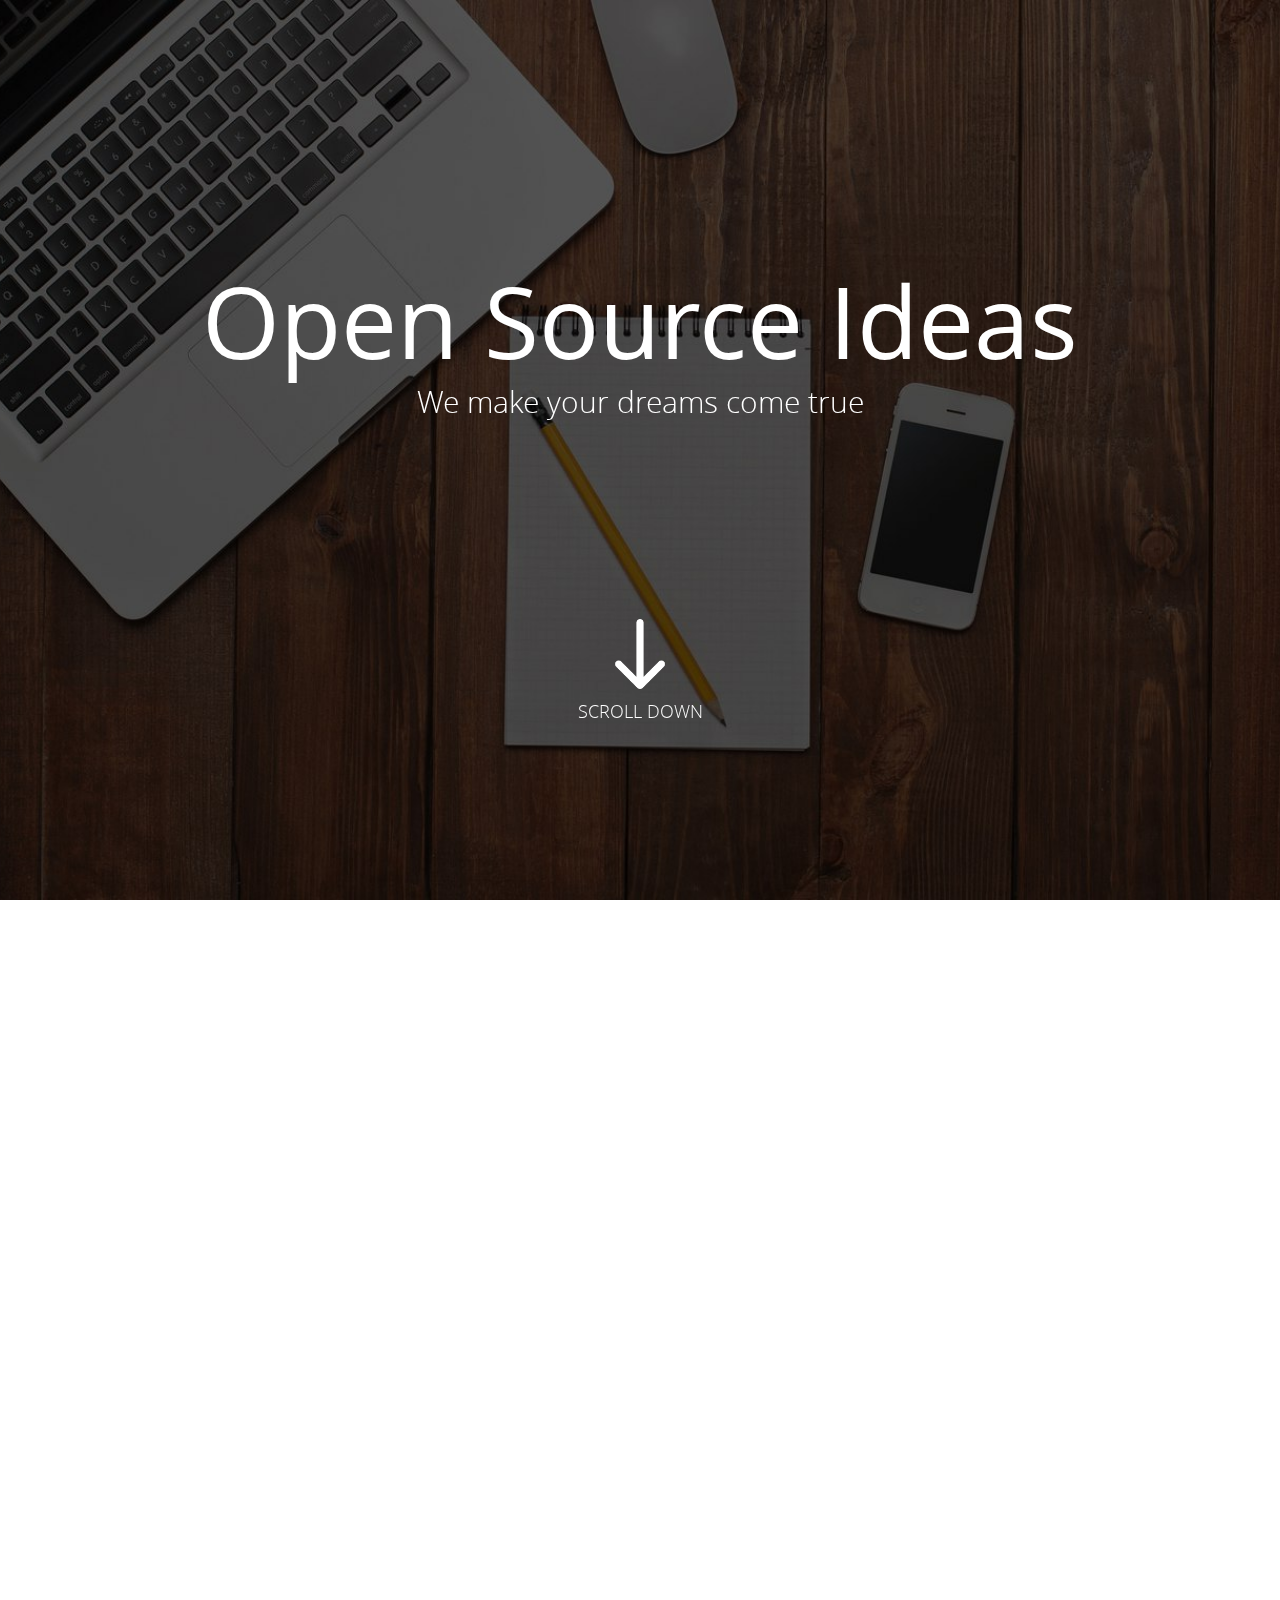
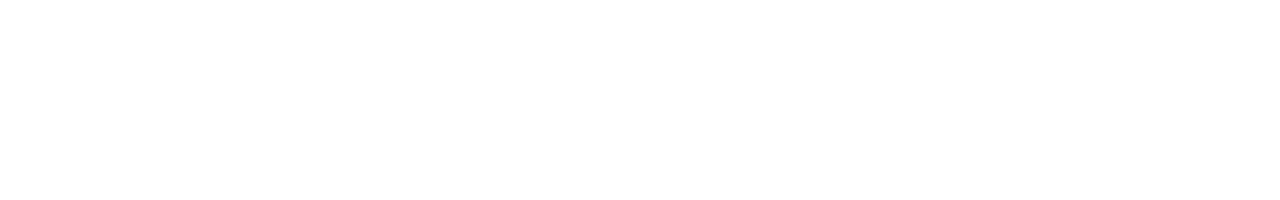
<file: index.html>
﻿<!DOCTYPE html>
<html lang="en">
<head>
	<meta charset="utf-8">
	<meta http-equiv="X-UA-Compatible" content="IE=edge">
	<meta name="viewport" content="width=device-width, initial-scale=1">
	<!-- The above 3 meta tags *must* come first in the head; any other head content must come *after* these tags -->
	<title>OpenSourceIdeas</title>

	<!-- Bootstrap -->
	<link href="css/bootstrap.css" rel="stylesheet">
	<!-- Style -->
	<link href="css/style.css" rel="stylesheet">
	<!-- Fonts -->
	<link href="css/fonts.css" rel="stylesheet">

	<!-- Other -->
	<link href="css/jquery.fullpage.min.css" rel="stylesheet">
	<link href="css/jquery.tag-editor.css" rel="stylesheet">

</head>
<body class="landingBody">
    <div id="fullpage">
        <div class="section" data-anchor="firstPage">
            <h1 class="main-heading">Open Source Ideas</h1>
            <h3 class="heading2">We make your dreams come true</h3>
            <a class="nextPage-block" href="#secondPage/slide2">
                <div class="arrow"></div>
                <span class="arrowtext">Scroll down</span>
            </a>
        </div>
        <div class="section section2" data-anchor="secondPage">
            <div class="slide first-slide" data-anchor="slide1">
                <form action="AuthSite/main.html">
                    <input type="text" placeholder="Email" />
                    <div class="loginPassword">
                        <input type="password" maxlength="16" id="loginPasswordfield" placeholder="Password">
                        <span class="glyphicon glyphicon-eye-open"></span>
                    </div>
                    <input class="submitButton" type="submit" value="Log in" />
                    <!--<a href="#" class="img-btn">
                        <img src="img/facebookBtn.png" />
                    </a>-->
                    <a href="#"><p>Forgot a password?</p></a>
                </form>
                <a href="#secondPage/slide2">
                    <div class="arrow-block">
                        <span>Back</span>
                        <div class="arrow1 right-arrow"></div>
                    </div>
                </a>
            </div>
            <div class="slide active" data-anchor="slide2">
                <div class="block">
                    <div class="round round-1"></div>
                    <h3>1. Describe your idea</h3>
                </div>
                <div class="block">
                    <div class="round round-2"></div>
                    <h3>2. Get a feedback</h3>
                </div>
                <div class="block">
                    <div class="round round-3"></div>
                    <h3>3. Get a basement for success</h3>
                </div>
                <h2 class="quote">"The value of an idea lies in the using of it"</h2>
                <span class="author">-Thomas Edison</span>
                <a href="#secondPage/slide3"><button class="startButton">Start Right Now</button></a>
                <div class="underButton">
                    <span class="text1">
                        Have an account? <a class="log" href="#secondPage/slide1">Log in</a> or 
                        <a href="#">
                            <div class="logFB">
                                <img src="img/logFb.png" />
                            </div>
                        </a>
                    </span>
                </div>
            </div>
            <div class="slide third-slide" data-anchor="slide3">
                <div class="round2">Stage 1</div>
                <h3 class="auth-title">You</h3>
                <div class="round3"></div>
                <form>
                    <input type="text" maxlength="20" placeholder="Name" />
                    <input type="text" maxlength="20" placeholder="Surname" />
                    <input type="text" maxlength="20" placeholder="Email" />
                    <div class="password">
                        <input type="password" maxlength="16" id="passwordfield" placeholder="Password">
                        <span class="glyphicon glyphicon-eye-open"></span>
                    </div>

                </form>
                <!--<span class="text2">
                    or use
                    <a href="#">
                        <div class="logFB">
                            <img src="img/logFb.png" />
                        </div>
                    </a>
                </span>-->
                <a href="#secondPage/slide4">
                    <div class="next-button">
                        <span>Next</span>
                        <div class="arrow2 right-arrow"></div>
                    </div>
                </a>
                <a href="#secondPage/slide2">
                    <div class="arrow-block left-arrow-block">
                        <div class="arrow3 left-arrow"></div>
                        <span>Back</span>
                    </div>
                </a>
            </div>
            <div class="slide four-slide" data-anchor="slide4">
                <div class="round2">Stage 2</div>
                <h3 class="auth-title">Your idea</h3>
                <form>
                    <h3>Title:</h3>
                    <input placeholder="Idea..." />
                    <div class="underline"></div>
                    <h3>Describe it:</h3>
                    <textarea placeholder="Description..."></textarea>
                    <a href="AuthSite/userEdit.html">
                        <input class="submitButton" type="submit" value="Fill later" style="margin-left:232px; margin-right:0;  font-size: 16px; height: 35px;" />
                    </a>
                </form>
                <a href="#secondPage/slide5">
                    <div class="next-button">
                        <span>Next</span>
                        <div class="arrow2 right-arrow"></div>
                    </div>
                </a>
                <a href="#secondPage/slide3">
                    <div class="arrow-block left-arrow-block">
                        <div class="arrow3 left-arrow"></div>
                        <span>Back</span>
                    </div>
                </a>
            </div>
            <div class="slide fifth-slide" data-anchor="slide5">
                <div class="round2">Stage 3</div>
                <p>Validating your idea...</p>
                <div class="success"></div>
                <h3>Success!</h3>
                <h1>Welcome to community!</h1>
                <a href="AuthSite/user.html"><h3 class="go-link">Go!</h3></a>
                <a href="#secondPage/slide4">
                    <div class="arrow-block left-arrow-block">
                        <div class="arrow3 left-arrow"></div>
                        <span>Back</span>
                    </div>
                </a>
            </div>
        </div>
    </div>

    <!-- jQuery (necessary for Bootstrap's JavaScript plugins) -->
    <script src="https://ajax.googleapis.com/ajax/libs/jquery/1.11.3/jquery.min.js"></script>
    <!-- Include all compiled plugins (below), or include individual files as needed -->
    <script src="js/bootstrap.min.js"></script>
    <script src="js/main.js"></script>
    <script src="js/jquery.fullpage.min.js"></script>
    <script src="js/jquery.tag-editor.min.js"></script>
</body>
</html>
</file>
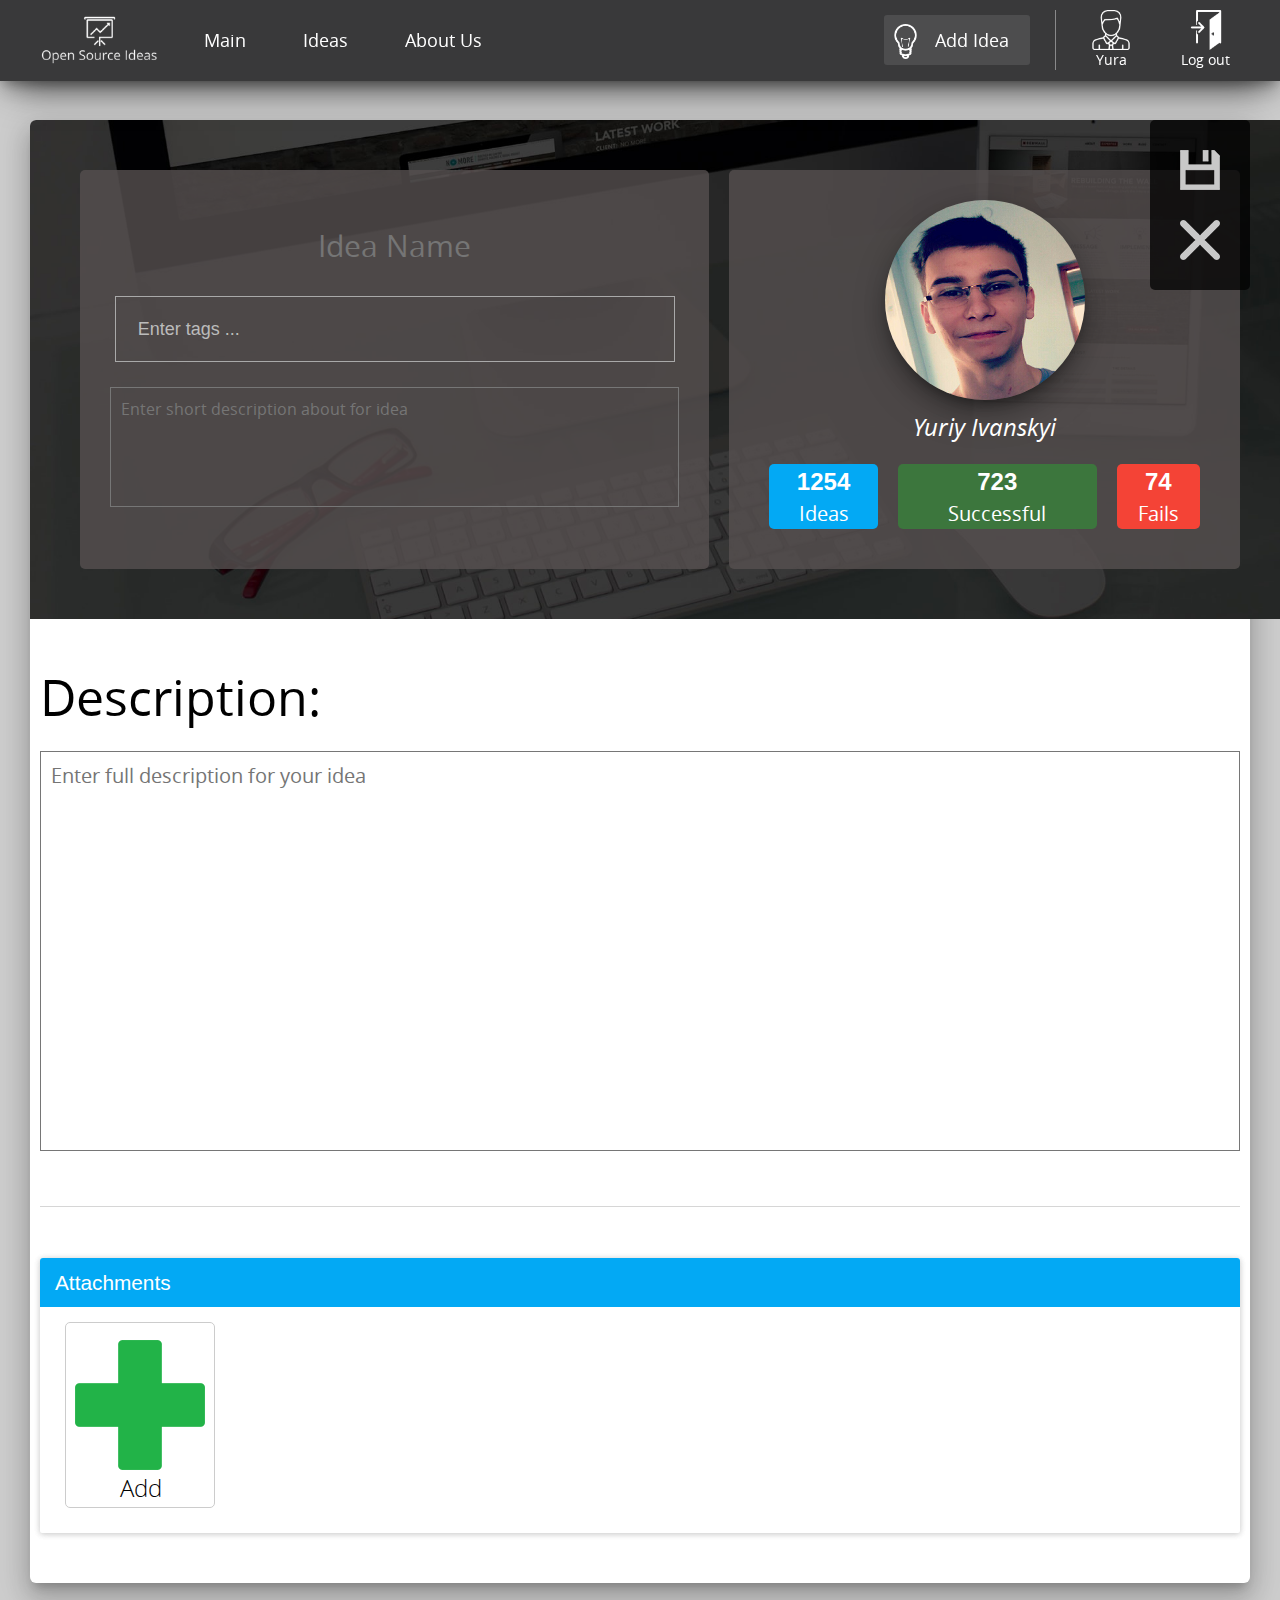
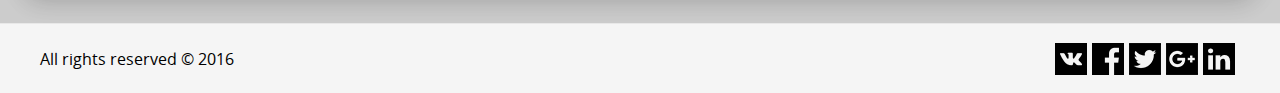
<file: AuthSite/addIdea.html>
﻿<!DOCTYPE html>
<html lang="en">
<head>
    <meta charset="utf-8">
    <meta http-equiv="X-UA-Compatible" content="IE=edge">
    <meta name="viewport" content="width=device-width, initial-scale=1">
    <!-- The above 3 meta tags *must* come first in the head; any other head content must come *after* these tags -->
    <title>OpenSourceIdeas | Add idea</title>
    <link href="../css/jquery.tag-editor.css" rel="stylesheet" />

    <!-- Bootstrap -->
    <link href="../css/bootstrap.css" rel="stylesheet">
    <!-- Style -->
    <link href="../css/style.css" rel="stylesheet">
    <!-- Fonts -->
    <link href="../css/fonts.css" rel="stylesheet">

    <link href="../css/material-kit.css" rel="stylesheet" />
    <link href="../css/material-edit.css" rel="stylesheet" />

    <!-- Other -->

</head>
<body>
    <header id="header">
        <nav class="navbar" role="navigation">
            <div class="my-container">
                <ul class="nav navbar-nav navigation">
                    <li class="logo image">
                        <a href="main.html">
                            <img src="../img/authSite/logo1.png" />
                        </a>
                    </li>
                    <li><a href="main.html">Main</a></li>
                    <li><a href="ideas.html">Ideas</a></li>
                    <li><a href="aboutUs.html">About Us</a></li>
                    <li class="pull-right image-link">
                        <a href="../index.html">
                            <div class="image image-small">
                                <img src="../img/authSite/exit.png" />
                            </div>
                            <div class="text-link text-link-under">
                                Log out
                            </div>
                        </a>
                    </li>
                    <li class="pull-right image-link">
                        <a href="user.html">
                            <div class="image image-small">
                                <img src="../img/authSite/User-icon.png" />
                            </div>
                            <div class="text-link text-link-under">
                                Yura
                            </div>
                        </a>
                    </li>
                    <li class="vertical-divider pull-right"></li>
                    <li class="pull-right active">
                        <a href="addIdea.html">
                            <div class="image-link image-link-horizontal">
                                <div class="image image-horizontal">
                                    <img src="../img/authSite/light1.png" />
                                </div>
                                <div class="text-link">
                                    Add Idea
                                </div>
                            </div>
                        </a>
                    </li>
                </ul>
            </div>
        </nav>
    </header>

    <div id="ideaPage">
        <div class="main main-raised">
            <div class="states-block-wrap">
                <div class="state-block save">
                    <button class="btn-save" data-toggle="tooltip" data-placement="bottom" title="Save your changes"></button>
                </div>
                <div class="state-block cancel">
                    <button class="btn-cancel" data-toggle="tooltip" data-placement="bottom" title="Cancel your changes"></button>
                </div>
            </div>


            <div class="notification-window">
                <div class="alert alert-success notification-save">
                    <div class="container-fluid">
                        <div class="alert-icon">
                            <i class="material-icons">check</i>
                        </div>
                        <button type="button" class="close" data-dismiss="alert" aria-label="Close">
                            <span aria-hidden="true"><i class="material-icons">clear</i></span>
                        </button>
                        <b>Success:</b> Your idea successfuly added! Open <a href="idea.html"><i>your idea</i></a>
                    </div>
                </div>

                <div class="alert alert-danger notification-cancel">
                    <div class="container-fluid">
                        <div class="alert-icon">
                            <i class="material-icons">error_outline</i>
                        </div>
                        <button type="button" class="close" data-dismiss="alert" aria-label="Close">
                            <span aria-hidden="true"><i class="material-icons">clear</i></span>
                        </button>
                        <b>Cancel:</b> Your idea not added!
                    </div>
                </div>
            </div>
            <div class="idea-info-block">
                <div class="my-container">
                    <!--<div class="ideaPhoto"></div>-->
                    <div class="infoBlock">
                        <h1>
                            <span class="input-wrap">
                                <input type="text" class="nostyle-input nostyle-input-fluid" placeholder="Idea Name" />
                            </span>
                        </h1>
                        <!--<h3 class="author-link">by <a href="user.html">author</a></h3>-->
                        <div class="hash-block">
                            <div class="idea-tags-empty"></div>
                        </div>
                        <div class="short-idea-desc">
                            <textarea class="textarea-description textarea-short-description" placeholder="Enter short description about for idea"></textarea>
                        </div>
                    </div>

                    <div class="infoBlock-author">
                        <!--<h1>Author</h1>-->
                        <div class="user-photo-wrap">
                            <img src="../img/authSite/yura.jpg" class="img-circle img-raised" />
                        </div>

                        <div class="author-details">
                            <div class="author-name">
                                Yuriy Ivanskyi
                            </div>
                            <div class="author-ideas-status">
                                <div class="ideas-status-item blue">
                                    <h2>
                                        <strong> 1254 </strong>
                                    </h2>
                                    <p>Ideas</p>
                                </div>
                                <div class="ideas-status-item green">
                                    <h2>
                                        <strong> 723 </strong>
                                    </h2>
                                    <p>Successful</p>
                                </div>
                                <div class="ideas-status-item red">
                                    <h2>
                                        <strong> 74 </strong>
                                    </h2>
                                    <p>Fails</p>
                                </div>
                            </div>
                        </div>
                    </div>
                </div>
            </div>
            <div class="my-container">
                <h1 class="section-heading">
                    <span class="editField">Description:</span>
                </h1>
                <textarea class="textarea-description" placeholder="Enter full description for your idea"></textarea>

                <hr />

                <div class="panel panel-info">
                    <div class="panel-heading">
                        <div class="panel-title">
                            <h4>Attachments</h4>
                        </div>
                    </div>
                    <div class="panel-body">
                        <div class="attachments-block">
                            <div class="add-attachment attachment">
                                <span>Add</span>
                            </div>
                        </div>
                    </div>
                </div>
            </div>
        </div>
        <footer id="footer">
            <div class="my-container">
                <ul>
                    <li>All rights reserved &copy; 2016</li>
                    <li>
                        <ul class="social-icons">
                            <li class="linkedin"></li>
                            <li class="googlePlus"></li>
                            <li class="twitter"></li>
                            <li class="fb"></li>
                            <li class="vk"></li>
                        </ul>
                    </li>
                </ul>
            </div>
        </footer>
    </div>


    <!-- jQuery (necessary for Bootstrap's JavaScript plugins) -->
    <script src="https://ajax.googleapis.com/ajax/libs/jquery/1.11.3/jquery.min.js"></script>
    <!-- Include all compiled plugins (below), or include individual files as needed -->
    <script src="../js/bootstrap.min.js"></script>
    <script src="../js/material.min.js"></script>
    <script src="../js/material-kit.js"></script>
    <script src="../js/jquery.caret.min.js"></script>
    <script src="../js/jquery.tag-editor.min.js"></script>
    <script src="../js/filter.js"></script>
    <script src="../js/editPage.js"></script>
    <script src="../js/authPage.js"></script>
</body>
</html>
</file>
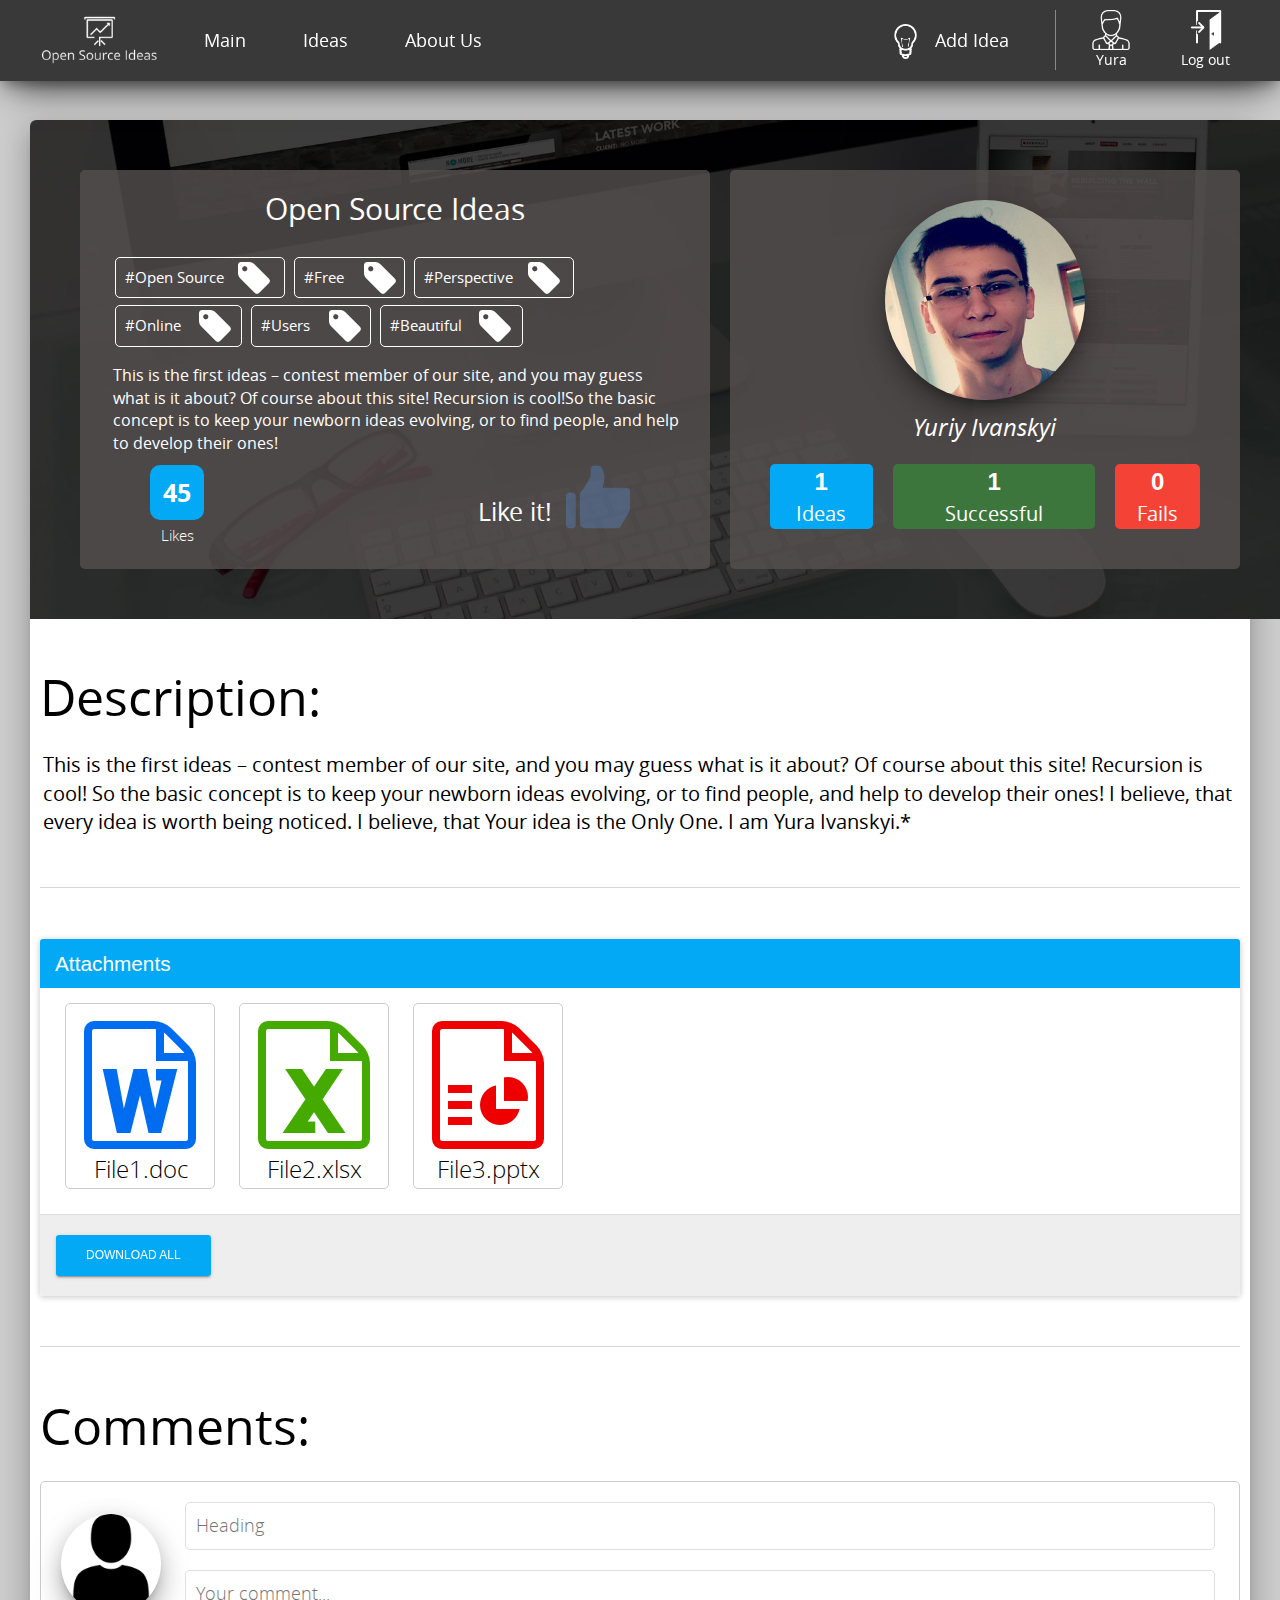
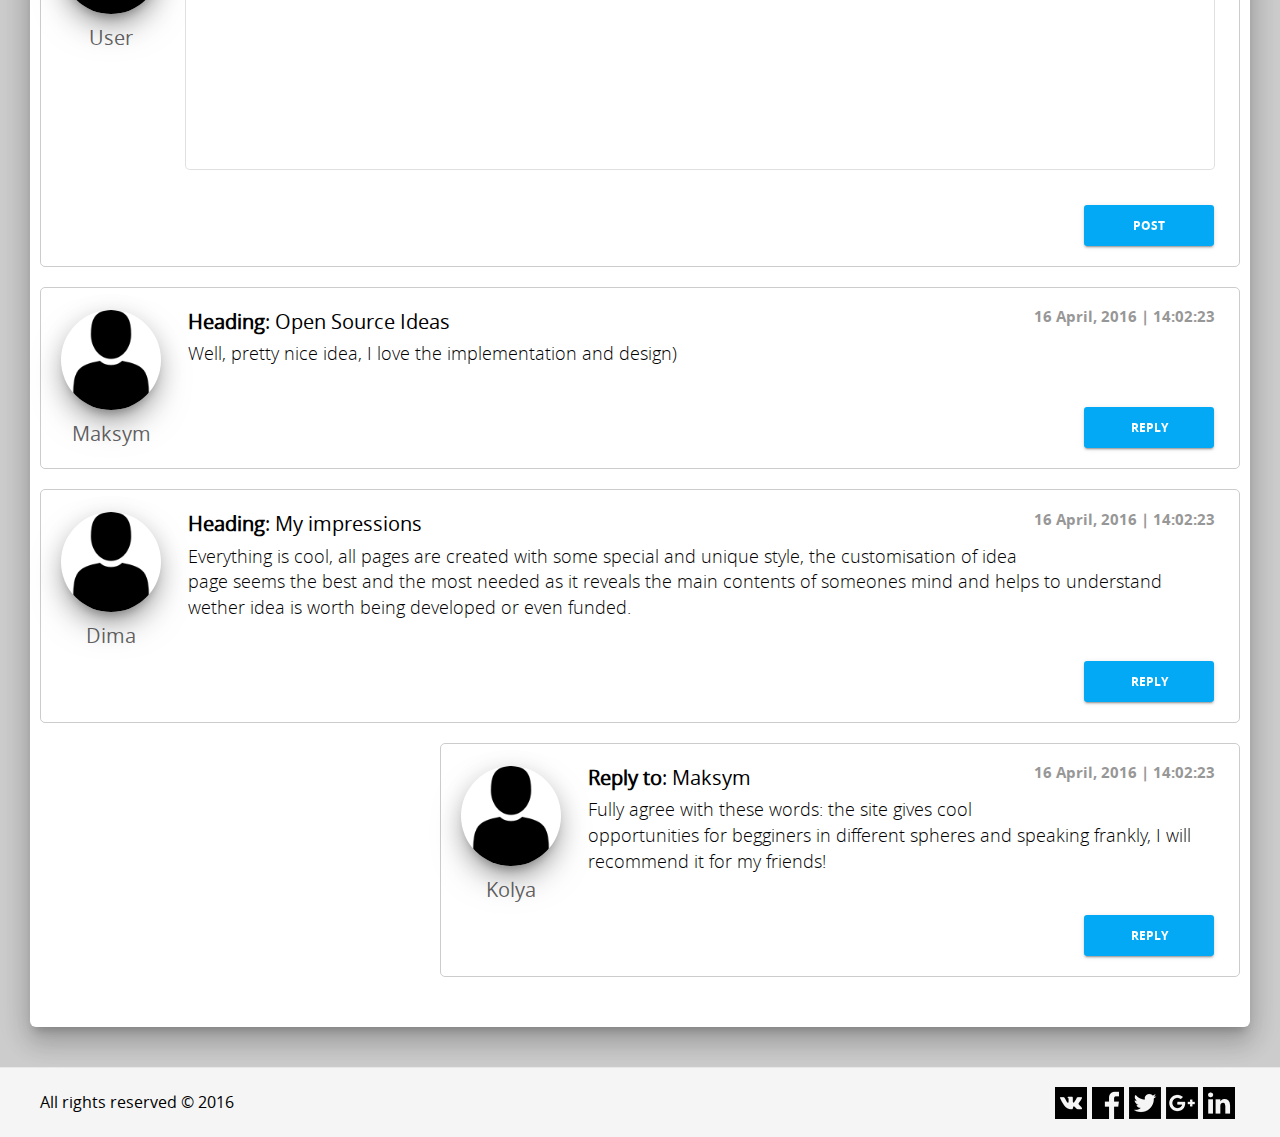
<file: AuthSite/idea.html>
﻿<!DOCTYPE html>
<html lang="en">
<head>
    <meta charset="utf-8">
    <meta http-equiv="X-UA-Compatible" content="IE=edge">
    <meta name="viewport" content="width=device-width, initial-scale=1">
    <!-- The above 3 meta tags *must* come first in the head; any other head content must come *after* these tags -->
    <title>OpenSourceIdeas | Idea</title>

    <!-- Bootstrap -->
    <link href="../css/bootstrap.css" rel="stylesheet">
    <!-- Style -->
    <link href="../css/style.css" rel="stylesheet">
    <!-- Fonts -->
    <link href="../css/fonts.css" rel="stylesheet">

    <link href="../css/material-kit.css" rel="stylesheet" />
    <link href="../css/material-edit.css" rel="stylesheet" />

    <!-- Other -->

</head>
<body>
    <header id="header">
        <nav class="navbar" role="navigation">
            <div class="my-container">
                <ul class="nav navbar-nav navigation">
                    <li class="logo image">
                        <a href="main.html">
                            <img src="../img/authSite/logo1.png" />
                        </a>
                    </li>
                    <li><a href="main.html">Main</a></li>
                    <li><a href="ideas.html">Ideas</a></li>
                    <li><a href="aboutUs.html">About Us</a></li>
                    <li class="pull-right image-link">
                        <a href="../index.html">
                            <div class="image image-small">
                                <img src="../img/authSite/exit.png" />
                            </div>
                            <div class="text-link text-link-under">
                                Log out
                            </div>
                        </a>
                    </li>
                    <li class="pull-right image-link">
                        <a href="user.html">
                            <div class="image image-small">
                                <img src="../img/authSite/User-icon.png" />
                            </div>
                            <div class="text-link text-link-under">
                                Yura
                            </div>
                        </a>
                    </li>
                    <li class="vertical-divider pull-right"></li>
                    <li class="pull-right">
                        <a href="addIdea.html">
                            <div class="image-link image-link-horizontal">
                                <div class="image image-horizontal">
                                    <img src="../img/authSite/light1.png" />
                                </div>
                                <div class="text-link">
                                    Add Idea
                                </div>
                            </div>
                        </a>
                    </li>
                </ul>
            </div>
        </nav>
    </header>

    <div id="ideaPage">
        <div class="main main-raised">
            <div class="idea-info-block">
                <div class="my-container">
                    <!--<div class="ideaPhoto"></div>-->
                    <div class="infoBlock">
                        <h1>Open Source Ideas</h1>
                        <!--<h3 class="author-link">by <a href="user.html">author</a></h3>-->
                        <div class="hash-block">
                            <div class="tag tag-light">#Open Source</div>
                            <div class="tag tag-light">#Free</div>
                            <div class="tag tag-light">#Perspective</div>
                            <div class="tag tag-light">#Online</div>
                            <div class="tag tag-light">#Users</div>
                            <div class="tag tag-light">#Beautiful</div>
                            <!--<div class="tag">#Some Other</div>
                            <div class="tag">#tag</div>-->
                        </div>
                        <div class="short-idea-desc">
                            <p>
                                This is the first ideas – contest member of our site, and you may guess what is it about? Of course about this site! Recursion is cool!So the basic concept is to keep your newborn ideas evolving, or to find people, and help to develop their ones!
                            </p>
                        </div>
                        <div class="point-block">
                            <div class="points">45</div>
                            <span>Likes</span>
                        </div>
                        <div class="like-block">
                            <span>Like it!</span>
                            <div class="like-image"></div>
                        </div>
                    </div>

                    <div class="infoBlock-author">
                        <!--<h1>Author</h1>-->
                        <div class="user-photo-wrap">
                            <img src="../img/authSite/yura.jpg" class="img-circle img-raised" />
                        </div>

                        <div class="author-details">
                            <div class="author-name">
                                <a href="user.html">Yuriy Ivanskyi</a>
                            </div>
                            <div class="author-ideas-status">
                                <div class="ideas-status-item blue">
                                    <h2>
                                        <strong> 1 </strong>
                                    </h2>
                                    <p>Ideas</p>
                                </div>
                                <div class="ideas-status-item green">
                                    <h2>
                                        <strong> 1 </strong>
                                    </h2>
                                    <p>Successful</p>
                                </div>
                                <div class="ideas-status-item red">
                                    <h2>
                                        <strong> 0 </strong>
                                    </h2>
                                    <p>Fails</p>
                                </div>
                            </div>
                        </div>
                    </div>
                </div>
            </div>

            <div class="my-container">

                <h1 class="section-heading">Description:</h1>
                <p>
                    This is the first ideas – contest member of our site, and you may guess what is it about? Of course about this site! Recursion is cool!
                    So the basic concept is to keep your newborn ideas evolving, or to find people, and help to develop their ones! I believe, that every idea is worth being noticed. I believe, that Your idea is the Only One. I am Yura Ivanskyi.*
                </p>
                <hr />

                <!--<h1 class="section-heading">Files:</h1>-->
                <div class="panel panel-info">
                    <div class="panel-heading">
                        <div class="panel-title">
                            <h4>Attachments</h4>
                        </div>
                    </div>
                    <div class="panel-body">
                        <div class="attachments-block">
                            <div class="word attachment">
                                <span>File1.doc</span>
                                <div class="block-hover">
                                    <div class="hover-content-wrap">
                                        <div class="hover-content">
                                            <span>
                                                <img src="../img/authSite/download.png" />
                                            </span>
                                            <h2>Download</h2>
                                        </div>
                                    </div>
                                </div>
                            </div>
                            <div class="excel attachment">
                                <span>File2.xlsx</span>
                                <div class="block-hover">
                                    <div class="hover-content-wrap">
                                        <div class="hover-content">
                                            <span>
                                                <img src="../img/authSite/download.png" />
                                            </span>
                                            <h2>Download</h2>
                                        </div>
                                    </div>
                                </div>
                            </div>
                            <div class="powerpoint attachment">
                                <span>File3.pptx</span>
                                <div class="block-hover">
                                    <div class="hover-content-wrap">
                                        <div class="hover-content">
                                            <span>
                                                <img src="../img/authSite/download.png" />
                                            </span>
                                            <h2>Download</h2>
                                        </div>
                                    </div>
                                </div>
                            </div>
                        </div>
                    </div>
                    <div class="panel-footer">
                        <button class="btn btn-info btn-raised">Download All</button>
                    </div>
                </div>
                <hr>

                <h1 class="section-heading">Comments:</h1>
                <div class="comments-block">
                    <div class="reply-block">
                        <div class="comment">
                            <div class="user">
                                <div class="img-circle img-raised image-container">
                                    <img src="../img/authSite/temp-icon.png" alt="">
                                </div>
                                <a href="#"><span>User</span></a>
                            </div>
                            <div class="comment-part">
                                <!--p class="comment-heading"><b>Heading</b>:</p>-->
                                <input placeholder="Heading" />
                                <textarea placeholder="Your comment..."></textarea>
                                <div class="button-field">
                                    <button class="btn btn-info btn-raised reply-button">Post</button>
                                </div>
                            </div>
                        </div>
                    </div>
                    <div class="comment">
                        <div class="user">
                            <div class="img-circle img-raised image-container">
                                <img src="../img/authSite/temp-icon.png" alt="">
                            </div>
                            <a href="#"><span>Maksym</span></a>
                        </div>
                        <div class="comment-part">
                            <p class="comment-heading">
                                <b>Heading</b>: Open Source Ideas
                            </p>
                            <p class="date">16 April, 2016 | 14:02:23</p>
                            <p class="comment-text">Well, pretty nice idea, I love the implementation and design)</p>
                            <div class="button-field">
                                <button class="btn btn-info btn-raised reply-button">Reply</button>
                            </div>
                        </div>
                    </div>


                    <div class="comment">
                        <div class="user">
                            <div class="img-circle img-raised image-container">
                                <img src="../img/authSite/temp-icon.png" alt="">
                            </div>
                            <a href="#"><span>Dima</span></a>
                        </div>
                        <div class="comment-part">
                            <p class="comment-heading">
                                <b>Heading</b>: My impressions
                            </p>
                            <p class="date">16 April, 2016 | 14:02:23</p>
                            <p class="comment-text">Everything is cool, all pages are created with some special and unique style, the customisation of idea page seems the best and the most needed as it reveals the main contents of someones mind and helps to understand wether idea is worth being developed or even funded.</p>
                            <div class="button-field">
                                <button class="btn btn-info btn-raised reply-button">Reply</button>
                            </div>
                        </div>
                    </div>

                    <div class="reply comment">
                        <div class="user">
                            <div class="img-circle img-raised image-container">
                                <img src="../img/authSite/temp-icon.png" alt="">
                            </div>
                            <a href="#"><span>Kolya</span></a>
                        </div>
                        <div class="comment-part">
                            <p class="comment-heading">
                                <b>Reply to</b>: Maksym
                            </p>
                            <p class="date">16 April, 2016 | 14:02:23</p>
                            <p class="comment-text">Fully agree with these words: the site gives cool opportunities for begginers in different spheres and speaking frankly, I will recommend it for my friends!</p>
                            <div class="button-field">
                                <button class="btn btn-info btn-raised reply-button">Reply</button>
                            </div>
                        </div>
                    </div>
                </div>
            </div>
        </div>

        <footer id="footer">
            <div class="my-container">
                <ul>
                    <li>All rights reserved &copy; 2016</li>
                    <li>
                        <ul class="social-icons">
                            <li class="linkedin"></li>
                            <li class="googlePlus"></li>
                            <li class="twitter"></li>
                            <li class="fb"></li>
                            <li class="vk"></li>
                        </ul>
                    </li>
                </ul>
            </div>
        </footer>
    </div>
    <!-- jQuery (necessary for Bootstrap's JavaScript plugins) -->
    <script src="https://ajax.googleapis.com/ajax/libs/jquery/1.11.3/jquery.min.js"></script>
    <!-- Include all compiled plugins (below), or include individual files as needed -->
    <script src="../js/bootstrap.min.js"></script>
    <script src="../js/material.min.js"></script>
    <script src="../js/material-kit.js"></script>
    <script src="../js/filter.js"></script>
</body>
</html>
</file>
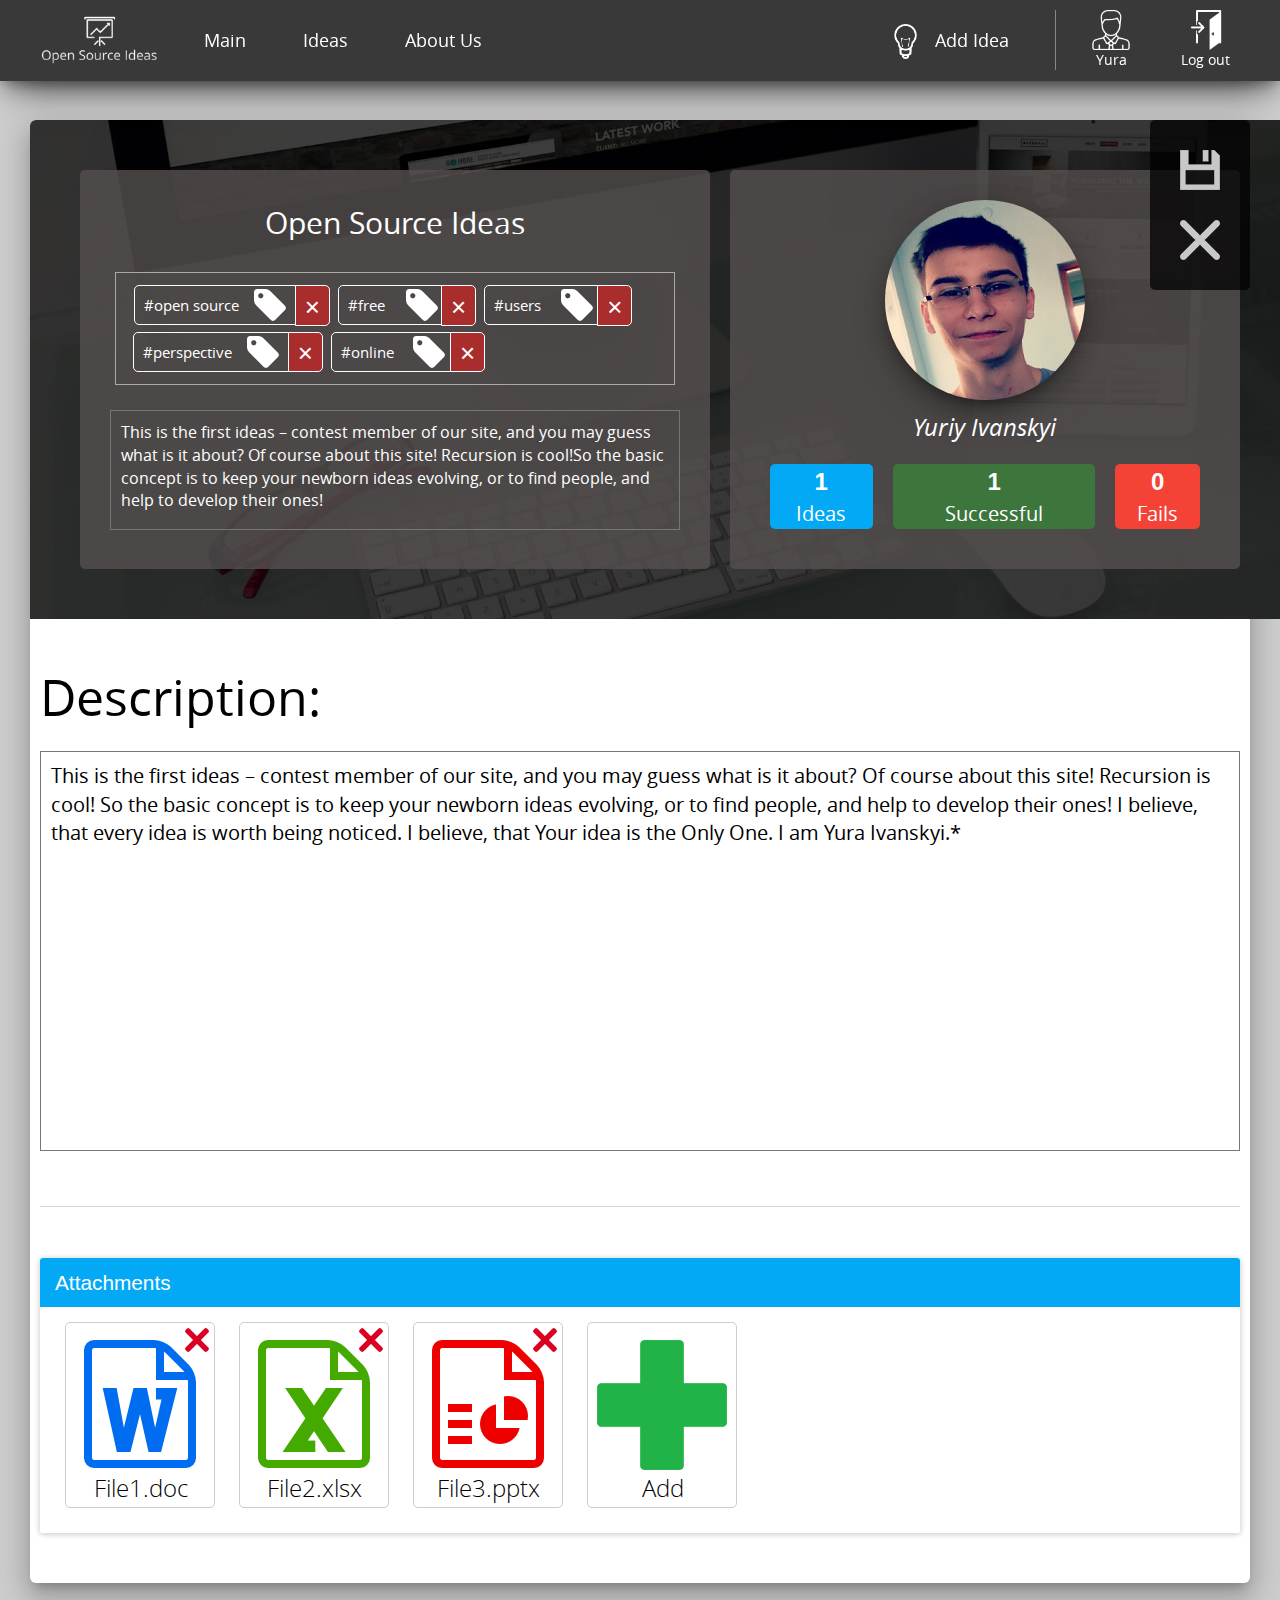
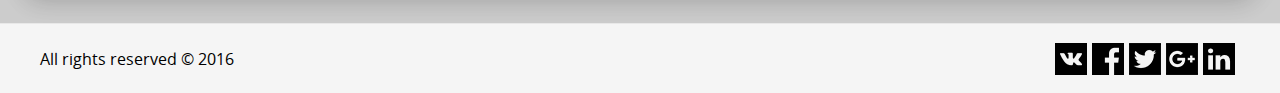
<file: AuthSite/ideaEdit.html>
﻿<!DOCTYPE html>
<html lang="en">
<head>
    <meta charset="utf-8">
    <meta http-equiv="X-UA-Compatible" content="IE=edge">
    <meta name="viewport" content="width=device-width, initial-scale=1">
    <!-- The above 3 meta tags *must* come first in the head; any other head content must come *after* these tags -->
    <title>OpenSourceIdeas | Idea edit</title>
    <link href="../css/jquery.tag-editor.css" rel="stylesheet" />

    <!-- Bootstrap -->
    <link href="../css/bootstrap.css" rel="stylesheet">
    <!-- Style -->
    <link href="../css/style.css" rel="stylesheet">
    <!-- Fonts -->
    <link href="../css/fonts.css" rel="stylesheet">

    <link href="../css/material-kit.css" rel="stylesheet" />
    <link href="../css/material-edit.css" rel="stylesheet" />

    <!-- Other -->

</head>
<body>
    <header id="header">
        <nav class="navbar" role="navigation">
            <div class="my-container">
                <ul class="nav navbar-nav navigation">
                    <li class="logo image">
                        <a href="main.html">
                            <img src="../img/authSite/logo1.png" />
                        </a>
                    </li>
                    <li><a href="main.html">Main</a></li>
                    <li><a href="ideas.html">Ideas</a></li>
                    <li><a href="aboutUs.html">About Us</a></li>
                    <li class="pull-right image-link">
                        <a href="../index.html">
                            <div class="image image-small">
                                <img src="../img/authSite/exit.png" />
                            </div>
                            <div class="text-link text-link-under">
                                Log out
                            </div>
                        </a>
                    </li>
                    <li class="pull-right image-link">
                        <a href="user.html">
                            <div class="image image-small">
                                <img src="../img/authSite/User-icon.png" />
                            </div>
                            <div class="text-link text-link-under">
                                Yura
                            </div>
                        </a>
                    </li>
                    <li class="vertical-divider pull-right"></li>
                    <li class="pull-right">
                        <a href="addIdea.html">
                            <div class="image-link image-link-horizontal">
                                <div class="image image-horizontal">
                                    <img src="../img/authSite/light1.png" />
                                </div>
                                <div class="text-link">
                                    Add Idea
                                </div>
                            </div>
                        </a>
                    </li>
                </ul>
            </div>
        </nav>
    </header>

    <div id="ideaPage">
        <div class="main main-raised">
            <div class="states-block-wrap">
                <div class="state-block save">
                    <button class="btn-save" data-toggle="tooltip" data-placement="bottom" title="Save your changes"></button>
                </div>
                <div class="state-block cancel">
                    <button class="btn-cancel" data-toggle="tooltip" data-placement="bottom" title="Cancel your changes"></button>
                </div>
            </div>


            <div class="notification-window">
                <div class="alert alert-success notification-save">
                    <div class="container-fluid">
                        <div class="alert-icon">
                            <i class="material-icons">check</i>
                        </div>
                        <button type="button" class="close" data-dismiss="alert" aria-label="Close">
                            <span aria-hidden="true"><i class="material-icons">clear</i></span>
                        </button>
                        <b>Success:</b> Your idea successfuly saved! Open <a href="idea.html"><i>your idea</i></a>
                    </div>
                </div>

                <div class="alert alert-danger notification-cancel">
                    <div class="container-fluid">
                        <div class="alert-icon">
                            <i class="material-icons">error_outline</i>
                        </div>
                        <button type="button" class="close" data-dismiss="alert" aria-label="Close">
                            <span aria-hidden="true"><i class="material-icons">clear</i></span>
                        </button>
                        <b>Cancel:</b> Your idea`s changes canceled!
                    </div>
                </div>
            </div>
            <div class="idea-info-block">
                <div class="my-container">
                    <!--<div class="ideaPhoto"></div>-->
                    <div class="infoBlock">
                        <h1>
                            <span class="input-wrap">
                                <input type="text" class="nostyle-input nostyle-input-fluid" value="Open Source Ideas" placeholder="Idea Name" />
                            </span>
                        </h1>
                        <!--<h3 class="author-link">by <a href="user.html">author</a></h3>-->
                        <div class="hash-block">
                            <div class="idea-tags"></div>
                        </div>
                        <div class="short-idea-desc">
                            <textarea class="textarea-description textarea-short-description">This is the first ideas – contest member of our site, and you may guess what is it about? Of course about this site! Recursion is cool!So the basic concept is to keep your newborn ideas evolving, or to find people, and help to develop their ones!</textarea>
                        </div>
                    </div>

                    <div class="infoBlock-author">
                        <!--<h1>Author</h1>-->
                        <div class="user-photo-wrap">
                            <img src="../img/authSite/yura.jpg" class="img-circle img-raised" />
                        </div>

                        <div class="author-details">
                            <div class="author-name">
                                Yuriy Ivanskyi
                            </div>
                            <div class="author-ideas-status">
                                <div class="ideas-status-item blue">
                                    <h2>
                                        <strong> 1 </strong>
                                    </h2>
                                    <p>Ideas</p>
                                </div>
                                <div class="ideas-status-item green">
                                    <h2>
                                        <strong> 1 </strong>
                                    </h2>
                                    <p>Successful</p>
                                </div>
                                <div class="ideas-status-item red">
                                    <h2>
                                        <strong> 0 </strong>
                                    </h2>
                                    <p>Fails</p>
                                </div>
                            </div>
                        </div>
                    </div>
                </div>
            </div>
            <div class="my-container">
                <h1 class="section-heading">
                    <span class="editField">Description:</span>
                </h1>
                <textarea class="textarea-description">This is the first ideas – contest member of our site, and you may guess what is it about? Of course about this site! Recursion is cool! So the basic concept is to keep your newborn ideas evolving, or to find people, and help to develop their ones! I believe, that every idea is worth being noticed. I believe, that Your idea is the Only One. I am Yura Ivanskyi.*
                </textarea>

                <hr />

                <div class="panel panel-info">
                    <div class="panel-heading">
                        <div class="panel-title">
                            <h4>Attachments</h4>
                        </div>
                    </div>
                    <div class="panel-body">
                        <div class="attachments-block">
                            <div class="word attachment attachment-edit">
                                <span>File1.doc</span>
                            </div>
                            <div class="excel attachment attachment-edit">
                                <span>File2.xlsx</span>
                            </div>
                            <div class="powerpoint attachment attachment-edit">
                                <span>File3.pptx</span>
                            </div>
                            <div class="add-attachment attachment">
                                <span>Add</span>
                            </div>
                        </div>
                    </div>
                </div>
            </div>
        </div>
        <footer id="footer">
            <div class="my-container">
                <ul>
                    <li>All rights reserved &copy; 2016</li>
                    <li>
                        <ul class="social-icons">
                            <li class="linkedin"></li>
                            <li class="googlePlus"></li>
                            <li class="twitter"></li>
                            <li class="fb"></li>
                            <li class="vk"></li>
                        </ul>
                    </li>
                </ul>
            </div>
        </footer>
    </div>


    <!-- jQuery (necessary for Bootstrap's JavaScript plugins) -->
    <script src="https://ajax.googleapis.com/ajax/libs/jquery/1.11.3/jquery.min.js"></script>
    <!-- Include all compiled plugins (below), or include individual files as needed -->
    <script src="../js/bootstrap.min.js"></script>
    <script src="../js/material.min.js"></script>
    <script src="../js/material-kit.js"></script>
    <script src="../js/jquery.caret.min.js"></script>
    <script src="../js/jquery.tag-editor.min.js"></script>
    <script src="../js/filter.js"></script>
    <script src="../js/editPage.js"></script>
    <script src="../js/authPage.js"></script>
</body>
</html>
</file>
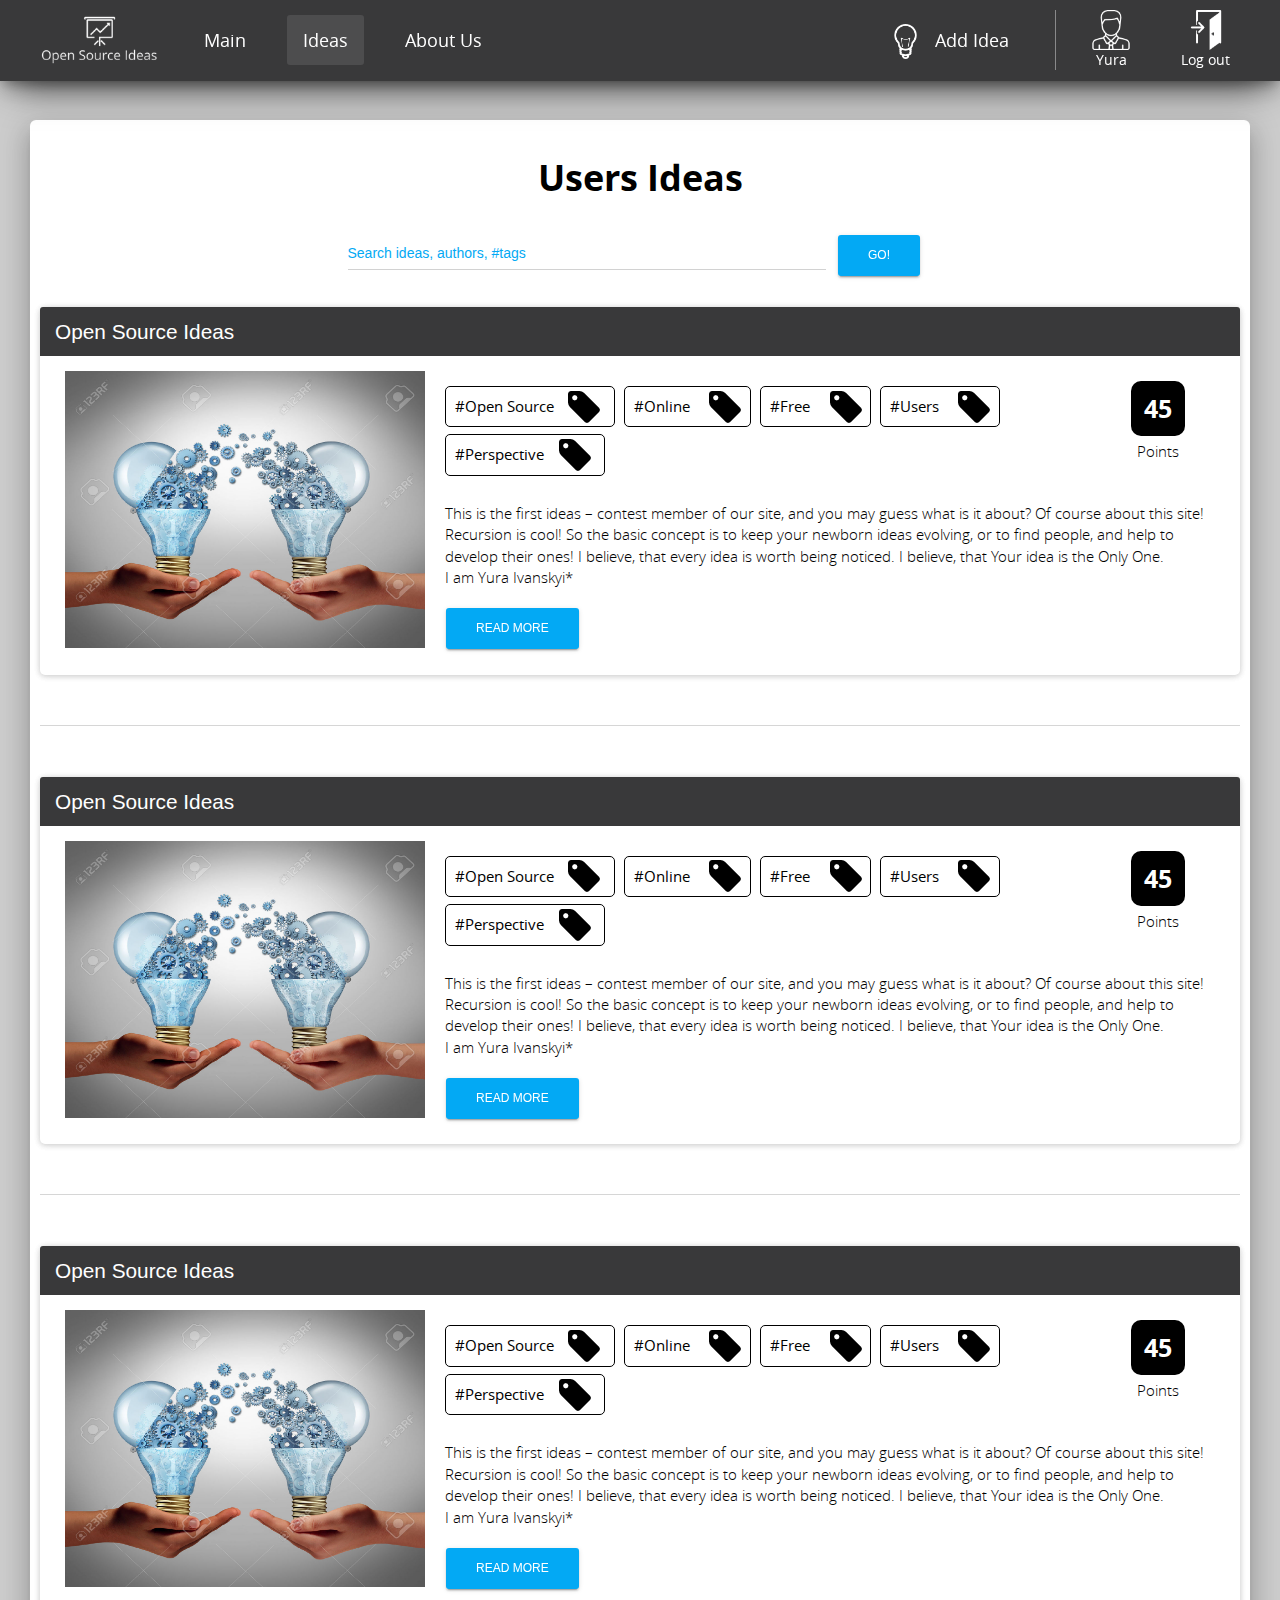
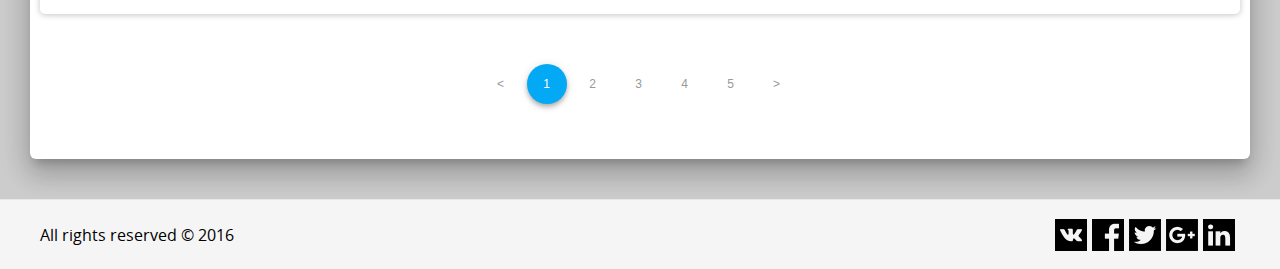
<file: AuthSite/ideas.html>
﻿<!DOCTYPE html>
<html lang="en">
<head>
    <meta charset="utf-8">
    <meta http-equiv="X-UA-Compatible" content="IE=edge">
    <meta name="viewport" content="width=device-width, initial-scale=1">
    <!-- The above 3 meta tags *must* come first in the head; any other head content must come *after* these tags -->
    <title>OpenSourceIdeas | Ideas</title>

    <!-- Bootstrap -->
    <link href="../css/bootstrap.css" rel="stylesheet">
    <!-- Style -->
    <link href="../css/style.css" rel="stylesheet">
    <!-- Fonts -->
    <link href="../css/fonts.css" rel="stylesheet">

    <link href="../css/material-kit.css" rel="stylesheet" />
    <link href="../css/material-edit.css" rel="stylesheet" />

    <!-- Other -->

</head>
<body>
    <header id="header">
        <nav class="navbar" role="navigation">
            <div class="my-container">
                <ul class="nav navbar-nav navigation">
                    <li class="logo image">
                        <a href="main.html">
                            <img src="../img/authSite/logo1.png" />
                        </a>
                    </li>
                    <li><a href="main.html">Main</a></li>
                    <li class="active"><a href="ideas.html">Ideas</a></li>
                    <li><a href="aboutUs.html">About Us</a></li>
                    <li class="pull-right image-link">
                        <a href="../index.html">
                            <div class="image image-small">
                                <img src="../img/authSite/exit.png" />
                            </div>
                            <div class="text-link text-link-under">
                                Log out
                            </div>
                        </a>
                    </li>
                    <li class="pull-right image-link">
                        <a href="user.html">
                            <div class="image image-small">
                                <img src="../img/authSite/User-icon.png" />
                            </div>
                            <div class="text-link text-link-under">
                                Yura
                            </div>
                        </a>
                    </li>
                    <li class="vertical-divider pull-right"></li>
                    <li class="pull-right">
                        <a href="addIdea.html">
                            <div class="image-link image-link-horizontal">
                                <div class="image image-horizontal">
                                    <img src="../img/authSite/light1.png" />
                                </div>
                                <div class="text-link">
                                    Add Idea
                                </div>
                            </div>
                        </a>
                    </li>
                </ul>
            </div>
        </nav>
    </header>
    <div id="ideaBody">
        <div class="main main-raised">
            <section class="ideaSection">
                <div class="my-container">
                    <div class="section-header">
                        <h2>Users Ideas</h2>
                    </div>

                    <!--<input class="search-field" />
                    <button class="btn btn-info btn-raised search-button">Search</button>-->
                    <div class="row">
                        <div class="col-md-offset-3 col-md-6">
                            <div class="input-group form-group label-floating has-info" style="margin:0 0 17px 0;">
                                <label class="control-label">Search ideas, authors, #tags</label>
                                <input type="text" style="font-size:18px;" class="form-control form-control-info">
                                <span class="input-group-btn">
                                    <button class="btn btn-info btn-raised" type="button">Go!</button>
                                </span>
                            </div>
                        </div>
                    </div>

                    <div class="panel panel-dark ideaBlock">
                        <div class="panel-heading">
                            <div class="panel-title">
                                <h4>Open Source Ideas</h4>
                            </div>
                        </div>
                        <div class="panel-body">
                            <div class="col-md-12">
                                <div class="col-md-4 ideaBlock-img">
                                    <img src="../img/authSite/OPI.jpg" />
                                </div>
                                <div class="col-md-8">
                                    <div class="point-block">
                                        <div class="points">45</div>
                                        <span>Points</span>
                                    </div>
                                    <div class="hash-block">
                                        <div class="tag">#Open Source</div>
                                        <div class="tag">#Online</div>
                                        <div class="tag">#Free</div>
                                        <div class="tag">#Users</div>
                                        <div class="tag">#Perspective</div>
                                    </div>
                                    <p>This is the first ideas – contest member of our site, and you may guess what is it about? Of course about this site! Recursion is cool!
                            So the basic concept is to keep your newborn ideas evolving, or to find people, and help to develop their ones! I believe, that every idea is worth being noticed. I believe, that Your idea is the Only One.<br /> I am Yura Ivanskyi*</p>
                                    <a href="idea.html">
                                        <button class="btn btn-info btn-raised btn-read-more">Read More</button>
                                    </a>
                                </div>
                            </div>
                        </div>
                    </div>
                    <hr />
                    <div class="panel panel-dark ideaBlock">
                        <div class="panel-heading">
                            <div class="panel-title">
                                <h4>Open Source Ideas</h4>
                            </div>
                        </div>
                        <div class="panel-body">
                            <div class="col-md-12">
                                <div class="col-md-4 ideaBlock-img">
                                    <img src="../img/authSite/OPI.jpg" />
                                </div>
                                <div class="col-md-8">
                                    <div class="point-block">
                                        <div class="points">45</div>
                                        <span>Points</span>
                                    </div>
                                    <div class="hash-block">
                                        <div class="tag">#Open Source</div>
                                        <div class="tag">#Online</div>
                                        <div class="tag">#Free</div>
                                        <div class="tag">#Users</div>
                                        <div class="tag">#Perspective</div>
                                    </div>
                                    <p>
                                        This is the first ideas – contest member of our site, and you may guess what is it about? Of course about this site! Recursion is cool!
                                        So the basic concept is to keep your newborn ideas evolving, or to find people, and help to develop their ones! I believe, that every idea is worth being noticed. I believe, that Your idea is the Only One.<br /> I am Yura Ivanskyi*
                                    </p>
                                    <a href="idea.html">
                                        <button class="btn btn-info btn-raised btn-read-more">Read More</button>
                                    </a>
                                </div>
                            </div>
                        </div>
                    </div>

                    <hr />

                    <div class="panel panel-dark ideaBlock">
                        <div class="panel-heading">
                            <div class="panel-title">
                                <h4>Open Source Ideas</h4>
                            </div>
                        </div>
                        <div class="panel-body">
                            <div class="col-md-12">
                                <div class="col-md-4 ideaBlock-img">
                                    <img src="../img/authSite/OPI.jpg" />
                                </div>
                                <div class="col-md-8">
                                    <div class="point-block">
                                        <div class="points">45</div>
                                        <span>Points</span>
                                    </div>
                                    <div class="hash-block">
                                        <div class="tag">#Open Source</div>
                                        <div class="tag">#Online</div>
                                        <div class="tag">#Free</div>
                                        <div class="tag">#Users</div>
                                        <div class="tag">#Perspective</div>
                                    </div>
                                    <p>
                                        This is the first ideas – contest member of our site, and you may guess what is it about? Of course about this site! Recursion is cool!
                                        So the basic concept is to keep your newborn ideas evolving, or to find people, and help to develop their ones! I believe, that every idea is worth being noticed. I believe, that Your idea is the Only One.<br /> I am Yura Ivanskyi*
                                    </p>
                                    <a href="idea.html">
                                        <button class="btn btn-info btn-raised btn-read-more">Read More</button>
                                    </a>
                                </div>
                            </div>
                        </div>
                    </div>
                    <center>
                        <ul class="pagination pagination-info pagination-lg">
                            <li><a href="#"><</a></li>
                            <li class="active"><a href="#">1</a></li>
                            <li><a href="#">2</a></li>
                            <li><a href="#">3</a></li>
                            <li><a href="#">4</a></li>
                            <li><a href="#">5</a></li>
                            <li><a href="#">></a></li>
                        </ul>
                    </center>
                </div>
            </section>
        </div>
    </div>
    <footer id="footer">
        <div class="my-container">
            <ul>
                <li>All rights reserved &copy; 2016</li>
                <li>
                    <ul class="social-icons">
                        <li class="linkedin"></li>
                        <li class="googlePlus"></li>
                        <li class="twitter"></li>
                        <li class="fb"></li>
                        <li class="vk"></li>
                    </ul>
                </li>
            </ul>
        </div>
    </footer>


    <!--<div class="filter">
        <h3>Filter</h3>
        <button id="openButton"></button>
        <form>
            <label onmousedown="return false" onselectstart="return false"><input type="checkbox" />Some option</label>
            <label onmousedown="return false" onselectstart="return false"><input type="checkbox" />Some option</label>
            <label onmousedown="return false" onselectstart="return false"><input type="checkbox" />Some option</label>
            <hr>
            <select>

                <option value="Option 1">Option 1</option>

                <option value="Option 2">Option 2</option>

                <option value="Option 3">Option 3</option>

            </select>
            <input class="date" type="text" />
            <div class="dateIcon"></div>
            <input type="submit" value="Search" />

        </form>

    </div>-->
    <!-- jQuery (necessary for Bootstrap's JavaScript plugins) -->
    <script src="https://ajax.googleapis.com/ajax/libs/jquery/1.11.3/jquery.min.js"></script>
    <!-- Include all compiled plugins (below), or include individual files as needed -->
    <script src="../js/bootstrap.min.js"></script>

    <script src="../js/material.min.js"></script>
    <script src="../js/material-kit.js"></script>
    <script src="../js/filter.js"></script>
</body>
</html>
</file>
<file: css/style.css>
﻿/******************Imports*****************/

@import url(http://fonts.googleapis.com/css?family=Lato:400,700);
@font-face {
  font-family: 'Material Icons';
  font-style: normal;
  font-weight: 400;
  src: local('Material Icons'), local('MaterialIcons-Regular'), url(https://fonts.gstatic.com/s/materialicons/v16/2fcrYFNaTjcS6g4U3t-Y5ZjZjT5FdEJ140U2DJYC3mY.woff2) format('woff2');
}

.material-icons {
  font-family: 'Material Icons';
  font-weight: normal;
  font-style: normal;
  font-size: 24px;
  line-height: 1;
  letter-spacing: normal;
  text-transform: none;
  display: inline-block;
  white-space: nowrap;
  word-wrap: normal;
  direction: ltr;
  -webkit-font-feature-settings: 'liga';
  -webkit-font-smoothing: antialiased;
}

/******************General*****************/

body {
    min-width: 1200px;
    background: #ccc;
}

a,
a:hover,
a:focus {
    color: #000;
    text-decoration: none;
}

.my-container {
    width: 1200px;
    margin: 0 auto;
    color: #000;
    padding-top: 50px;
    position:relative;
}

.block-hover span {
    display: inline !important;
}

.blue{
    background:rgb(3, 169, 244) !important;
}

.red{
    background:#F44336 !important;
}

.green{
    background:#3c763d !important;
}

hr {
    display: block;
    max-width: 1200px;
    margin: 0 auto;
    margin-bottom: 50px;
    margin-top: 50px;
    border-top: 1px solid rgba(0, 0, 0, 0.16);
}

.main {
    background: #FFFFFF;
    position: relative;
    z-index: 3;
    padding: 30px 0;
    min-width: 1200px !important;
}

.main-raised {
    min-width: 1200px !important;
    margin: -60px 30px 20px 30px !important;
    border-radius: 6px;
    box-shadow: 0 16px 24px 2px rgba(0, 0, 0, 0.14), 0 6px 30px 5px rgba(0, 0, 0, 0.12), 0 8px 10px -5px rgba(0, 0, 0, 0.2);
}

figure img {
    height: 200px;
    width:200px;
}

.short-idea-desc{
    padding:0 10px;
}
.short-idea-desc p{
    font-size:16px !important;
}

.section-header > h2 {
    font-family: 'open_sansbold';
    text-align: center;
    margin-bottom: 30px;
}

.divider {
    margin: 20px 0;
    border-top: 1px solid rgba(0,0,0,0.1);
}

.vertical-divider {
    display: inline-block;
    width: 1px;
    height: 60px;
    background: rgba(204, 204, 204, 0.55);
    margin: 0 25px !important;
}


.emphasis {
    border-top: 4px solid transparent;
    z-index:99999999;
}

.emphasis:nth-of-type(1):hover {
    border-top: 4px solid #FBC02D;
}

.emphasis:nth-of-type(2):hover {
    border-top: 4px solid green;
}

.emphasis:nth-of-type(3):hover {
    border-top: 4px solid red;
}

.emphasis h2 {
    margin-bottom: 0;
}


#about-us,
#addIdea,
#main-auth-page,
#ideaPage,
#user-info,
#ideaBody {
    padding-top: 70px;
}

#about-us .my-container,
#addIdea .my-container,
#main-auth-page .my-container,
#ideaPage .my-container,
#user-info .my-container,
#ideaBody .my-container {
    padding-top: 0;
}

#about-us .main-raised,
#addIdea .main-raised,
#main-auth-page .main-raised,
#ideaPage .main-raised,
#user-info .main-raised,
#ideaBody .main-raised {
    margin-top: 50px !important;
    margin-bottom:40px !important;
}

/*************Landing Page*****************/

.landingBody {
    background: url("../img/background.jpg") 50% 0%/cover no-repeat;
    background-attachment: fixed;
}

.landingBody a,
.landingBody a:hover,
.landingBody a:focus {
    color: #fff;
    text-decoration: none;
}

.main-heading {
    font-family: 'open_sansregular';
    color: #fff;
    text-align: center;
    font-size: 100px;
    margin-top: 90px;
}

.heading2 {
    font-family: 'open_sanslight';
    color: #fff;
    text-align: center;
    font-size: 30px;
}

.arrow {
    width: 50px;
    height: 70px;
    background: url("../img/arrows.png") 50% 50%/cover no-repeat;
    margin: 0 auto;
    margin-top: 200px;
}

.nextPage-block {
    display: block;
    margin: 0 auto;
    width: 145px;
}

.arrowtext {
    display: block;
    font-family: 'open_sanslight';
    color: #fff;
    text-align: center;
    text-transform: uppercase;
    font-size: 18px;
    margin-top: 10px;
}

.section2 {
    text-align: center;
}

.block {
    margin-top: 0px;
    display: inline-block;
    width: 370px;
    vertical-align: top;
}

.block h3 {
        font-family: 'open_sansbold';
        color: #fff;
        text-align: center;
        margin: 0 auto;
        margin-top: 20px;
        width: 250px;
    }

.round {
    width: 250px;
    height: 250px;
    margin: 0 auto;
    border-radius: 50%;
    border: 2px solid #fff;
}

.round-1 {
    background: url("../img/technology.png") 50% 50% no-repeat;
}

.round-2 {
    background: url("../img/people.png") 50% 50% no-repeat;
}

.round-3 {
    background: url("../img/up-arrow.png") 50% 50% no-repeat;
}

#fullpage .round2{
    background: rgba(0,0,0,0.5) !important;
}

.quote {
    font-family: 'open_sanslight';
    color: #fff;
    margin-top: 50px;
}

.author {
    display: block;
    font-family: 'open_sanslight_italic';
    color: #fff;
    font-size: 20px;
    position: relative;
    left: 300px;
}

.startButton {
    font-family: 'open_sansbold';
    margin: 0 auto;
    margin-top: 30px;
    height: 60px;
    width: 250px;
    color: #fff;
    background-color: transparent;
    outline: 0;
    border: 2px solid #fff;
    text-transform: uppercase;
    font-size: 20px;
    transition: all .2s ease-in-out;
}

.startButton:hover {
        background-color: #fff;
        color: #000;
        transition: all .2s ease-in-out;
}

.underButton {
    width: 200px;
    margin: 0 auto;
    margin-top: 10px;
    text-align: center;
}

.logFB{
    margin-top:5px;
}

.text1 {
    font-family: 'open_sanslight';
    color: #fff;
    float: left;
    font-size:16px;
}

.text2 {
    display: block;
    font-family: 'open_sanslight';
    color: #fff;
    margin-top: -30px;
    margin-left: -333px;
}

.text1 .log {
    text-decoration: underline;
}

.facebook-icon {
    display: inline-block;
    width: 24px;
    height: 24px;
    border-radius: 7px;
    background: #fff url("../img/facebook.png") 50% 50% no-repeat;
    position: relative;
    top: 6px;
}

#fullpage form {
    width: 400px;
    border: 1px solid #fff;
    margin: 0 auto;
    padding: 20px;
        background: rgba(0,0,0,0.4);
}

#fullpage form input,
#fullpage form input:hover,
#fullpage form input:focus {
    outline: 0;
}

#fullpage form input[type="text"],
#fullpage form input[type="password"] {
    font-family: 'open_sanslight';
    display: block;
    width: 100%;
    height: 50px;
    margin: 0 auto;
    margin-bottom: 10px;
    border: 1px solid #fff;
    background-color: transparent;
    color: #fff;
    padding-left: 10px;
    padding-right: 10px;
    font-size: 20px;
}

.password,
.confirmPassword,
.loginPassword{
    position:relative;
}

.loginPassword .glyphicon,
.confirmPassword .glyphicon,
.password .glyphicon{
    display:none;
    position: absolute;
    color: #fff;
    top: 34%;
    right: 7%;
    cursor:pointer;
}

#fullpage form input::-webkit-input-placeholder {
    color: #fff;
}

#fullpage form .submitButton {
    display: inline-block;
    font-family: 'open_sansbold';
    width: 108px;
    height: 49px;
    background-color: transparent;
    color: #fff;
    border: 1px solid #fff;
    margin: 0 auto;
    margin-top: 30px;
    transition: all .2s ease-in-out;
    font-size: 18px;
    outline: 0;
    border-radius: 5px;
    padding: 0;
    position: relative;
    z-index: 20;
    margin-right:10px;
}

#fullpage form .img-btn{
    display:inline-block;
}
#fullpage form .img-btn,
#fullpage form .img-btn img{
    width: 108px;
    height: 50px;
}

#fullpage form .submitButton:hover {
    background-color: #fff;
    color: #000;
    transition: all .2s ease-in-out;
}

#fullpage form p {
    font-family: 'open_sanslight';
    color: #fff;
    margin-top: 5px;
}

#fullpage form p:hover {
    text-decoration: underline;
}

#fullpage .arrow-block {
    font-family: 'open_sanslight';
    float: right;
    width: 120px;
    margin-top: -170px;
    cursor: pointer;
    margin-right: 10px;
}

#fullpage .left-arrow-block {
    float: left;
    margin-top: -325px;
    margin-left: 10px;
}

#fullpage .arrow-block span {
    color: #fff;
    font-size: 20px;
    position: relative;
    top: 17px;
}

.right-arrow {
    background: url("../img/right-arrow.png") 50% 50%/cover no-repeat;
}

.left-arrow {
    background: url("../img/left-arrow.png") 50% 50%/cover no-repeat;
}

#fullpage .arrow-block .arrow1 {
    float: right;
    width: 64px;
    height: 64px;
}

#fullpage .arrow-block .arrow3 {
    float: left;
    width: 64px;
    height: 64px;
}

.round2 {
    font-family: 'open_sansbold';
    width: 130px;
    height: 130px;
    border-radius: 50%;
    border: 1px solid #fff;
    margin: 0 auto;
    color: #fff;
    font-size: 30px;
    padding-top: 45px;
    display: inline-block;
    margin-left: 5px;
    margin-right: 5px;
}

.auth-title {
    font-family: 'open_sanslight';
    color: #fff;
    margin-top: 5px;
    margin-bottom: 5px;
}

.round3 {
    width: 100px;
    height: 100px;
    background: #fff url("../img/add-info.png") 50% 50% no-repeat;
    border-radius: 50%;
    margin: 0 auto;
    position: relative;
    z-index: 11;
}

#fullpage .third-slide form {
    position: relative;
    top: -35px;
    z-index: 10;
}

#fullpage .third-slide form input:last-child {
    margin-bottom: 0;
}

#fullpage .third-slide form input {
    width: 340px;
}

#fullpage .next-button {
    font-family: 'open_sanslight';
    color: #fff;
    font-size: 30px;
    margin: 0 auto;
    position: relative;
    left: 163px;
    cursor: pointer;
    width: 87px;
}

.arrow2 {
    display: inline-block;
    width: 16px;
    height: 16px;
}

.four-slide form {
    text-align: left;
}

.four-slide input {
    font-family: 'open_sanslight';
    background-color: transparent;
    outline: 0;
    border: 1px solid #fff;
    border-radius: 5px;
    color: #fff;
    font-size: 20px;
    width: 258px;
    padding: 10px;
    position: relative;
    top: -5px;
    left: 10px;
}

.four-slide form h3 {
    font-family: 'open_sanslight';
    color: #fff;
    font-size: 40px;
    margin-top: -10px;
    display: inline-block;
}

.underline {
    background-color: #fff;
    height: 2px;
    margin-bottom: 20px;
    margin-top: 10px;
}

.four-slide textarea {
    font-family: 'open_sanslight';
    width: 350px;
    height: 150px;
    border: 1px solid #fff;
    background-color: transparent;
    outline: 0;
    resize: none;
    color: #fff;
    padding: 10px;
    font-size: 20px;
    margin-top: 10px;
}

#fullpage form textarea::-webkit-input-placeholder {
    color: #fff;
}

#fullpage .fifth-slide {
    font-family: 'open_sanslight';
    color: #fff;
}

#fullpage .fifth-slide p {
    font-size: 23px;
    margin-top: 25px;
}

.success {
    width: 128px;
    height: 128px;
    margin: 0 auto;
    margin-top: 20px;
    background: url("../img/mark.png") 50% 50%/cover no-repeat;
}

#fullpage .fifth-slide h3 {
    font-size: 40px;
}

#fullpage .fifth-slide h1 {
    font-family: 'open_sansbold';
    font-size: 50px;
}

#fullpage h3.go-link {
    width: 110px;
    margin: 0 auto;
    border-bottom: 2px solid #fff;
    font-size: 70px;
}

#fullpage .first-slide form,
#fullpage .first-slide form input,
#fullpage .third-slide form,
#fullpage .third-slide form input,
#fullpage .four-slide form,
#fullpage .four-slide form textarea {
    border-radius: 5px;
}

/*************IdeaBody*****************/

#ideaBody .search-title,
#ideaBody .ideaBody-title {
    display: inline-block;
    margin-right: 10px;
    margin-bottom: 30px;
}

#ideaBody .ideaBody-title {
    text-transform: uppercase;
}

#ideaBody .search-title span,
#ideaBody .ideaBody-title span {
    font-family: 'open_sansregular';
    font-size: 40px;
}

#ideaBody .right-arrow {
    width: 32px;
    height: 32px;
    background: url("../img/authSite/right-arrow.png") 50% 50%/cover no-repeat;
    display: inline-block;
    margin-left: 5px;
    position: relative;
    top: 3px;
}

#ideaBody .search-field {
    font-family: 'open_sansregular';
    height: 40px;
    position: relative;
    top: -8px;
    background-color: transparent;
    outline: 0;
    border-radius: 10px;
    width: 1019px;
    padding-left: 55px;
    padding-right: 10px;
    /*margin-left: -13px;*/
    font-size: 17px;
    margin-bottom: 50px;
    background: url("../img/authSite/search.png") 1% 50% no-repeat;
    border: 1px solid #03a9f4;
    transition: linear 0.3s;
}

#ideaBody .search-field:focus {
    border: 1px solid #03a9f4;
    border-radius: 10px;
    box-shadow: 0 2px 2px 0 rgba(0, 0, 0, 0.14), 0 3px 1px -2px rgba(0, 0, 0, 0.2), 0 1px 5px 0 rgba(0, 0, 0, 0.12);
    transition: linear 0.3s;
}

#ideaBody .search-button {
    font-family: 'open_sansregular';
    font-size: 20px;
    margin-left: 20px;
    width: 140px;
    height: 40px;
    outline: 0;
    border-radius: 5px;
    position: relative;
    top: -12px;
    text-transform:none;
    transition: all .2s ease-in-out;
    padding: 0 !important;
}

#ideaBody .ideaBlock {
    border-radius: 5px;
    margin-bottom: 30px;
    position: relative;
}

#ideaBody .ideaBlock h3 {
    margin: 0;
    font-size: 30px;
}

#ideaBody .addIdeaBlock-wrap {
    display: block;
    width: 100%;
    transition: all .3s ease-in-out;
}

#ideaBody .hover-content-wrap {
    display: inline-block;
}

#ideaBody .addIdeaBlock-wrap:hover {
    background: rgba(7, 7, 7, 0.65);
    transition: all .3s ease-in-out;
}

#ideaBody .addIdeaBlock-wrap:hover .addIdeaBlock {
    background: url('../img/authSite/plusActive.png') no-repeat;
    transition: all .3s ease-in-out;
}

#ideaBody .addIdeaBlock {
    margin: 0 auto;
    width: 130px;
    display: block;
    height: 130px;
    cursor: pointer;
    background: url('../img/authSite/plus.png') no-repeat;
    transition: all .3s ease-in-out;
}

#ideaBody .hash-block {
    margin-top: 15px;
}

#ideaBody .tag,
#ideaPage .tag,
.tag-editor .tag-editor-tag {
    font-family: 'open_sansregular';
    font-size: 15px;
    padding: 9px;
    padding-right: 60px;
    display: inline-block;
    border: 1px solid #000;
    border-radius: 5px;
    color: #000 !important;
    background: url("../img/authSite/commerce.png") 90% 50% no-repeat !important;
    margin-right: 5px !important;
    margin-bottom: 7px;
    cursor: pointer;
}

#ideaPage .tag.tag-light,
.tag-editor .tag-editor-tag{
    border: 1px solid #fff;
    color: #fff !important;
    background: url("../img/authSite/commerce1.png") 90% 50% no-repeat !important;
}

#ideaBody .ideaBlock .point-block {
    float: right;
    margin-right: 30px;
    padding: 10px;
}

#ideaBody .ideaBlock .point-block .points {
    height: 55px;
    border-radius: 10px;
    margin: 0 auto;
    margin-bottom: 5px;
    background-color: /*#FBC02D*/ #000;
    color: #fff;
    font-family: 'open_sansbold';
    font-size: 25px;
    text-align: center;
    padding-top: 10px;
    padding-left: 13px;
    padding-right: 13px;
}

#ideaBody .ideaBlock .point-block span {
    display: block;
    width: 100%;
    text-align: center;
    font-family: 'open_sanslight';
    font-size: 15px;
}

#ideaBody .ideaBlock p {
    font-family: 'open_sanslight';
    font-size: 15px;
    margin-top: 20px;
}

#ideaBody .ideaBlock .ideaBlock-hover,
#user-info .user-photo .userPhoto-hover,
.block-hover {
    position: absolute;
    width: 100%;
    height: 100%;
    top: 0;
    left: 0;
    background: rgba(7, 7, 7, 0.65);
    cursor: pointer;
    opacity: 0;
    z-index: -1;
    transition: all .3s ease-in-out;
    z-index: 999;
}

#ideaBody .ideaBlock-hover,
.block-hover {
    text-align: center;
}

#ideaBody .ideaBlock .ideaBlock-hover .hover-content-wrap,
#user-info .user-photo .userPhoto-hover .hover-content-wrap,
.block-hover .hover-content-wrap {
    display: table;
    margin: 0 auto;
    height: 100%;
}

#ideaBody .ideaBlock .ideaBlock-hover .hover-content,
#user-info .user-photo .userPhoto-hover .hover-content,
.block-hover .hover-content {
    display: table-cell;
    width: 128px;
    vertical-align: middle;
}

#ideaBody .ideaBlock .ideaBlock-hover h2,
#user-info .user-photo .userPhoto-hover h2,
.block-hover h2 {
    color: #fff;
    margin: 0;
    font-family: 'open_sansregular';
    text-align: center;
    font-size:22px;
}

#ideaBody .ideaBlock .ideaBlock-hover img,
#user-info .user-photo .userPhoto-hover img,
.block-hover img {
    width: 100px;
    height: auto;
    margin: 0 auto 10px auto;
    display: block;
}

#ideaBody .ideaBlock-img img {
    width: 100%;
    padding: 0 20px 0 10px;
    height: auto;
    height: 277px;
}

@keyframes moveFilter {
    from {
        right: 0;
    }

    to {
        right: -230px;
    }
}

@keyframes moveFilter2 {
    from {
        right: -230px;
    }

    to {
        right: 0;
    }
}

/*#ideaBody*/ .filter {
    border: 1px solid #000;
    width: 230px;
    height: 300px;
    position: fixed;
    background-color: #fff;
    right: -230px;
    top: 30%;
    z-index: 100;
    animation-name: temp;
    animation-duration: 1s;
    z-index: 10000;
    padding-top: 20px;
}

/*#ideaBody*/ .filter h3 {
    font-family: 'open_sanslight';
    text-align: center;
    color: #000;
}

/*#ideaBody*/ .filter #openButton {
    height: 80px;
    width: 60px;
    position: relative;
    top: 60px;
    left: -60px;
    outline: 0;
    border: 1px solid #000;
    background: #fff url("../img/authSite/filter.png") 50% 50% no-repeat;
}

/*#ideaBody .*/.filter form {
    margin-top: -80px;
    padding-left: 20px;
    padding-right: 20px;
}

/*#ideaBody*/ .filter form input {
    cursor: pointer;
    margin-right: 10px;
    position: relative;
    top: 2px;
}

/*#ideaBody*/ .filter form label {
    cursor: pointer;
    font-family: 'open_sanslight';
    display: block;
}

/*#ideaBody*/ .filter hr {
    margin-top: 15px;
}

/*#ideaBody*/ .filter select {
    font-family: 'open_sanslight';
    display: block;
    width: 100%;
    color: #000;
    margin-top: -20px;
    padding-left: 7px;
}

/*#ideaBody*/ .filter .date {
    display: inline-block;
    width: 80%;
    margin-top: 10px;
    padding-left: 10px;
}

/*#ideaBody*/ .filter .dateIcon {
    display: inline-block;
    width: 23px;
    height: 23px;
    background: url("../img/authSite/time.png") 50% 50%/cover no-repeat;
    position: relative;
    top: 8px;
}

/*#ideaBody*/ .filter input[type="submit"] {
    font-family: 'open_sanslight';
    display: block;
    margin: 0 auto;
    margin-top: 10px;
    height: 35px;
    width: 100px;
    outline: 0;
    background-color: transparent;
    border: 1px solid black;
    transition: all .2s ease-in-out;
}

/*#ideaBody*/ .filter input[type="submit"]:hover {
    transition: all .2s ease-in-out;
    background-color: #000;
    color: #fff;
}

/*************IdeaPage*****************/

.idea-info-block {
    width: 100%;
    padding: 10px;
    background: url('../img/authSite/slide1.jpg');
     background-size: cover;
     height:400px;
     display:table;
     border-top-left-radius:6px;
     border-top-right-radius:6px;
     border-spacing: 20px;
}

 #ideaPage .attachment:hover .block-hover {
    opacity: 1;
    z-index: 10000;
    transition: all .3s ease-in-out;
}

#ideaPage .ideaPhoto {
    display: inline-block;
    width: 470px;
    height: 400px;
    margin-left: 0px;
    border: 1px solid #000;
    background-color: white;
    box-shadow: 0 1px 3px rgba(34, 25, 25, 0.4);
    -moz-box-shadow: 0 1px 2px rgba(34,25,25,0.4);
    -webkit-box-shadow: 0 1px 3px rgba(34, 25, 25, 0.4);
}

#ideaPage .infoBlock,
#ideaPage .infoBlock-author {
    width: 650px;
    display: table-cell;
    vertical-align:middle;
    height:100%;
    padding:20px;
    border-radius:5px;
    color:#fff;
    background:rgba(86, 80, 80, 0.8);
}

#ideaPage .infoBlock-author{
    vertical-align:top;
    text-align:center;
}

#ideaPage .infoBlock-author .user-photo-wrap{
    margin:10px 0;
    text-align:center;
}

#ideaPage .infoBlock-author .user-photo-wrap img{
    height:200px;
    width:200px;
}

#ideaPage .infoBlock-author .author-details{
    display:block;
}

#ideaPage .infoBlock-author .author-details .author-ideas-status{
    display:table;
    width:100%;
}

#ideaPage .infoBlock-author .author-details .author-ideas-status .ideas-status-item{
    display:table-cell;
    background: rgba(0,0,0,0.2);
    border-radius: 5px;
}

#ideaPage .infoBlock-author .author-details .author-ideas-status .ideas-status-item h2{
    font-size:24px;
}

#ideaPage .infoBlock-author .author-details .author-ideas-status .ideas-status-item p{
    margin:0;
}

#ideaPage .infoBlock-author .author-details .author-name,
#ideaPage .infoBlock-author .author-details .author-name a{
    font-size:24px;
    font-family:'open_sansitalic';
    color:#fff !important;
}

#ideaPage h1, h2, h3, h4, h5, h6 {
    margin: 0;
}

#ideaPage h1 {
    font-family: 'open_sansregular';
    text-align: center;
    font-size: 30px;
}

#ideaPage .author-link {
    position: relative;
    left: 100px;
}

#ideaPage h3 {
    font-family: 'open_sanslight_italic';
    text-align: center;
}

#ideaPage h3 a {
    display: inline-block;
    border-bottom: 1px solid black;
}

#ideaPage .hash-block {
    width: 560px;
    margin: 0 auto;
    margin-top: 30px;
}

#ideaPage .point-block {
    float: left;
    margin-left: 50px;
    cursor: pointer;
}

#ideaPage .point-block .points {
    height: 55px;
    border-radius: 10px;
    margin: 0 auto;
    margin-bottom: 5px;
    background-color: #03A9F4;
    color: #fff;
    font-family: 'open_sansbold';
    font-size: 25px;
    text-align: center;
    padding-top: 10px;
    padding-left: 13px;
    padding-right: 13px;
}

#ideaPage .point-block span {
    display: block;
    width: 100%;
    text-align: center;
    font-family: 'open_sanslight';
    font-size: 15px;
}

#ideaPage .like-block {
    float: right;
    margin-right: 60px;
    cursor: pointer;
}

#ideaPage .like-block:hover .like-image {
    transition: all .2s ease-in-out;
    opacity: 1;
}

#ideaPage .like-block span {
    font-family: 'open_sansregular';
    font-size: 25px;
    position: relative;
    top: -8px;
    right: 10px;
}

#ideaPage .like-image {
    transition: all .2s ease-in-out;
    opacity: .3;
    display: inline-block;
    width: 64px;
    height: 64px;
    background: url("../img/authSite/like.png") 50% 50%/cover no-repeat;
}

#ideaPage .section-heading {
    text-align: left;
    font-size: 50px;
    margin-bottom: 25px;
    margin-top: 50px;
}

#ideaPage p {
    font-family: 'open_sansregular';
    font-size: 20px;
    margin-left: 3px;
    margin-top: 10px;
}

#ideaPage .attachments-block {
    border-radius: 5px;
    text-align: left;
}

#ideaPage .attachment {
    cursor: pointer;
    display: inline-block;
    height: 186px;
    width: 150px;
    border: 1px solid #ccc;
    border-radius: 5px;
    margin: 0 10px 10px 10px;
    vertical-align: bottom;
    position: relative;
}

#ideaPage .attachment.attachment-edit {
    position: relative;
}

#ideaPage .attachment.attachment-edit:after {
    content: '';
    display: block;
    position: absolute;
    top: 5px;
    right: 5px;
    width: 24px;
    height: 24px;
    opacity: 1;
    background-image: url('../img/authSite/delete.png');
}

#ideaPage .attachment span {
    font-family: 'open_sanslight';
    font-size: 24px;
    display: block;
    text-align: center;
    margin-top: 148px;
    width: 150px;
    overflow: hidden;
}

#ideaPage .idea-description textarea {
    display: block;
    width: 100%;
    margin-bottom: 10px;
    padding: 20px;
    border: 1px solid #000;
    transition: all .3s ease-in-out;
    height: 200px;
    outline: 0;
    resize: none;
    font-family: 'open_sanslight';
    font-size: 20px;
    border-radius: 5px;
}

#ideaPage .idea-description textarea:focus {
    box-shadow: 1px 1px 3px #8e8e8e;
    transition: all .3s ease-in-out;
}

#ideaPage .idea-foto-wrap {
    height: 400px;
    width: 470px;
    border: 1px solid #ccc;
    display: table;
}

#ideaPage .idea-foto-wrap > .idea-foto {
    text-align: center;
    display: table-cell;
    vertical-align: middle;
    width: 100%;
}

#ideaPage .idea-foto-wrap > .idea-foto h2 {
    font-family: 'open_sansregular';
}

#ideaPage .idea-foto-wrap > .idea-foto img {
    display: inline-block;
    width: 100px;
    height: auto;
    margin-bottom: 10px;
}

#ideaPage .word {
    background: url("../img/authSite/word.png") 50% 30% no-repeat;
}

#ideaPage .powerpoint {
    background: url("../img/authSite/powerpoint.png") 50% 30% no-repeat;
}

#ideaPage .excel {
    background: url("../img/authSite/excel.png") 50% 30% no-repeat;
}

#ideaPage .add-attachment {
    background: url('../img/authSite/plusActive.png') 50% 30% no-repeat;
}

#ideaPage .comment {
    border: 1px solid #ccc;
    border-radius: 5px;
    padding: 10px;
    padding-left: 20px;
    padding-right: 20px;
    margin-bottom: 20px;
}

#ideaPage .comment .user {
    width: 100px;
    text-align: center;
    display: inline-block;
    margin-right: 20px;
    padding-top: 12px;
}

#ideaPage .comment .user a {
    color:rgba(7, 7, 7, 0.65);
    display: block;
    font-family: 'open_sansregular';
    font-size: 20px;
    margin-top: 10px;
}

#ideaPage .comment .image-container {
    width: 100px;
    height: 100px;
    border-radius: 50%;
    text-align: center;
    overflow: hidden;
}

#ideaPage .comment .image-container img {
    display: block;
    width: inherit;
}

#ideaPage .comment .comment-part {
    display: inline-block;
    vertical-align: top;
    width: 1030px;
}

#ideaPage .comment .date {
    float: right;
    margin-top: -40px;
    font-size: 15px;
    font-family: 'open_sansbold';
    color:#989797;
}

#ideaPage .comment .comment-heading {
    font-family: 'open_sansregular';
}

#ideaPage .comment .comment-text {
    font-family: 'open_sanslight';
    font-size: 18px;
    margin-top: -5px;
    margin-bottom: 30px;
}

#ideaPage .comment .button-field {
    display: block;
    text-align: right;
}

#ideaPage .comment .reply-button {
    width: 130px;
    outline: 0;
    font-family: 'open_sansbold';
    margin-bottom: 10px;
}

#ideaPage .reply {
    width: 800px;
    position: relative;
    left: 400px;
}

#ideaPage .reply .comment-part {
    max-width: 630px;
}

#ideaPage .reply-block .comment {
    padding-top: 20px;
}

#ideaPage .reply-block .comment-heading {
    display: inline-block;
}

#ideaPage .reply-block input {
    width: 100%;
    background-color: transparent;
    outline: 0;
    border: 1px solid rgba(0, 0, 0, 0.12);
    border-radius: 5px;
    padding: 10px;
    font-family: 'open_sanslight';
    font-size: 18px;
}

#ideaPage .reply-block textarea {
    width: 100%;
    margin-bottom: 20px;
    resize: none;
    border: 1px solid rgba(0, 0, 0, 0.12);
    border-radius: 5px;
    font-family: 'open_sanslight';
    font-size: 18px;
    padding: 10px;
    outline: 0;
    min-height:200px;
    margin-top: 20px;
}

#ideaPage .textarea-description{
    width:100%;
    resize:none;
    overflow:auto;
    height:400px;
    padding:10px;
    background:transparent;
    font-family: 'open_sansregular';
    font-size: 20px;
}

#ideaPage .textarea-short-description{
    height:120px;
    font-size:16px;
    margin-top:25px;
}

#ideaPage .idea-tags-empty .tag-editor {
    width: 100%;
}

#ideaPage .main{
   padding-top:0 !important;
}

/*************Slick-Slider*****************/

.slick-prev, .slick-next {
    width: 48px !important;
    height: 48px !important;
    background: transparent !important;
    z-index: 10000 !important;
    opacity: 0.50;
    transition: all .2s ease-in-out;
}

.slick-prev:hover, .slick-next:hover {
    opacity: 1;
    transition: all .2s ease-in-out;
}

.slick-prev {
    left: 100px !important;
    background-image: url('../img/authSite/arrow-left.png') !important;
}

.slick-next {
    right: 100px !important;
    background-image: url('../img/authSite/arrow-right.png') !important;
}

.slick-prev:before, .slick-next:before {
    content: '' !important;
}

.slick-dots {
    bottom: 50px !important;
}

.slick-dots li button:before {
    background: #fff !important;
    content: '' !important;
    width: 10px !important;
    height: 10px !important;
    border-radius: 50% !important;
}

/*************Header*****************/

#header, #footer {
    width: 100%;
    height: 70px;
    background: #f5f5f5;
    border-bottom: 1px solid rgba(204, 204, 204, 0.32);
}

#header {
    position: fixed;
    z-index: 99999;
    box-shadow: 0 16px 38px -12px rgba(0, 0, 0, 0.56), 0 4px 25px 0px rgba(0, 0, 0, 0.12), 0 8px 10px -5px rgba(0, 0, 0, 0.2);
}

#header .my-container,
#footer .my-container,
#persons .my-container {
    padding: 0;
}

#header .logo {
    margin-right: 30px;
}

#header .logo a {
    padding: 0 !important;
}

#header .image-link {
    float: left;
    position: relative;
    margin-right: 30px;
    padding-top: 0 !important;
    padding: 0 5px;
}

#header .image-link-horizontal{
    margin-right: 0;
    margin-left:30px;
}

#header .navigation > li:nth-of-type(5) {
    margin-right: 0;
}

#header .image-link > a {
    padding: 0 5px !important;
}

#header .image-link > a:hover .text-link-under {
    text-decoration: none;
    border-bottom: 1px solid #000;
}

#header .image-link .text-link {
    display: block;
    /*float: right;*/
}

#header .text-link-under {
    font-size: 14px;
    transition: all .2s ease-in-out;
    border-bottom: 1px solid transparent;
}

#header .image img,
#header .image > a > img {
    display: inline-block;
    max-height: 50px;
}

#header .image-small img {
    max-height: 40px;
}

#header .image-horizontal {
    position: absolute;
    left: -50%;
    top: -30%;
}

#header .image-horizontal img{
    max-height: 35px;
}

.navigation {
    list-style-type: none;
    margin: 0;
    overflow: hidden;
}

 .navigation > li {
    float: left;
    margin-right: 25px;
    padding-top: 5px;
}

.navigation > li:last-of-type {
    margin-right: 0;
}

.navigation > li a {
    float: left;
    text-transform: :none !important;
    font-size: 18px !important;
    font-family: 'open_sansregular';
    color: #8e8e8e;
    display: block;
    text-align: center;
    padding: 18px 16px 0 16px;
    text-decoration: none;
    transition: all .1s ease-in-out;
    outline: 0;
}

.navigation > li a:hover {
    color: #03A9F4 !important;
    transition: all .2s ease-in-out;
    text-decoration: none;
}

.navigation > li.active a {
    font-weight: bold;
    color: #000;
}

/*************Main Auth Page*****************/

#main-auth-page .my-container {
    padding: 0;
}

#main-auth-page button > a {
    color: inherit;
    outline: 0;
    width: 100%;
    display: inline-block;
}

#main-auth-page .section-footer {
    font-family: 'open_sansregular';
    text-align: right;
    width: 100%;
    padding: 10px 20px;
}

#main-auth-page .section-footer > p {
    width: 70%;
    display: block;
    text-align: center;
    margin: 0 auto;
    margin-top: 20px;
    font-size: 16px;
    font-family: 'open_sansregular';
}

#main-auth-page .section-content {
    width: 100%;
    padding: 0 20px;
    text-align: center;
}

#main-auth-page .main {
    margin-top: -60px !important;
}

/*************Main Auth Slider*****************/

#slider-main-auth {
    height: 500px;
    background: rgb(204, 204, 204);
    text-align: center;
    margin-bottom: 50px;
}

#slider-main-auth .slider-item-wrap {
    padding: 120px 50px;
    outline: none;
    width: 100%;
}

#slider-main-auth .slider-item-wrap > .slider-item {
    width: 50%;
    margin: 0 auto;
    text-align: center;
    color: #fff;
}

#slider-main-auth .slider-item-wrap > .slider-item .slider-title,
#slider-main-auth .slider-item-wrap > .slider-item .slider-content,
#slider-main-auth .slider-item-wrap > .slider-item .slider-footer {
    margin-bottom: 30px;
}

#slider-main-auth .slider-item-wrap > .slider-item .slider-title {
    font-family: 'open_sansextrabold';
    font-size: 26px;
    text-align: center;
}

#slider-main-auth .slider-item-wrap > .slider-item .slider-content {
    font-size: 16px;
    font-family: 'open_sansregular';
}

#slider-main-auth .slider-item-wrap > .slider-item .slider-footer > .slider-more-btn,
.news-more-btn,
.news-next-btn {
    padding: 0;
    border-radius: 0;
    display: block;
    font-size: 18px;
    font-family: 'open_sansregular';
    font-weight: 600;
    text-align: center;
    margin: 0 auto;
    height: 40px;
    width: 140px;
    color: #fff;
    /*background-color: transparent;*/
    outline: 0;
    /*border: 2px solid #fff;*/
    text-transform: uppercase;
    /*transition: all .2s ease-in-out;*/
}

#slider-main-auth .slider-item-wrap > .slider-item > .slider-footer > .slider-more-btn:hover {
    color: #000;
    background-color: #fff;
}

.slider-item-1 {
    background-image: url('../img/authSite/slide1.jpg');
    background-size: cover;
}

.slider-item-2 {
    background-image: url('../img/authSite/slide2.jpg');
    background-size: cover;
}

.slider-item-3 {
    background-image: url('../img/authSite/slide3.jpg');
    background-size: cover;
}

/*************Auth Startup News*****************/

#startup-news, #achievements {
    background: #fff;
}

#startup-news .section-content .news-item {
    width: 30%;
    margin-right: 30px;
    border: 1px solid #ccc;
    border-radius: 5px;
    outline: 0;
}

#startup-news .section-content :last-child {
    margin-right: 0;
}

#startup-news .section-content .news-item .photo,
#startup-news .section-content .news-item .title,
#startup-news .section-content .news-item .content,
#startup-news .section-content .news-item .footer {
    margin-bottom: 20px;
}

#startup-news .section-content .news-item .photo {
    position: relative;
    width: 100%;
    /*height: 200px;*/
    /*outline: 1px solid #ccc;*/
}

#startup-news .section-content .news-item .photo img {
    /*position: absolute;
    left: 40%;
    top: 35%;
    background: #ccc;
    border: 1px solid #ccc;
    border-radius: 3px;*/
    width:100%;
    max-height:200px;
}

#startup-news .section-content .news-item .title {
    display: block;
    width: 100px;
    height: 30px;
    font-family: 'open_sansbold';
    font-size: 22px;
    text-align: left;
}

#startup-news .section-content .news-item .panel-body{
    height:340px;
}

#startup-news .section-content .news-item .content {
    font-family: 'open_sansregular';
    text-align: justify;
}

#startup-news .news-slider .slick-prev,
#startup-news .news-slider .slick-next {
    display: none !important;
}

#startup-news .news-slider .slick-dots {
    bottom: -40px !important;
}

#startup-news .news-slider .slick-dots li button:before {
    background: #000 !important;
}

.news-slider {
    margin-left: 10px;
}

.news-more-btn {
    padding: 0 !important;
    margin-left: 0;
    font-size: 14px !important;
    font-family: 'open_sansregular';
    height: 35px;
    width: 120px;
    color: #000;
    border: 2px solid #000;
    margin:0 !important;
}

.news-more-btn:hover {
    color: #fff;
    background: #000;
}

.news-next-btn {
    display: inline;
    /*margin-top: 40px !important;*/
}

/**************Achievements*****************/

#achievements .section-content .block h3 {
    color: #000;
}

#achievements .section-content .block > .round {
    border: 1.5px solid #03A9F4;
    display: table;
    transition: box-shadow 0.2s cubic-bezier(0.4, 0, 1, 1), background-color 0.2s cubic-bezier(0.4, 0, 0.2, 1), color 0.2s cubic-bezier(0.4, 0, 0.2, 1);
}

#achievements .section-content .block > .round:hover {
    background: #03A9F4;
    color: #fff;
    transition: box-shadow 0.2s cubic-bezier(0.4, 0, 1, 1), background-color 0.2s cubic-bezier(0.4, 0, 0.2, 1), color 0.2s cubic-bezier(0.4, 0, 0.2, 1);
    border: 1px solid #fff;
}

#achievements .section-content .block .round > .text {
    display: table-cell;
    vertical-align: middle;
    width: 100%;
    text-align: center;
    font-family: 'open_sansbold';
    font-size: 36px;
}

/**************About US******************/

#about-us {
    width: 100%;
}

#about-us .our-story {
    display: block;
    width: 100%;
    padding: 10px 24px;
    float: left;
}

#about-us .our-story > .out-story-left,
#about-us .our-story > .out-story-right,
#user-info .user-info-wrapper .user-info-left,
#user-info .user-info-wrapper .user-info-right {
    display: block;
    float: left;
    width: 50%;
}

#user-info #ideaBody,
#user-info #ideaBody .my-container {
    padding-top: 0;
}

#about-us .our-story > .out-story-left {
    margin-right: 23%;
}

#about-us .our-story > .out-story-left > .title {
    font-family: 'open_sansregular';
    font-size: 28px;
    font-weight: 600;
    text-align: center;
    margin-bottom: 20px;
}

#about-us .our-story > .out-story-left > .content {
    font-size: 16px;
    font-family: 'open_sansregular';
    line-height: 25px;
    text-align: center;
}

#about-us .our-story > .out-story-right {
    width: 300px;
    height: 300px;
    background: green;
    border-radius: 50%;
    display: table;
    box-shadow: 1px 1px 5px #000;
}

#about-us .our-story > .out-story-right > .title-wrap {
    display: table-cell;
    vertical-align: middle;
    text-align: center;
}

#about-us .our-story > .out-story-right .title-top,
#about-us .our-story > .out-story-right .title-bottom {
    text-transform: uppercase;
    font-size: 42px;
    color: #f5f5f5;
    font-family: 'open_sansregular';
}

#about-us .our-story > .out-story-right .title-top:after {
    content: '';
    display: block;
    width: 50%;
    height: 2px;
    background: #fff;
    margin: 0 auto;
}

#persons {
    width: 100%;
}

#persons .persons-wrapper {
    width: 100%;
    display: table;
    border-spacing: 20px;
}

#persons .persons-wrapper .person-item {
    width: 23%;
    min-height: 500px;
    padding: 10px;
    margin-right: 23px;
    display: table-cell;
}

#persons .persons-wrapper .person-item > .person-photo,
#persons .persons-wrapper .person-item > .person-name,
#persons .persons-wrapper .person-item > .person-descr,
#persons .persons-wrapper .person-item > .person-social-accounts {
    margin-bottom: 10px;
}

#persons .persons-wrapper .person-item > .person-photo {
    width: 100%;
    height: auto;
    margin-bottom: 20px;
}

#persons .persons-wrapper .person-item > .person-photo > img {
    width: 100%;
    border-radius: 50%;
    max-height: 250px;
}

#persons .persons-wrapper .person-item > .person-name {
    font-size: 18px;
    font-weight: 600;
    font-family: 'open_sansregular';
    text-align: center;
}

#persons .persons-wrapper .person-item > .person-descr {
    text-align: justify;
    font-size: 14px;
    height:150px;
    font-family: 'open_sansregular';
}

#persons .persons-wrapper .person-item > .person-social-accounts {
    float: left;
    width: 100%;
}

#persons .persons-wrapper .person-item > .person-social-accounts > .social-icons {
    display: block;
    padding: 0;
    width: 185px;
    margin: 0 auto;
    float: none;
}

#contacts {
    width: 100%;
}

#contacts .contacts-left,
#contacts .contacts-right {
    width: 45%;
    float: left;
}

#contacts > .contacts-left {
}

#contacts .contacts-title {
    font-size: 26px;
    font-family: 'open_sansbold';
    margin-bottom: 20px;
}

#contacts .contacts-content {
    width: 100%;
}

#contacts .contacts-content form {
    width: 100%;
    font-size: 16px;
    font-family: 'open_sanslight';
}

#contacts .contacts-content form input,
#contacts .contacts-content form textarea {
    float: left;
    display: block;
    width: 100%;
    margin-bottom: 10px;
    padding: 10px;
    border: 1px solid #000;
    transition: all .3s ease-in-out;
}

#contacts .contacts-content form textarea {
    height: 200px;
    outline: 0;
    resize: none;
}

#contacts .contacts-content form input:focus,
#contacts .contacts-content form textarea:focus {
    box-shadow: 1px 1px 3px #8e8e8e;
    transition: all .3s ease-in-out;
    outline: 0;
}

#contacts .vertical-divider {
    height: 465px;
    margin: 0 45px !important;
    float: left;
}

#contacts .contacts-content ul,
#contacts .contacts-content ul > .info-item > ul {
    margin: 0;
    padding: 0;
}

#contacts .contacts-content ul > .info-item {
    margin-bottom: 30px;
}

#contacts .contacts-content ul > .info-item > ul > li {
    margin-bottom: 5px;
}

#contacts .contacts-content ul > .info-item,
#contacts .contacts-content ul > .info-item > ul > li {
    list-style: none;
    font-size: 16px;
    font-family: 'open_sanslight';
}

#contacts .contacts-content ul > .info-item > ul > li:first-of-type {
    font-weight: 600;
    font-size: 18px;
}

/***************User Page*******************/

#user-info {
    width: 100%;
}

/****************Footer******************/

#footer {
    padding: 10px 0;
    border-bottom: none;
    border-top: 1px solid rgba(204, 204, 204, 0.32);
}

#footer ul {
    display: table;
    width: 100%;
    margin: 0;
    padding: 0;
}

#footer > .my-container > ul {
    height: 50px;
}

#footer ul > li {
    float: none;
    list-style: none;
    font-size: 16px;
    font-family: 'open_sansregular';
    display: table-cell;
    vertical-align: middle;
}

#footer ul > li > .social-icons,
.person-social-accounts > .social-icons {
    margin: 0;
    width: 100%;
}

#footer ul > li > .social-icons > li,
.person-social-accounts > .social-icons > li {
    float: right;
    padding: 0;
    margin-right: 5px;
    list-style: none;
}

/****************Tag Editor Styles***************/

.tag-editor {
    width: 100%;
    min-height: 66px;
    padding: 9px;
    background:transparent;
    border:1px solid rgb(169, 169, 169);
    color:#fff !important;
}

.tag-editor input{
    width:160px !important;
}

.tag-editor .tag-editor-tag {
    margin-bottom: 0;
    margin-right: -5px !important;
}

.tag-editor .placeholder {
    line-height: 40px;
}

.tag-editor .tag-editor-tag.active {
    color:#fff !important;
    background: rgba(204, 204, 204, 0.32) !important;
    border-bottom-left-radius: 5px;
    border-bottom-right-radius: 5px;
}

.tag-editor li {
    font-size: 18px;
}

.tag-editor .tag-editor-delete,
.tag-editor .tag-editor-tag {
    visibility: visible !important;
    color:#fff !important;
    white-space: nowrap;
    overflow: hidden;
    text-overflow: ellipsis;
    max-width: 180px;
}

.tag-editor .tag-editor-delete i:before {
    font-size: 26px;
    color: rgba(255,255,255,1);
    content: "×";
    font-style: normal;
    vertical-align: middle;
}

.tag-editor .tag-editor-delete {
    padding: 9px;
    color: #fff !important;
    border: 1px solid #fff;
    border-bottom-right-radius: 5px;
    border-top-right-radius: 5px;
    background: #A92D2D;
}

.tag-editor .tag-editor-tag.active + .tag-editor-delete,
.tag-editor .tag-editor-tag.active + .tag-editor-delete i {
    display: none;
}

/************Gereral Styles For Editable Pages************/

.editProfile{
    position: absolute;
    right: 50px;
}

.notification-window{
    position:fixed;
    width:400px;
    z-index:999999;
    bottom:0;
}

.notification-cancel,
.notification-save{
    display:none;
}

.states-block-wrap{
    /*position: absolute;
    right: 0;
    top: 0;
    display: table;
    width: 170px;
    height: 40px;
    border-spacing: 30px;*/
    position: fixed;
    right: 30px;
    top: 120px;
    display: table;
    width: 100px;
    height: 40px;
    border-spacing: 30px;
    background: rgba(0, 0, 0, 0.73);
    border-radius: 5px;
    z-index: 999999;
}

.state-block{
    display: table-row;
    width: 57px;
    height: 40px;
}

.state-block button{
    background:transparent;
    border:none;
    width:100%;
    height:100%;
}

.input-wrap{
    position:relative;
    width:100%;
    z-index:99999999;
}

.nostyle-input{
    width:270px;
    padding:0;
    border-radius:3px;
    border-color:transparent;
    border-bottom:2px solid transparent;
    transition: all .2s ease-in-out;
    position:relative;
    background:transparent;
}

.nostyle-input-fluid{
    width:100% !important;
    text-align:center;
}

.nostyle-input:focus,
.nostyle-input:hover{
    border-bottom:2px solid rgb(251, 192, 45);
        transition: all .2s ease-in-out;
}

.save{
    background:url('../img/authSite/save.png');
    transition: all .3s ease-in-out;
}

.save:hover {
    background: url('../img/authSite/saveActive.png');
    transition: all .3s ease-in-out;
}

.cancel {
    background-image: url('../img/authSite/cancel.png');
    transition: all .3s ease-in-out;
}

.cancel:hover {
    background-image: url('../img/authSite/cancelActive.png');
    transition: all .3s ease-in-out;
}

/**********************Social-Icons******************************/
.linkedin,
.googlePlus,
.twitter,
.fb,
.vk,
.linkedin:hover,
.googlePlus:hover,
.twitter:hover,
.fb:hover,
.vk:hover {
    transition: all .3s ease-in-out;
    width: 32px;
    height: 32px;
    cursor: pointer;
}

.linkedin {
    background-image: url('../img/authSite/socialcons/linkedin.png');
}

.linkedin:hover {
    background-image: url('../img/authSite/socialcons/linkedinActive.png');
}

.googlePlus {
    background-image: url('../img/authSite/socialcons/google.png');
}

.googlePlus:hover {
    background-image: url('../img/authSite/socialcons/googleActive.png');
}

.twitter {
    background-image: url('../img/authSite/socialcons/twitter.png');
}

.twitter:hover {
    background-image: url('../img/authSite/socialcons/twitterActive.png');
}

.fb {
    background-image: url('../img/authSite/socialcons/fb.png');
}

.fb:hover {
    background-image: url('../img/authSite/socialcons/fbActive.png');
}

.vk {
    background-image: url('../img/authSite/socialcons/vkpng.png');
}

.vk:hover {
    background-image: url('../img/authSite/socialcons/vkActive.png');
}
</file>
<file: css/fonts.css>
@font-face {
    font-family: 'open_sansbold';
    src: url('../fonts/opensans-bold-webfont.eot');
    src: url('../fonts/opensans-bold-webfont.eot?#iefix') format('embedded-opentype'),
         url('../fonts/opensans-bold-webfont.woff2') format('woff2'),
         url('../fonts/opensans-bold-webfont.woff') format('woff'),
         url('../fonts/opensans-bold-webfont.ttf') format('truetype'),
         url('opensans-bold-webfont.svg#open_sansbold') format('svg');
    font-weight: normal;
    font-style: normal;

}

@font-face {
    font-family: 'open_sansbold_italic';
    src: url('../fonts/opensans-bolditalic-webfont.eot');
    src: url('../fonts/opensans-bolditalic-webfont.eot?#iefix') format('embedded-opentype'),
         url('../fonts/opensans-bolditalic-webfont.woff2') format('woff2'),
         url('../fonts/opensans-bolditalic-webfont.woff') format('woff'),
         url('../fonts/opensans-bolditalic-webfont.ttf') format('truetype'),
         url('../fonts/opensans-bolditalic-webfont.svg#open_sansbold_italic') format('svg');
    font-weight: normal;
    font-style: normal;

}

@font-face {
    font-family: 'open_sansextrabold';
    src: url('../fonts/opensans-extrabold-webfont.eot');
    src: url('../fonts/opensans-extrabold-webfont.eot?#iefix') format('embedded-opentype'),
         url('../fonts/opensans-extrabold-webfont.woff2') format('woff2'),
         url('../fonts/opensans-extrabold-webfont.woff') format('woff'),
         url('../fonts/opensans-extrabold-webfont.ttf') format('truetype'),
         url('../fonts/opensans-extrabold-webfont.svg#open_sansextrabold') format('svg');
    font-weight: normal;
    font-style: normal;

}

@font-face {
    font-family: 'open_sansextrabold_italic';
    src: url('../fonts/opensans-extrabolditalic-webfont.eot');
    src: url('../fonts/opensans-extrabolditalic-webfont.eot?#iefix') format('embedded-opentype'),
         url('../fonts/opensans-extrabolditalic-webfont.woff2') format('woff2'),
         url('../fonts/opensans-extrabolditalic-webfont.woff') format('woff'),
         url('../fonts/opensans-extrabolditalic-webfont.ttf') format('truetype'),
         url('../fonts/opensans-extrabolditalic-webfont.svg#open_sansextrabold_italic') format('svg');
    font-weight: normal;
    font-style: normal;

}

@font-face {
    font-family: 'open_sansitalic';
    src: url('../fonts/opensans-italic-webfont.eot');
    src: url('../fonts/opensans-italic-webfont.eot?#iefix') format('embedded-opentype'),
         url('../fonts/opensans-italic-webfont.woff2') format('woff2'),
         url('../fonts/opensans-italic-webfont.woff') format('woff'),
         url('../fonts/opensans-italic-webfont.ttf') format('truetype'),
         url('../fonts/opensans-italic-webfont.svg#open_sansitalic') format('svg');
    font-weight: normal;
    font-style: normal;

}

@font-face {
    font-family: 'open_sanslight';
    src: url('../fonts/opensans-light-webfont.eot');
    src: url('../fonts/opensans-light-webfont.eot?#iefix') format('embedded-opentype'),
         url('../fonts/opensans-light-webfont.woff2') format('woff2'),
         url('../fonts/opensans-light-webfont.woff') format('woff'),
         url('../fonts/opensans-light-webfont.ttf') format('truetype'),
         url('../fonts/opensans-light-webfont.svg#open_sanslight') format('svg');
    font-weight: normal;
    font-style: normal;

}

@font-face {
    font-family: 'open_sanslight_italic';
    src: url('../fonts/opensans-lightitalic-webfont.eot');
    src: url('../fonts/opensans-lightitalic-webfont.eot?#iefix') format('embedded-opentype'),
         url('../fonts/opensans-lightitalic-webfont.woff2') format('woff2'),
         url('../fonts/opensans-lightitalic-webfont.woff') format('woff'),
         url('../fonts/opensans-lightitalic-webfont.ttf') format('truetype'),
         url('../fonts/opensans-lightitalic-webfont.svg#open_sanslight_italic') format('svg');
    font-weight: normal;
    font-style: normal;

}

@font-face {
    font-family: 'open_sansregular';
    src: url('../fonts/opensans-regular-webfont.eot');
    src: url('../fonts/opensans-regular-webfont.eot?#iefix') format('embedded-opentype'),
         url('../fonts/opensans-regular-webfont.woff2') format('woff2'),
         url('../fonts/opensans-regular-webfont.woff') format('woff'),
         url('../fonts/opensans-regular-webfont.ttf') format('truetype'),
         url('../fonts/opensans-regular-webfont.svg#open_sansregular') format('svg');
    font-weight: normal;
    font-style: normal;

}

@font-face {
    font-family: 'open_sanssemibold';
    src: url('../fonts/opensans-semibold-webfont.eot');
    src: url('../fonts/opensans-semibold-webfont.eot?#iefix') format('embedded-opentype'),
         url('../fonts/opensans-semibold-webfont.woff2') format('woff2'),
         url('../fonts/opensans-semibold-webfont.woff') format('woff'),
         url('../fonts/opensans-semibold-webfont.ttf') format('truetype'),
         url('../fonts/opensans-semibold-webfont.svg#open_sanssemibold') format('svg');
    font-weight: normal;
    font-style: normal;

}

@font-face {
    font-family: 'open_sanssemibold_italic';
    src: url('../fonts/opensans-semibolditalic-webfont.eot');
    src: url('../fonts/opensans-semibolditalic-webfont.eot?#iefix') format('embedded-opentype'),
         url('../fonts/opensans-semibolditalic-webfont.woff2') format('woff2'),
         url('../fonts/opensans-semibolditalic-webfont.woff') format('woff'),
         url('../fonts/opensans-semibolditalic-webfont.ttf') format('truetype'),
         url('../fonts/opensans-semibolditalic-webfont.svg#open_sanssemibold_italic') format('svg');
    font-weight: normal;
    font-style: normal;

}
</file>
<file: css/material-kit.css>
/* ANIMATION */
/* SHADOWS */
/* Shadows (from mdl http://www.getmdl.io/) */
body {
  background-color: #CCCCCC;
}
body.inverse {
  background: #333333;
}
body.inverse, body.inverse .form-control {
  color: #ffffff;
}
body.inverse .modal,
body.inverse .modal .form-control,
body.inverse .panel-default,
body.inverse .panel-default .form-control,
body.inverse .card,
body.inverse .card .form-control {
  background-color: initial;
  color: initial;
}

.life-of-material-kit {
  background: #FFFFFF;
}

body, h1, h2, h3, h4, h5, h6, .h1, .h2, .h3, .h4 {
  font-family: "Roboto", "Helvetica", "Arial", sans-serif;
  font-weight: 300;
  line-height: 1.5em;
}

a, a:hover, a:focus {
  color: #9c27b0;
}
a .material-icons, a:hover .material-icons, a:focus .material-icons {
  vertical-align: middle;
}

/*           Animations              */
.animation-transition-general, .carousel .carousel-indicators li {
  -webkit-transition: all 300ms linear;
  -moz-transition: all 300ms linear;
  -o-transition: all 300ms linear;
  -ms-transition: all 300ms linear;
  transition: all 300ms linear;
}

.animation-transition-slow {
  -webkit-transition: all 370ms linear;
  -moz-transition: all 370ms linear;
  -o-transition: all 370ms linear;
  -ms-transition: all 370ms linear;
  transition: all 370ms linear;
}

.animation-transition-fast, .navbar {
  -webkit-transition: all 150ms ease 0s;
  -moz-transition: all 150ms ease 0s;
  -o-transition: all 150ms ease 0s;
  -ms-transition: all 150ms ease 0s;
  transition: all 150ms ease 0s;
}

.form-horizontal .radio,
.form-horizontal .checkbox,
.form-horizontal .radio-inline,
.form-horizontal .checkbox-inline {
  padding-top: 0;
}
.form-horizontal .radio {
  margin-bottom: 10px;
}
.form-horizontal label {
  text-align: right;
}
.form-horizontal label.control-label {
  margin: 0;
}

.btn,
.input-group-btn .btn {
  border: none;
  border-radius: 3px;
  position: relative;
  padding: 12px 30px;
  margin: 10px 1px;
  font-size: 12px;
  font-weight: 400;
  text-transform: uppercase;
  letter-spacing: 0;
  will-change: box-shadow, transform;
  transition: box-shadow 0.2s cubic-bezier(0.4, 0, 1, 1), background-color 0.2s cubic-bezier(0.4, 0, 0.2, 1), color 0.2s cubic-bezier(0.4, 0, 0.2, 1);
  background: transparent;
}
.btn::-moz-focus-inner,
.input-group-btn .btn::-moz-focus-inner {
  border: 0;
}
.btn:not(.btn-raised),
.input-group-btn .btn:not(.btn-raised) {
  box-shadow: none;
}
.btn:not(.btn-raised), .btn:not(.btn-raised).btn-default,
.input-group-btn .btn:not(.btn-raised),
.input-group-btn .btn:not(.btn-raised).btn-default {
  color: rgba(0,0,0, 0.87);
}
.btn:not(.btn-raised).btn-inverse,
.input-group-btn .btn:not(.btn-raised).btn-inverse {
  color: #3f51b5;
}
.btn:not(.btn-raised).btn-primary,
.input-group-btn .btn:not(.btn-raised).btn-primary {
  color: #9c27b0;
}
.btn:not(.btn-raised).btn-success,
.input-group-btn .btn:not(.btn-raised).btn-success {
  color: #4caf50;
}
.btn:not(.btn-raised).btn-info,
.input-group-btn .btn:not(.btn-raised).btn-info {
  color: #03a9f4;
}
.btn:not(.btn-raised).btn-warning,
.input-group-btn .btn:not(.btn-raised).btn-warning {
  color: #fbc02d;
}
.btn:not(.btn-raised).btn-danger,
.input-group-btn .btn:not(.btn-raised).btn-danger {
  color: #f44336;
}
.btn:not(.btn-raised):not(.btn-link):hover, .btn:not(.btn-raised):not(.btn-link):focus,
.input-group-btn .btn:not(.btn-raised):not(.btn-link):hover,
.input-group-btn .btn:not(.btn-raised):not(.btn-link):focus {
  background-color: transparent;
}
.btn:focus, .btn:active, .btn:active:focus,
.input-group-btn .btn:focus,
.input-group-btn .btn:active,
.input-group-btn .btn:active:focus {
  outline: 0;
}
.btn.btn-raised, .btn.btn-raised.btn-default, .btn.btn-fab, .btn.btn-fab.btn-default, .btn-group-raised .btn, .btn-group-raised .btn.btn-default,
.input-group-btn .btn.btn-raised,
.input-group-btn .btn.btn-raised.btn-default,
.input-group-btn .btn.btn-fab,
.input-group-btn .btn.btn-fab.btn-default, .btn-group-raised
.input-group-btn .btn, .btn-group-raised
.input-group-btn .btn.btn-default {
  background-color: #EEEEEE;
  color: rgba(0,0,0, 0.87);
}
.btn.btn-raised.btn-inverse, .btn.btn-fab.btn-inverse, .btn-group-raised .btn.btn-inverse,
.input-group-btn .btn.btn-raised.btn-inverse,
.input-group-btn .btn.btn-fab.btn-inverse, .btn-group-raised
.input-group-btn .btn.btn-inverse {
  background-color: #3f51b5;
  color: contrast-color(#3f51b5, #000000, #ffffff);
}
.btn.btn-raised.btn-primary, .btn.btn-fab.btn-primary, .btn-group-raised .btn.btn-primary,
.input-group-btn .btn.btn-raised.btn-primary,
.input-group-btn .btn.btn-fab.btn-primary, .btn-group-raised
.input-group-btn .btn.btn-primary {
  background-color: #9c27b0;
  color: #ffffff;
}
.btn.btn-raised.btn-success, .btn.btn-fab.btn-success, .btn-group-raised .btn.btn-success,
.input-group-btn .btn.btn-raised.btn-success,
.input-group-btn .btn.btn-fab.btn-success, .btn-group-raised
.input-group-btn .btn.btn-success {
  background-color: #4caf50;
  color: #ffffff;
}
.btn.btn-raised.btn-info, .btn.btn-fab.btn-info, .btn-group-raised .btn.btn-info,
.input-group-btn .btn.btn-raised.btn-info,
.input-group-btn .btn.btn-fab.btn-info, .btn-group-raised
.input-group-btn .btn.btn-info {
  background-color: #03a9f4;
  color: #ffffff;
}
.btn.btn-raised.btn-warning, .btn.btn-fab.btn-warning, .btn-group-raised .btn.btn-warning,
.input-group-btn .btn.btn-raised.btn-warning,
.input-group-btn .btn.btn-fab.btn-warning, .btn-group-raised
.input-group-btn .btn.btn-warning {
  background-color: #fbc02d;
  color: #ffffff;
}
.btn.btn-raised.btn-danger, .btn.btn-fab.btn-danger, .btn-group-raised .btn.btn-danger,
.input-group-btn .btn.btn-raised.btn-danger,
.input-group-btn .btn.btn-fab.btn-danger, .btn-group-raised
.input-group-btn .btn.btn-danger {
  background-color: #f44336;
  color: #ffffff;
}
.btn.btn-raised:not(.btn-link), .btn-group-raised .btn:not(.btn-link),
.input-group-btn .btn.btn-raised:not(.btn-link), .btn-group-raised
.input-group-btn .btn:not(.btn-link) {
  box-shadow: 0 2px 2px 0 rgba(0, 0, 0, 0.14), 0 3px 1px -2px rgba(0, 0, 0, 0.2), 0 1px 5px 0 rgba(0, 0, 0, 0.12);
}
.btn.btn-raised:not(.btn-link):hover, .btn.btn-raised:not(.btn-link):focus, .btn.btn-raised:not(.btn-link).active, .btn.btn-raised:not(.btn-link):active, .btn-group-raised .btn:not(.btn-link):hover, .btn-group-raised .btn:not(.btn-link):focus, .btn-group-raised .btn:not(.btn-link).active, .btn-group-raised .btn:not(.btn-link):active,
.input-group-btn .btn.btn-raised:not(.btn-link):hover,
.input-group-btn .btn.btn-raised:not(.btn-link):focus,
.input-group-btn .btn.btn-raised:not(.btn-link).active,
.input-group-btn .btn.btn-raised:not(.btn-link):active, .btn-group-raised
.input-group-btn .btn:not(.btn-link):hover, .btn-group-raised
.input-group-btn .btn:not(.btn-link):focus, .btn-group-raised
.input-group-btn .btn:not(.btn-link).active, .btn-group-raised
.input-group-btn .btn:not(.btn-link):active {
  outline: 0;
}
.btn.btn-raised:not(.btn-link):hover, .btn.btn-raised:not(.btn-link):hover.btn-default, .btn.btn-raised:not(.btn-link):focus, .btn.btn-raised:not(.btn-link):focus.btn-default, .btn.btn-raised:not(.btn-link).active, .btn.btn-raised:not(.btn-link).active.btn-default, .btn.btn-raised:not(.btn-link):active, .btn.btn-raised:not(.btn-link):active.btn-default, .btn-group-raised .btn:not(.btn-link):hover, .btn-group-raised .btn:not(.btn-link):hover.btn-default, .btn-group-raised .btn:not(.btn-link):focus, .btn-group-raised .btn:not(.btn-link):focus.btn-default, .btn-group-raised .btn:not(.btn-link).active, .btn-group-raised .btn:not(.btn-link).active.btn-default, .btn-group-raised .btn:not(.btn-link):active, .btn-group-raised .btn:not(.btn-link):active.btn-default,
.input-group-btn .btn.btn-raised:not(.btn-link):hover,
.input-group-btn .btn.btn-raised:not(.btn-link):hover.btn-default,
.input-group-btn .btn.btn-raised:not(.btn-link):focus,
.input-group-btn .btn.btn-raised:not(.btn-link):focus.btn-default,
.input-group-btn .btn.btn-raised:not(.btn-link).active,
.input-group-btn .btn.btn-raised:not(.btn-link).active.btn-default,
.input-group-btn .btn.btn-raised:not(.btn-link):active,
.input-group-btn .btn.btn-raised:not(.btn-link):active.btn-default, .btn-group-raised
.input-group-btn .btn:not(.btn-link):hover, .btn-group-raised
.input-group-btn .btn:not(.btn-link):hover.btn-default, .btn-group-raised
.input-group-btn .btn:not(.btn-link):focus, .btn-group-raised
.input-group-btn .btn:not(.btn-link):focus.btn-default, .btn-group-raised
.input-group-btn .btn:not(.btn-link).active, .btn-group-raised
.input-group-btn .btn:not(.btn-link).active.btn-default, .btn-group-raised
.input-group-btn .btn:not(.btn-link):active, .btn-group-raised
.input-group-btn .btn:not(.btn-link):active.btn-default {
  background-color: contrast-color(#EEEEEE, #e4e4e4, #f8f8f8);
}
.btn.btn-raised:not(.btn-link):hover.btn-inverse, .btn.btn-raised:not(.btn-link):focus.btn-inverse, .btn.btn-raised:not(.btn-link).active.btn-inverse, .btn.btn-raised:not(.btn-link):active.btn-inverse, .btn-group-raised .btn:not(.btn-link):hover.btn-inverse, .btn-group-raised .btn:not(.btn-link):focus.btn-inverse, .btn-group-raised .btn:not(.btn-link).active.btn-inverse, .btn-group-raised .btn:not(.btn-link):active.btn-inverse,
.input-group-btn .btn.btn-raised:not(.btn-link):hover.btn-inverse,
.input-group-btn .btn.btn-raised:not(.btn-link):focus.btn-inverse,
.input-group-btn .btn.btn-raised:not(.btn-link).active.btn-inverse,
.input-group-btn .btn.btn-raised:not(.btn-link):active.btn-inverse, .btn-group-raised
.input-group-btn .btn:not(.btn-link):hover.btn-inverse, .btn-group-raised
.input-group-btn .btn:not(.btn-link):focus.btn-inverse, .btn-group-raised
.input-group-btn .btn:not(.btn-link).active.btn-inverse, .btn-group-raised
.input-group-btn .btn:not(.btn-link):active.btn-inverse {
  background-color: contrast-color(#3f51b5, #3a4aa6, #495bc0);
}
.btn.btn-raised:not(.btn-link):hover.btn-primary, .btn.btn-raised:not(.btn-link):focus.btn-primary, .btn.btn-raised:not(.btn-link).active.btn-primary, .btn.btn-raised:not(.btn-link):active.btn-primary, .btn-group-raised .btn:not(.btn-link):hover.btn-primary, .btn-group-raised .btn:not(.btn-link):focus.btn-primary, .btn-group-raised .btn:not(.btn-link).active.btn-primary, .btn-group-raised .btn:not(.btn-link):active.btn-primary,
.input-group-btn .btn.btn-raised:not(.btn-link):hover.btn-primary,
.input-group-btn .btn.btn-raised:not(.btn-link):focus.btn-primary,
.input-group-btn .btn.btn-raised:not(.btn-link).active.btn-primary,
.input-group-btn .btn.btn-raised:not(.btn-link):active.btn-primary, .btn-group-raised
.input-group-btn .btn:not(.btn-link):hover.btn-primary, .btn-group-raised
.input-group-btn .btn:not(.btn-link):focus.btn-primary, .btn-group-raised
.input-group-btn .btn:not(.btn-link).active.btn-primary, .btn-group-raised
.input-group-btn .btn:not(.btn-link):active.btn-primary {
  background-color: contrast-color(#9c27b0, #8d239f, #ab2bc1);
}
.btn.btn-raised:not(.btn-link):hover.btn-success, .btn.btn-raised:not(.btn-link):focus.btn-success, .btn.btn-raised:not(.btn-link).active.btn-success, .btn.btn-raised:not(.btn-link):active.btn-success, .btn-group-raised .btn:not(.btn-link):hover.btn-success, .btn-group-raised .btn:not(.btn-link):focus.btn-success, .btn-group-raised .btn:not(.btn-link).active.btn-success, .btn-group-raised .btn:not(.btn-link):active.btn-success,
.input-group-btn .btn.btn-raised:not(.btn-link):hover.btn-success,
.input-group-btn .btn.btn-raised:not(.btn-link):focus.btn-success,
.input-group-btn .btn.btn-raised:not(.btn-link).active.btn-success,
.input-group-btn .btn.btn-raised:not(.btn-link):active.btn-success, .btn-group-raised
.input-group-btn .btn:not(.btn-link):hover.btn-success, .btn-group-raised
.input-group-btn .btn:not(.btn-link):focus.btn-success, .btn-group-raised
.input-group-btn .btn:not(.btn-link).active.btn-success, .btn-group-raised
.input-group-btn .btn:not(.btn-link):active.btn-success {
  background-color: contrast-color(#4caf50, #46a149, #59b75c);
}
.btn.btn-raised:not(.btn-link):hover.btn-info, .btn.btn-raised:not(.btn-link):focus.btn-info, .btn.btn-raised:not(.btn-link).active.btn-info, .btn.btn-raised:not(.btn-link):active.btn-info, .btn-group-raised .btn:not(.btn-link):hover.btn-info, .btn-group-raised .btn:not(.btn-link):focus.btn-info, .btn-group-raised .btn:not(.btn-link).active.btn-info, .btn-group-raised .btn:not(.btn-link):active.btn-info,
.input-group-btn .btn.btn-raised:not(.btn-link):hover.btn-info,
.input-group-btn .btn.btn-raised:not(.btn-link):focus.btn-info,
.input-group-btn .btn.btn-raised:not(.btn-link).active.btn-info,
.input-group-btn .btn.btn-raised:not(.btn-link):active.btn-info, .btn-group-raised
.input-group-btn .btn:not(.btn-link):hover.btn-info, .btn-group-raised
.input-group-btn .btn:not(.btn-link):focus.btn-info, .btn-group-raised
.input-group-btn .btn:not(.btn-link).active.btn-info, .btn-group-raised
.input-group-btn .btn:not(.btn-link):active.btn-info {
  background-color: contrast-color(#03a9f4, #039be0, #0fb2fc);
}
.btn.btn-raised:not(.btn-link):hover.btn-warning, .btn.btn-raised:not(.btn-link):focus.btn-warning, .btn.btn-raised:not(.btn-link).active.btn-warning, .btn.btn-raised:not(.btn-link):active.btn-warning, .btn-group-raised .btn:not(.btn-link):hover.btn-warning, .btn-group-raised .btn:not(.btn-link):focus.btn-warning, .btn-group-raised .btn:not(.btn-link).active.btn-warning, .btn-group-raised .btn:not(.btn-link):active.btn-warning,
.input-group-btn .btn.btn-raised:not(.btn-link):hover.btn-warning,
.input-group-btn .btn.btn-raised:not(.btn-link):focus.btn-warning,
.input-group-btn .btn.btn-raised:not(.btn-link).active.btn-warning,
.input-group-btn .btn.btn-raised:not(.btn-link):active.btn-warning, .btn-group-raised
.input-group-btn .btn:not(.btn-link):hover.btn-warning, .btn-group-raised
.input-group-btn .btn:not(.btn-link):focus.btn-warning, .btn-group-raised
.input-group-btn .btn:not(.btn-link).active.btn-warning, .btn-group-raised
.input-group-btn .btn:not(.btn-link):active.btn-warning {
  background-color: contrast-color(#fbc02d, #fbba19, #fbc641);
}
.btn.btn-raised:not(.btn-link):hover.btn-danger, .btn.btn-raised:not(.btn-link):focus.btn-danger, .btn.btn-raised:not(.btn-link).active.btn-danger, .btn.btn-raised:not(.btn-link):active.btn-danger, .btn-group-raised .btn:not(.btn-link):hover.btn-danger, .btn-group-raised .btn:not(.btn-link):focus.btn-danger, .btn-group-raised .btn:not(.btn-link).active.btn-danger, .btn-group-raised .btn:not(.btn-link):active.btn-danger,
.input-group-btn .btn.btn-raised:not(.btn-link):hover.btn-danger,
.input-group-btn .btn.btn-raised:not(.btn-link):focus.btn-danger,
.input-group-btn .btn.btn-raised:not(.btn-link).active.btn-danger,
.input-group-btn .btn.btn-raised:not(.btn-link):active.btn-danger, .btn-group-raised
.input-group-btn .btn:not(.btn-link):hover.btn-danger, .btn-group-raised
.input-group-btn .btn:not(.btn-link):focus.btn-danger, .btn-group-raised
.input-group-btn .btn:not(.btn-link).active.btn-danger, .btn-group-raised
.input-group-btn .btn:not(.btn-link):active.btn-danger {
  background-color: contrast-color(#f44336, #f33123, #f55549);
}
.btn.btn-raised:not(.btn-link):hover, .btn.btn-raised:not(.btn-link):hover:focus, .btn.btn-raised:not(.btn-link):hover.active, .btn.btn-raised:not(.btn-link):hover.active:focus, .btn.btn-raised:not(.btn-link):hover:active, .btn.btn-raised:not(.btn-link):hover:active:focus, .btn-group-raised .btn:not(.btn-link):hover, .btn-group-raised .btn:not(.btn-link):hover:focus, .btn-group-raised .btn:not(.btn-link):hover.active, .btn-group-raised .btn:not(.btn-link):hover.active:focus, .btn-group-raised .btn:not(.btn-link):hover:active, .btn-group-raised .btn:not(.btn-link):hover:active:focus,
.input-group-btn .btn.btn-raised:not(.btn-link):hover,
.input-group-btn .btn.btn-raised:not(.btn-link):hover:focus,
.input-group-btn .btn.btn-raised:not(.btn-link):hover.active,
.input-group-btn .btn.btn-raised:not(.btn-link):hover.active:focus,
.input-group-btn .btn.btn-raised:not(.btn-link):hover:active,
.input-group-btn .btn.btn-raised:not(.btn-link):hover:active:focus, .btn-group-raised
.input-group-btn .btn:not(.btn-link):hover, .btn-group-raised
.input-group-btn .btn:not(.btn-link):hover:focus, .btn-group-raised
.input-group-btn .btn:not(.btn-link):hover.active, .btn-group-raised
.input-group-btn .btn:not(.btn-link):hover.active:focus, .btn-group-raised
.input-group-btn .btn:not(.btn-link):hover:active, .btn-group-raised
.input-group-btn .btn:not(.btn-link):hover:active:focus {
  box-shadow: 0 0 8px rgba(0, 0, 0, 0.18), 0 8px 16px rgba(0, 0, 0, 0.36);
}
.btn.btn-round,
.input-group-btn .btn.btn-round {
  border-radius: 30px;
}
.btn i.material-icons,
.input-group-btn .btn i.material-icons {
  vertical-align: middle;
  font-size: 17px;
  top: -1px;
  position: relative;
}
.btn.btn-fab,
.input-group-btn .btn.btn-fab {
  border-radius: 50%;
  font-size: 24px;
  height: 56px;
  margin: auto;
  min-width: 56px;
  width: 56px;
  padding: 0;
  overflow: hidden;
  box-shadow: 0 1px 1.5px 0 rgba(0, 0, 0, 0.12), 0 1px 1px 0 rgba(0, 0, 0, 0.24);
  position: relative;
  line-height: normal;
}
.btn.btn-fab .ripple-container,
.input-group-btn .btn.btn-fab .ripple-container {
  border-radius: 50%;
}
.btn.btn-fab.btn-fab-mini, .btn-group-sm .btn.btn-fab,
.input-group-btn .btn.btn-fab.btn-fab-mini, .btn-group-sm
.input-group-btn .btn.btn-fab {
  height: 40px;
  min-width: 40px;
  width: 40px;
}
.btn.btn-fab.btn-fab-mini.material-icons, .btn-group-sm .btn.btn-fab.material-icons,
.input-group-btn .btn.btn-fab.btn-fab-mini.material-icons, .btn-group-sm
.input-group-btn .btn.btn-fab.material-icons {
  top: -3.5px;
  left: -3.5px;
}
.btn.btn-fab.btn-fab-mini .material-icons, .btn-group-sm .btn.btn-fab .material-icons,
.input-group-btn .btn.btn-fab.btn-fab-mini .material-icons, .btn-group-sm
.input-group-btn .btn.btn-fab .material-icons {
  font-size: 17px;
}
.btn.btn-fab i.material-icons,
.input-group-btn .btn.btn-fab i.material-icons {
  position: absolute;
  top: 50%;
  left: 50%;
  transform: translate(-12px, -12px);
  line-height: 24px;
  width: 24px;
  font-size: 24px;
}
.btn.btn-lg, .btn-group-lg .btn,
.input-group-btn .btn.btn-lg, .btn-group-lg
.input-group-btn .btn {
  font-size: 14px;
  padding: 18px 36px;
}
.btn.btn-sm, .btn-group-sm .btn,
.input-group-btn .btn.btn-sm, .btn-group-sm
.input-group-btn .btn {
  padding: 5px 20px;
  font-size: 11px;
}
.btn.btn-xs, .btn-group-xs .btn,
.input-group-btn .btn.btn-xs, .btn-group-xs
.input-group-btn .btn {
  padding: 4px 15px;
  font-size: 10px;
}

.btn-just-icon {
  font-size: 20px;
  padding: 6px 11px;
}

fieldset[disabled][disabled] .btn, .btn.disabled, .btn:disabled, .btn[disabled][disabled], fieldset[disabled][disabled]
.input-group-btn .btn,
.input-group-btn .btn.disabled,
.input-group-btn .btn:disabled,
.input-group-btn .btn[disabled][disabled], fieldset[disabled][disabled]
.btn-group,
.btn-group.disabled,
.btn-group:disabled,
.btn-group[disabled][disabled], fieldset[disabled][disabled]
.btn-group-vertical,
.btn-group-vertical.disabled,
.btn-group-vertical:disabled,
.btn-group-vertical[disabled][disabled] {
  color: rgba(0, 0, 0, 0.26);
  background: transparent;
}
.theme-dark fieldset[disabled][disabled] .btn, .theme-dark .btn.disabled, .theme-dark .btn:disabled, .theme-dark .btn[disabled][disabled], .theme-dark fieldset[disabled][disabled]
.input-group-btn .btn, .theme-dark
.input-group-btn .btn.disabled, .theme-dark
.input-group-btn .btn:disabled, .theme-dark
.input-group-btn .btn[disabled][disabled], .theme-dark fieldset[disabled][disabled]
.btn-group, .theme-dark
.btn-group.disabled, .theme-dark
.btn-group:disabled, .theme-dark
.btn-group[disabled][disabled], .theme-dark fieldset[disabled][disabled]
.btn-group-vertical, .theme-dark
.btn-group-vertical.disabled, .theme-dark
.btn-group-vertical:disabled, .theme-dark
.btn-group-vertical[disabled][disabled] {
  color: rgba(255, 255, 255, 0.3);
}
fieldset[disabled][disabled] .btn.btn-raised, fieldset[disabled][disabled] .btn.btn-raised.active, fieldset[disabled][disabled] .btn.btn-raised:active, fieldset[disabled][disabled] .btn.btn-raised:focus:not(:active), fieldset[disabled][disabled] .btn.btn-group-raised, fieldset[disabled][disabled] .btn.btn-group-raised.active, fieldset[disabled][disabled] .btn.btn-group-raised:active, fieldset[disabled][disabled] .btn.btn-group-raised:focus:not(:active), .btn.disabled.btn-raised, .btn.disabled.btn-raised.active, .btn.disabled.btn-raised:active, .btn.disabled.btn-raised:focus:not(:active), .btn.disabled.btn-group-raised, .btn.disabled.btn-group-raised.active, .btn.disabled.btn-group-raised:active, .btn.disabled.btn-group-raised:focus:not(:active), .btn:disabled.btn-raised, .btn:disabled.btn-raised.active, .btn:disabled.btn-raised:active, .btn:disabled.btn-raised:focus:not(:active), .btn:disabled.btn-group-raised, .btn:disabled.btn-group-raised.active, .btn:disabled.btn-group-raised:active, .btn:disabled.btn-group-raised:focus:not(:active), .btn[disabled][disabled].btn-raised, .btn[disabled][disabled].btn-raised.active, .btn[disabled][disabled].btn-raised:active, .btn[disabled][disabled].btn-raised:focus:not(:active), .btn[disabled][disabled].btn-group-raised, .btn[disabled][disabled].btn-group-raised.active, .btn[disabled][disabled].btn-group-raised:active, .btn[disabled][disabled].btn-group-raised:focus:not(:active), fieldset[disabled][disabled]
.input-group-btn .btn.btn-raised, fieldset[disabled][disabled]
.input-group-btn .btn.btn-raised.active, fieldset[disabled][disabled]
.input-group-btn .btn.btn-raised:active, fieldset[disabled][disabled]
.input-group-btn .btn.btn-raised:focus:not(:active), fieldset[disabled][disabled]
.input-group-btn .btn.btn-group-raised, fieldset[disabled][disabled]
.input-group-btn .btn.btn-group-raised.active, fieldset[disabled][disabled]
.input-group-btn .btn.btn-group-raised:active, fieldset[disabled][disabled]
.input-group-btn .btn.btn-group-raised:focus:not(:active),
.input-group-btn .btn.disabled.btn-raised,
.input-group-btn .btn.disabled.btn-raised.active,
.input-group-btn .btn.disabled.btn-raised:active,
.input-group-btn .btn.disabled.btn-raised:focus:not(:active),
.input-group-btn .btn.disabled.btn-group-raised,
.input-group-btn .btn.disabled.btn-group-raised.active,
.input-group-btn .btn.disabled.btn-group-raised:active,
.input-group-btn .btn.disabled.btn-group-raised:focus:not(:active),
.input-group-btn .btn:disabled.btn-raised,
.input-group-btn .btn:disabled.btn-raised.active,
.input-group-btn .btn:disabled.btn-raised:active,
.input-group-btn .btn:disabled.btn-raised:focus:not(:active),
.input-group-btn .btn:disabled.btn-group-raised,
.input-group-btn .btn:disabled.btn-group-raised.active,
.input-group-btn .btn:disabled.btn-group-raised:active,
.input-group-btn .btn:disabled.btn-group-raised:focus:not(:active),
.input-group-btn .btn[disabled][disabled].btn-raised,
.input-group-btn .btn[disabled][disabled].btn-raised.active,
.input-group-btn .btn[disabled][disabled].btn-raised:active,
.input-group-btn .btn[disabled][disabled].btn-raised:focus:not(:active),
.input-group-btn .btn[disabled][disabled].btn-group-raised,
.input-group-btn .btn[disabled][disabled].btn-group-raised.active,
.input-group-btn .btn[disabled][disabled].btn-group-raised:active,
.input-group-btn .btn[disabled][disabled].btn-group-raised:focus:not(:active), fieldset[disabled][disabled]
.btn-group.btn-raised, fieldset[disabled][disabled]
.btn-group.btn-raised.active, fieldset[disabled][disabled]
.btn-group.btn-raised:active, fieldset[disabled][disabled]
.btn-group.btn-raised:focus:not(:active), fieldset[disabled][disabled]
.btn-group.btn-group-raised, fieldset[disabled][disabled]
.btn-group.btn-group-raised.active, fieldset[disabled][disabled]
.btn-group.btn-group-raised:active, fieldset[disabled][disabled]
.btn-group.btn-group-raised:focus:not(:active),
.btn-group.disabled.btn-raised,
.btn-group.disabled.btn-raised.active,
.btn-group.disabled.btn-raised:active,
.btn-group.disabled.btn-raised:focus:not(:active),
.btn-group.disabled.btn-group-raised,
.btn-group.disabled.btn-group-raised.active,
.btn-group.disabled.btn-group-raised:active,
.btn-group.disabled.btn-group-raised:focus:not(:active),
.btn-group:disabled.btn-raised,
.btn-group:disabled.btn-raised.active,
.btn-group:disabled.btn-raised:active,
.btn-group:disabled.btn-raised:focus:not(:active),
.btn-group:disabled.btn-group-raised,
.btn-group:disabled.btn-group-raised.active,
.btn-group:disabled.btn-group-raised:active,
.btn-group:disabled.btn-group-raised:focus:not(:active),
.btn-group[disabled][disabled].btn-raised,
.btn-group[disabled][disabled].btn-raised.active,
.btn-group[disabled][disabled].btn-raised:active,
.btn-group[disabled][disabled].btn-raised:focus:not(:active),
.btn-group[disabled][disabled].btn-group-raised,
.btn-group[disabled][disabled].btn-group-raised.active,
.btn-group[disabled][disabled].btn-group-raised:active,
.btn-group[disabled][disabled].btn-group-raised:focus:not(:active), fieldset[disabled][disabled]
.btn-group-vertical.btn-raised, fieldset[disabled][disabled]
.btn-group-vertical.btn-raised.active, fieldset[disabled][disabled]
.btn-group-vertical.btn-raised:active, fieldset[disabled][disabled]
.btn-group-vertical.btn-raised:focus:not(:active), fieldset[disabled][disabled]
.btn-group-vertical.btn-group-raised, fieldset[disabled][disabled]
.btn-group-vertical.btn-group-raised.active, fieldset[disabled][disabled]
.btn-group-vertical.btn-group-raised:active, fieldset[disabled][disabled]
.btn-group-vertical.btn-group-raised:focus:not(:active),
.btn-group-vertical.disabled.btn-raised,
.btn-group-vertical.disabled.btn-raised.active,
.btn-group-vertical.disabled.btn-raised:active,
.btn-group-vertical.disabled.btn-raised:focus:not(:active),
.btn-group-vertical.disabled.btn-group-raised,
.btn-group-vertical.disabled.btn-group-raised.active,
.btn-group-vertical.disabled.btn-group-raised:active,
.btn-group-vertical.disabled.btn-group-raised:focus:not(:active),
.btn-group-vertical:disabled.btn-raised,
.btn-group-vertical:disabled.btn-raised.active,
.btn-group-vertical:disabled.btn-raised:active,
.btn-group-vertical:disabled.btn-raised:focus:not(:active),
.btn-group-vertical:disabled.btn-group-raised,
.btn-group-vertical:disabled.btn-group-raised.active,
.btn-group-vertical:disabled.btn-group-raised:active,
.btn-group-vertical:disabled.btn-group-raised:focus:not(:active),
.btn-group-vertical[disabled][disabled].btn-raised,
.btn-group-vertical[disabled][disabled].btn-raised.active,
.btn-group-vertical[disabled][disabled].btn-raised:active,
.btn-group-vertical[disabled][disabled].btn-raised:focus:not(:active),
.btn-group-vertical[disabled][disabled].btn-group-raised,
.btn-group-vertical[disabled][disabled].btn-group-raised.active,
.btn-group-vertical[disabled][disabled].btn-group-raised:active,
.btn-group-vertical[disabled][disabled].btn-group-raised:focus:not(:active) {
  box-shadow: none;
}

.btn-group,
.btn-group-vertical {
  position: relative;
  margin: 10px 1px;
}
.btn-group.open > .dropdown-toggle.btn, .btn-group.open > .dropdown-toggle.btn.btn-default,
.btn-group-vertical.open > .dropdown-toggle.btn,
.btn-group-vertical.open > .dropdown-toggle.btn.btn-default {
  background-color: #EEEEEE;
}
.btn-group.open > .dropdown-toggle.btn.btn-inverse,
.btn-group-vertical.open > .dropdown-toggle.btn.btn-inverse {
  background-color: #3f51b5;
}
.btn-group.open > .dropdown-toggle.btn.btn-primary,
.btn-group-vertical.open > .dropdown-toggle.btn.btn-primary {
  background-color: #9c27b0;
}
.btn-group.open > .dropdown-toggle.btn.btn-success,
.btn-group-vertical.open > .dropdown-toggle.btn.btn-success {
  background-color: #4caf50;
}
.btn-group.open > .dropdown-toggle.btn.btn-info,
.btn-group-vertical.open > .dropdown-toggle.btn.btn-info {
  background-color: #03a9f4;
}
.btn-group.open > .dropdown-toggle.btn.btn-warning,
.btn-group-vertical.open > .dropdown-toggle.btn.btn-warning {
  background-color: #fbc02d;
}
.btn-group.open > .dropdown-toggle.btn.btn-danger,
.btn-group-vertical.open > .dropdown-toggle.btn.btn-danger {
  background-color: #f44336;
}
.btn-group .dropdown-menu,
.btn-group-vertical .dropdown-menu {
  border-radius: 0 0 3px 3px;
}
.btn-group.btn-group-raised,
.btn-group-vertical.btn-group-raised {
  box-shadow: 0 2px 2px 0 rgba(0, 0, 0, 0.14), 0 3px 1px -2px rgba(0, 0, 0, 0.2), 0 1px 5px 0 rgba(0, 0, 0, 0.12);
}
.btn-group .btn + .btn,
.btn-group .btn,
.btn-group .btn:active,
.btn-group .btn-group,
.btn-group-vertical .btn + .btn,
.btn-group-vertical .btn,
.btn-group-vertical .btn:active,
.btn-group-vertical .btn-group {
  margin: 0;
}

.close {
  font-size: inherit;
  color: #FFFFFF;
  opacity: .9;
  text-shadow: none;
}
.close:hover, .close:focus {
  opacity: 1;
  color: #FFFFFF;
}
.close i {
  font-size: 20px;
}

.checkbox label {
  cursor: pointer;
  padding-left: 0;
  color: rgba(0,0,0, 0.26);
}
.form-group.is-focused .checkbox label {
  color: rgba(0,0,0, 0.26);
}
.form-group.is-focused .checkbox label:hover, .form-group.is-focused .checkbox label:focus {
  color: rgba(0,0,0, .54);
}
fieldset[disabled] .form-group.is-focused .checkbox label {
  color: rgba(0,0,0, 0.26);
}
.checkbox input[type=checkbox] {
  opacity: 0;
  position: absolute;
  margin: 0;
  z-index: -1;
  width: 0;
  height: 0;
  overflow: hidden;
  left: 0;
  pointer-events: none;
}
.checkbox .checkbox-material {
  vertical-align: middle;
  position: relative;
  top: 3px;
  padding-right: 5px;
}
.checkbox .checkbox-material:before {
  display: block;
  position: absolute;
  left: 0;
  content: "";
  background-color: rgba(0, 0, 0, 0.84);
  height: 20px;
  width: 20px;
  border-radius: 100%;
  z-index: 1;
  opacity: 0;
  margin: 0;
  transform: scale3d(2.3, 2.3, 1);
}
.checkbox .checkbox-material .check {
  position: relative;
  display: inline-block;
  width: 20px;
  height: 20px;
  border: 1px solid rgba(0,0,0, .54);
  overflow: hidden;
  z-index: 1;
  border-radius: 3px;
}
.checkbox .checkbox-material .check:before {
  position: absolute;
  content: "";
  transform: rotate(45deg);
  display: block;
  margin-top: -3px;
  margin-left: 7px;
  width: 0;
  height: 0;
  background: red;
  box-shadow: 0 0 0 0, 0 0 0 0, 0 0 0 0, 0 0 0 0, 0 0 0 0, 0 0 0 0, 0 0 0 0 inset;
  animation: checkbox-off 0.3s forwards;
}
.checkbox input[type=checkbox]:focus + .checkbox-material .check:after {
  opacity: 0.2;
}
.checkbox input[type=checkbox]:checked + .checkbox-material .check {
  background: #9c27b0;
}
.checkbox input[type=checkbox]:checked + .checkbox-material .check:before {
  color: #FFFFFF;
  box-shadow: 0 0 0 10px, 10px -10px 0 10px, 32px 0 0 20px, 0px 32px 0 20px, -5px 5px 0 10px, 20px -12px 0 11px;
  animation: checkbox-on 0.3s forwards;
}
.checkbox input[type=checkbox]:checked + .checkbox-material:before {
  animation: rippleOn 500ms;
}
.checkbox input[type=checkbox]:checked + .checkbox-material .check:after {
  animation: rippleOn 500ms forwards;
}
.checkbox input[type=checkbox]:not(:checked) + .checkbox-material:before {
  animation: rippleOff 500ms;
}
.checkbox input[type=checkbox]:not(:checked) + .checkbox-material .check:after {
  animation: rippleOff 500ms;
}
fieldset[disabled] .checkbox, fieldset[disabled] .checkbox input[type=checkbox],
.checkbox input[type=checkbox][disabled] ~ .checkbox-material .check,
.checkbox input[type=checkbox][disabled] + .circle {
  opacity: 0.5;
}
.checkbox input[type=checkbox][disabled] ~ .checkbox-material .check {
  border-color: #000000;
  opacity: .26;
}
.checkbox input[type=checkbox][disabled] + .checkbox-material .check:after {
  background-color: rgba(0,0,0, 0.87);
  transform: rotate(-45deg);
}

@keyframes checkbox-on {
  0% {
    box-shadow: 0 0 0 10px, 10px -10px 0 10px, 32px 0 0 20px, 0px 32px 0 20px, -5px 5px 0 10px, 15px 2px 0 11px;
  }
  50% {
    box-shadow: 0 0 0 10px, 10px -10px 0 10px, 32px 0 0 20px, 0px 32px 0 20px, -5px 5px 0 10px, 20px 2px 0 11px;
  }
  100% {
    box-shadow: 0 0 0 10px, 10px -10px 0 10px, 32px 0 0 20px, 0px 32px 0 20px, -5px 5px 0 10px, 20px -12px 0 11px;
  }
}
@keyframes rippleOn {
  0% {
    opacity: 0;
  }
  50% {
    opacity: 0.2;
  }
  100% {
    opacity: 0;
  }
}
@keyframes rippleOff {
  0% {
    opacity: 0;
  }
  50% {
    opacity: 0.2;
  }
  100% {
    opacity: 0;
  }
}
.togglebutton {
  vertical-align: middle;
}
.togglebutton, .togglebutton label, .togglebutton input, .togglebutton .toggle {
  user-select: none;
}
.togglebutton label {
  cursor: pointer;
  color: rgba(0,0,0, 0.26);
}
.form-group.is-focused .togglebutton label {
  color: rgba(0,0,0, 0.26);
}
.form-group.is-focused .togglebutton label:hover, .form-group.is-focused .togglebutton label:focus {
  color: rgba(0,0,0, .54);
}
fieldset[disabled] .form-group.is-focused .togglebutton label {
  color: rgba(0,0,0, 0.26);
}
.togglebutton label input[type=checkbox] {
  opacity: 0;
  width: 0;
  height: 0;
}
.togglebutton label .toggle {
  text-align: left;
  margin-left: 5px;
}
.togglebutton label .toggle,
.togglebutton label input[type=checkbox][disabled] + .toggle {
  content: "";
  display: inline-block;
  width: 30px;
  height: 15px;
  background-color: rgba(80, 80, 80, 0.7);
  border-radius: 15px;
  margin-right: 15px;
  transition: background 0.3s ease;
  vertical-align: middle;
}
.togglebutton label .toggle:after {
  content: "";
  display: inline-block;
  width: 20px;
  height: 20px;
  background-color: #FFFFFF;
  border-radius: 20px;
  position: relative;
  box-shadow: 0 1px 3px 1px rgba(0, 0, 0, 0.4);
  left: -5px;
  top: -3px;
  border: 1px solid rgba(0,0,0, .54);
  transition: left 0.3s ease, background 0.3s ease, box-shadow 0.1s ease;
}
.togglebutton label input[type=checkbox][disabled] + .toggle:after, .togglebutton label input[type=checkbox][disabled]:checked + .toggle:after {
  background-color: #BDBDBD;
}
.togglebutton label input[type=checkbox] + .toggle:active:after, .togglebutton label input[type=checkbox][disabled] + .toggle:active:after {
  box-shadow: 0 1px 3px 1px rgba(0, 0, 0, 0.4), 0 0 0 15px rgba(0, 0, 0, 0.1);
}
.togglebutton label input[type=checkbox]:checked + .toggle:after {
  left: 15px;
}
.togglebutton label input[type=checkbox]:checked + .toggle {
  background-color: rgba(156, 39, 176, 0.7);
}
.togglebutton label input[type=checkbox]:checked + .toggle:after {
  border-color: #9c27b0;
}
.togglebutton label input[type=checkbox]:checked + .toggle:active:after {
  box-shadow: 0 1px 3px 1px rgba(0, 0, 0, 0.4), 0 0 0 15px rgba(156, 39, 176, 0.1);
}

.radio label {
  cursor: pointer;
  padding-left: 35px;
  position: relative;
  color: rgba(0,0,0, 0.26);
}
.form-group.is-focused .radio label {
  color: rgba(0,0,0, 0.26);
}
.form-group.is-focused .radio label:hover, .form-group.is-focused .radio label:focus {
  color: rgba(0,0,0, .54);
}
fieldset[disabled] .form-group.is-focused .radio label {
  color: rgba(0,0,0, 0.26);
}
.radio label span {
  display: block;
  position: absolute;
  left: 10px;
  top: 2px;
  transition-duration: 0.2s;
}
.radio label .circle {
  border: 1px solid rgba(0,0,0, .54);
  height: 15px;
  width: 15px;
  border-radius: 100%;
}
.radio label .check {
  height: 15px;
  width: 15px;
  border-radius: 100%;
  background-color: #9c27b0;
  transform: scale3d(0, 0, 0);
}
.radio label .check:after {
  display: block;
  position: absolute;
  content: "";
  background-color: rgba(0,0,0, 0.87);
  left: -18px;
  top: -18px;
  height: 50px;
  width: 50px;
  border-radius: 100%;
  z-index: 1;
  opacity: 0;
  margin: 0;
  transform: scale3d(1.5, 1.5, 1);
}
.radio label input[type=radio]:not(:checked) ~ .check:after {
  animation: rippleOff 500ms;
}
.radio label input[type=radio]:checked ~ .check:after {
  animation: rippleOn 500ms;
}
.radio input[type=radio] {
  opacity: 0;
  height: 0;
  width: 0;
  overflow: hidden;
}
.radio input[type=radio]:checked ~ .check, .radio input[type=radio]:checked ~ .circle {
  opacity: 1;
}
.radio input[type=radio]:checked ~ .check {
  background-color: #9c27b0;
}
.radio input[type=radio]:checked ~ .circle {
  border-color: #9c27b0;
}
.radio input[type=radio]:checked ~ .check {
  transform: scale3d(0.65, 0.65, 1);
}
.radio input[type=radio][disabled] ~ .check, .radio input[type=radio][disabled] ~ .circle {
  opacity: 0.26;
}
.radio input[type=radio][disabled] ~ .check {
  background-color: #000000;
}
.radio input[type=radio][disabled] ~ .circle {
  border-color: #000000;
}

@keyframes rippleOn {
  0% {
    opacity: 0;
  }
  50% {
    opacity: 0.2;
  }
  100% {
    opacity: 0;
  }
}
@keyframes rippleOff {
  0% {
    opacity: 0;
  }
  50% {
    opacity: 0.2;
  }
  100% {
    opacity: 0;
  }
}
legend {
  margin-bottom: 20px;
  font-size: 21px;
}

output {
  padding-top: 8px;
  font-size: 14px;
  line-height: 1.42857;
}

.form-control {
  height: 36px;
  padding: 7px 0;
  font-size: 14px;
  line-height: 1.42857;
}

@media screen and (-webkit-min-device-pixel-ratio: 0) {
  input[type="date"].form-control,
  input[type="time"].form-control,
  input[type="datetime-local"].form-control,
  input[type="month"].form-control {
    line-height: 36px;
  }
  input[type="date"].input-sm, .input-group-sm input[type="date"],
  input[type="time"].input-sm, .input-group-sm
  input[type="time"],
  input[type="datetime-local"].input-sm, .input-group-sm
  input[type="datetime-local"],
  input[type="month"].input-sm, .input-group-sm
  input[type="month"] {
    line-height: 24px;
  }
  input[type="date"].input-lg, .input-group-lg input[type="date"],
  input[type="time"].input-lg, .input-group-lg
  input[type="time"],
  input[type="datetime-local"].input-lg, .input-group-lg
  input[type="datetime-local"],
  input[type="month"].input-lg, .input-group-lg
  input[type="month"] {
    line-height: 44px;
  }
}
.radio label,
.checkbox label {
  min-height: 20px;
}

.form-control-static {
  padding-top: 8px;
  padding-bottom: 8px;
  min-height: 34px;
}

.input-sm .input-sm {
  height: 24px;
  padding: 3px 0;
  font-size: 11px;
  line-height: 1.5;
  border-radius: 0;
}
.input-sm select.input-sm {
  height: 24px;
  line-height: 24px;
}
.input-sm textarea.input-sm,
.input-sm select[multiple].input-sm {
  height: auto;
}

.form-group-sm .form-control {
  height: 24px;
  padding: 3px 0;
  font-size: 11px;
  line-height: 1.5;
}
.form-group-sm select.form-control {
  height: 24px;
  line-height: 24px;
}
.form-group-sm textarea.form-control,
.form-group-sm select[multiple].form-control {
  height: auto;
}
.form-group-sm .form-control-static {
  height: 24px;
  min-height: 31px;
  padding: 4px 0;
  font-size: 11px;
  line-height: 1.5;
}

.input-lg .input-lg {
  height: 44px;
  padding: 9px 0;
  font-size: 18px;
  line-height: 1.33333;
  border-radius: 0;
}
.input-lg select.input-lg {
  height: 44px;
  line-height: 44px;
}
.input-lg textarea.input-lg,
.input-lg select[multiple].input-lg {
  height: auto;
}

.form-group-lg .form-control {
  height: 44px;
  padding: 9px 0;
  font-size: 18px;
  line-height: 1.33333;
}
.form-group-lg select.form-control {
  height: 44px;
  line-height: 44px;
}
.form-group-lg textarea.form-control,
.form-group-lg select[multiple].form-control {
  height: auto;
}
.form-group-lg .form-control-static {
  height: 44px;
  min-height: 38px;
  padding: 10px 0;
  font-size: 18px;
  line-height: 1.33333;
}

.form-horizontal .radio,
.form-horizontal .checkbox,
.form-horizontal .radio-inline,
.form-horizontal .checkbox-inline {
  padding-top: 8px;
}
.form-horizontal .radio,
.form-horizontal .checkbox {
  min-height: 28px;
}
@media (min-width: 768px) {
  .form-horizontal .control-label {
    padding-top: 8px;
  }
}
@media (min-width: 768px) {
  .form-horizontal .form-group-lg .control-label {
    padding-top: 13.0px;
    font-size: 18px;
  }
}
@media (min-width: 768px) {
  .form-horizontal .form-group-sm .control-label {
    padding-top: 4px;
    font-size: 11px;
  }
}

.label {
  border-radius: 2px;
}
.label, .label.label-default {
  background-color: #9e9e9e;
}
.label.label-inverse {
  background-color: #3f51b5;
}
.label.label-primary {
  background-color: #9c27b0;
}
.label.label-success {
  background-color: #4caf50;
}
.label.label-info {
  background-color: #03a9f4;
}
.label.label-warning {
  background-color: #fbc02d;
}
.label.label-danger {
  background-color: #f44336;
}

.form-control,
.form-group .form-control {
  border: 0;
  background-image: linear-gradient(#9c27b0, #9c27b0), linear-gradient(#D2D2D2, #D2D2D2);
  background-size: 0 2px, 100% 1px;
  background-repeat: no-repeat;
  background-position: center bottom, center calc(100% - 1px);
  background-color: transparent;
  transition: background 0s ease-out;
  float: none;
  box-shadow: none;
  border-radius: 0;
  font-weight: 400;
}
.form-control::-moz-placeholder,
.form-group .form-control::-moz-placeholder {
  color: #AAAAAA;
  font-weight: 400;
}
.form-control:-ms-input-placeholder,
.form-group .form-control:-ms-input-placeholder {
  color: #AAAAAA;
  font-weight: 400;
}
.form-control::-webkit-input-placeholder,
.form-group .form-control::-webkit-input-placeholder {
  color: #AAAAAA;
  font-weight: 400;
}
.form-control[readonly], .form-control[disabled], fieldset[disabled] .form-control,
.form-group .form-control[readonly],
.form-group .form-control[disabled], fieldset[disabled]
.form-group .form-control {
  background-color: transparent;
}
.form-control[disabled], fieldset[disabled] .form-control,
.form-group .form-control[disabled], fieldset[disabled]
.form-group .form-control {
  background-image: none;
  border-bottom: 1px dotted #D2D2D2;
}

.form-group {
  position: relative;
}
.form-group.label-static label.control-label, .form-group.label-placeholder label.control-label, .form-group.label-floating label.control-label {
  position: absolute;
  pointer-events: none;
  transition: 0.3s ease all;
}
.form-group.label-floating label.control-label {
  will-change: left, top, contents;
}
.form-group.label-placeholder:not(.is-empty) label.control-label {
  display: none;
}
.form-group .help-block {
  position: absolute;
  display: none;
}
.form-group.is-focused .form-control {
  outline: none;
  background-image: linear-gradient(#9c27b0, #9c27b0), linear-gradient(#D2D2D2, #D2D2D2);
  background-size: 100% 2px, 100% 1px;
  box-shadow: none;
  transition-duration: 0.3s;
}
.form-group.is-focused .form-control .material-input:after {
  background-color: #9c27b0;
}
.form-group.is-focused label,
.form-group.is-focused label.control-label {
  color: #9c27b0;
}
.form-group.is-focused.label-placeholder label,
.form-group.is-focused.label-placeholder label.control-label {
  color: #AAAAAA;
}
.form-group.is-focused .help-block {
  display: block;
}
.form-group.has-warning .form-control {
  box-shadow: none;
}
.form-group.has-warning.is-focused .form-control {
  background-image: linear-gradient(#fbc02d, #fbc02d), linear-gradient(#D2D2D2, #D2D2D2);
}
.form-group.has-warning label.control-label,
.form-group.has-warning .help-block {
  color: #fbc02d;
}
.form-group.has-error .form-control {
  box-shadow: none;
}
.form-group.has-error.is-focused .form-control {
  background-image: linear-gradient(#f44336, #f44336), linear-gradient(#D2D2D2, #D2D2D2);
}
.form-group.has-error label.control-label,
.form-group.has-error .help-block {
  color: #f44336;
}
.form-group.has-success .form-control {
  box-shadow: none;
}
.form-group.has-success.is-focused .form-control {
  background-image: linear-gradient(#4caf50, #4caf50), linear-gradient(#D2D2D2, #D2D2D2);
}
.form-group.has-success label.control-label,
.form-group.has-success .help-block {
  color: #4caf50;
}
.form-group.has-info .form-control {
  box-shadow: none;
}
.form-group.has-info.is-focused .form-control {
  background-image: linear-gradient(#03a9f4, #03a9f4), linear-gradient(#D2D2D2, #D2D2D2);
}
.form-group.has-info label.control-label,
.form-group.has-info .help-block {
  color: #03a9f4;
}
.form-group textarea {
  resize: none;
}
.form-group textarea ~ .form-control-highlight {
  margin-top: -11px;
}
.form-group select {
  appearance: none;
}
.form-group select ~ .material-input:after {
  display: none;
}

.form-control {
  margin-bottom: 7px;
}
.form-control::-moz-placeholder {
  font-size: 14px;
  line-height: 1.42857;
  color: #AAAAAA;
  font-weight: 400;
}
.form-control:-ms-input-placeholder {
  font-size: 14px;
  line-height: 1.42857;
  color: #AAAAAA;
  font-weight: 400;
}
.form-control::-webkit-input-placeholder {
  font-size: 14px;
  line-height: 1.42857;
  color: #AAAAAA;
  font-weight: 400;
}

.checkbox label,
.radio label,
label {
  font-size: 14px;
  line-height: 1.42857;
  color: #AAAAAA;
  font-weight: 400;
}

label.control-label {
  font-size: 11px;
  line-height: 1.07143;
  color: #AAAAAA;
  font-weight: 400;
  margin: 16px 0 0 0;
}

.help-block {
  margin-top: 0;
  font-size: 11px;
}

.form-group {
  padding-bottom: 7px;
  margin: 27px 0 0 0;
}
.form-group .form-control {
  margin-bottom: 7px;
}
.form-group .form-control::-moz-placeholder {
  font-size: 14px;
  line-height: 1.42857;
  color: #AAAAAA;
  font-weight: 400;
}
.form-group .form-control:-ms-input-placeholder {
  font-size: 14px;
  line-height: 1.42857;
  color: #AAAAAA;
  font-weight: 400;
}
.form-group .form-control::-webkit-input-placeholder {
  font-size: 14px;
  line-height: 1.42857;
  color: #AAAAAA;
  font-weight: 400;
}
.form-group .checkbox label,
.form-group .radio label,
.form-group label {
  font-size: 14px;
  line-height: 1.42857;
  color: #AAAAAA;
  font-weight: 400;
}
.form-group label.control-label {
  font-size: 11px;
  line-height: 1.07143;
  color: #AAAAAA;
  font-weight: 400;
  margin: 16px 0 0 0;
}
.form-group .help-block {
  margin-top: 0;
  font-size: 11px;
}
.form-group.label-floating label.control-label, .form-group.label-placeholder label.control-label {
  top: -7px;
  font-size: 14px;
  line-height: 1.42857;
}
.form-group.label-static label.control-label, .form-group.label-floating.is-focused label.control-label, .form-group.label-floating:not(.is-empty) label.control-label {
  top: -28px;
  left: 0;
  font-size: 11px;
  line-height: 1.07143;
}
.form-group.label-floating input.form-control:-webkit-autofill ~ label.control-label label.control-label {
  top: -28px;
  left: 0;
  font-size: 11px;
  line-height: 1.07143;
}

.form-group.form-group-sm {
  padding-bottom: 3px;
  margin: 21px 0 0 0;
}
.form-group.form-group-sm .form-control {
  margin-bottom: 3px;
}
.form-group.form-group-sm .form-control::-moz-placeholder {
  font-size: 11px;
  line-height: 1.5;
  color: #AAAAAA;
  font-weight: 400;
}
.form-group.form-group-sm .form-control:-ms-input-placeholder {
  font-size: 11px;
  line-height: 1.5;
  color: #AAAAAA;
  font-weight: 400;
}
.form-group.form-group-sm .form-control::-webkit-input-placeholder {
  font-size: 11px;
  line-height: 1.5;
  color: #AAAAAA;
  font-weight: 400;
}
.form-group.form-group-sm .checkbox label,
.form-group.form-group-sm .radio label,
.form-group.form-group-sm label {
  font-size: 11px;
  line-height: 1.5;
  color: #AAAAAA;
  font-weight: 400;
}
.form-group.form-group-sm label.control-label {
  font-size: 9px;
  line-height: 1.125;
  color: #AAAAAA;
  font-weight: 400;
  margin: 16px 0 0 0;
}
.form-group.form-group-sm .help-block {
  margin-top: 0;
  font-size: 9px;
}
.form-group.form-group-sm.label-floating label.control-label, .form-group.form-group-sm.label-placeholder label.control-label {
  top: -11px;
  font-size: 11px;
  line-height: 1.5;
}
.form-group.form-group-sm.label-static label.control-label, .form-group.form-group-sm.label-floating.is-focused label.control-label, .form-group.form-group-sm.label-floating:not(.is-empty) label.control-label {
  top: -25px;
  left: 0;
  font-size: 9px;
  line-height: 1.125;
}
.form-group.form-group-sm.label-floating input.form-control:-webkit-autofill ~ label.control-label label.control-label {
  top: -25px;
  left: 0;
  font-size: 9px;
  line-height: 1.125;
}

.form-group.form-group-lg {
  padding-bottom: 9px;
  margin: 30px 0 0 0;
}
.form-group.form-group-lg .form-control {
  margin-bottom: 9px;
}
.form-group.form-group-lg .form-control::-moz-placeholder {
  font-size: 18px;
  line-height: 1.33333;
  color: #AAAAAA;
  font-weight: 400;
}
.form-group.form-group-lg .form-control:-ms-input-placeholder {
  font-size: 18px;
  line-height: 1.33333;
  color: #AAAAAA;
  font-weight: 400;
}
.form-group.form-group-lg .form-control::-webkit-input-placeholder {
  font-size: 18px;
  line-height: 1.33333;
  color: #AAAAAA;
  font-weight: 400;
}
.form-group.form-group-lg .checkbox label,
.form-group.form-group-lg .radio label,
.form-group.form-group-lg label {
  font-size: 18px;
  line-height: 1.33333;
  color: #AAAAAA;
  font-weight: 400;
}
.form-group.form-group-lg label.control-label {
  font-size: 14px;
  line-height: 1.0;
  color: #AAAAAA;
  font-weight: 400;
  margin: 16px 0 0 0;
}
.form-group.form-group-lg .help-block {
  margin-top: 0;
  font-size: 14px;
}
.form-group.form-group-lg.label-floating label.control-label, .form-group.form-group-lg.label-placeholder label.control-label {
  top: -5px;
  font-size: 18px;
  line-height: 1.33333;
}
.form-group.form-group-lg.label-static label.control-label, .form-group.form-group-lg.label-floating.is-focused label.control-label, .form-group.form-group-lg.label-floating:not(.is-empty) label.control-label {
  top: -32px;
  left: 0;
  font-size: 14px;
  line-height: 1.0;
}
.form-group.form-group-lg.label-floating input.form-control:-webkit-autofill ~ label.control-label label.control-label {
  top: -32px;
  left: 0;
  font-size: 14px;
  line-height: 1.0;
}

select.form-control {
  border: 0;
  box-shadow: none;
  border-radius: 0;
}
.form-group.is-focused select.form-control {
  box-shadow: none;
  border-color: #D2D2D2;
}
select.form-control[multiple], .form-group.is-focused select.form-control[multiple] {
  height: 85px;
}

.input-group-btn .btn {
  margin: 0 0 7px 0;
}

.form-group.form-group-sm .input-group-btn .btn {
  margin: 0 0 3px 0;
}
.form-group.form-group-lg .input-group-btn .btn {
  margin: 0 0 9px 0;
}

.input-group .input-group-btn {
  padding: 0 12px;
}
.input-group .input-group-addon {
  border: 0;
  background: transparent;
  padding: 12px 15px 0px;
}

.form-group input[type=file] {
  opacity: 0;
  position: absolute;
  top: 0;
  right: 0;
  bottom: 0;
  left: 0;
  width: 100%;
  height: 100%;
  z-index: 100;
}

.form-control-feedback {
  opacity: 0;
}
.has-success .form-control-feedback {
  color: #4caf50;
  opacity: 1;
}
.has-error .form-control-feedback {
  color: #f44336;
  opacity: 1;
}

.pagination > li > a,
.pagination > li > span {
  border: 0;
  border-radius: 30px !important;
  transition: all .3s;
  padding: 0px 11px;
  margin: 0 3px;
  min-width: 30px;
  height: 30px;
  line-height: 30px;
  color: #999999;
  font-weight: 400;
  font-size: 12px;
  text-transform: uppercase;
  background: transparent;
}
.pagination > li > a:hover, .pagination > li > a:focus,
.pagination > li > span:hover,
.pagination > li > span:focus {
  color: #999999;
}
.pagination > .active > a,
.pagination > .active > span {
  color: #999999;
}
.pagination > .active > a, .pagination > .active > a:focus, .pagination > .active > a:hover,
.pagination > .active > span,
.pagination > .active > span:focus,
.pagination > .active > span:hover {
  background-color: #9c27b0;
  border-color: #9c27b0;
  color: #FFFFFF;
  box-shadow: 0 4px 5px 0 rgba(0, 0, 0, 0.14), 0 1px 10px 0 rgba(0, 0, 0, 0.12), 0 2px 4px -1px rgba(0, 0, 0, 0.2);
}
.pagination.pagination-info > .active > a, .pagination.pagination-info > .active > a:focus, .pagination.pagination-info > .active > a:hover,
.pagination.pagination-info > .active > span,
.pagination.pagination-info > .active > span:focus,
.pagination.pagination-info > .active > span:hover {
  background-color: #03a9f4;
  border-color: #03a9f4;
}
.pagination.pagination-success > .active > a, .pagination.pagination-success > .active > a:focus, .pagination.pagination-success > .active > a:hover,
.pagination.pagination-success > .active > span,
.pagination.pagination-success > .active > span:focus,
.pagination.pagination-success > .active > span:hover {
  background-color: #4caf50;
  border-color: #4caf50;
}
.pagination.pagination-warning > .active > a, .pagination.pagination-warning > .active > a:focus, .pagination.pagination-warning > .active > a:hover,
.pagination.pagination-warning > .active > span,
.pagination.pagination-warning > .active > span:focus,
.pagination.pagination-warning > .active > span:hover {
  background-color: #fbc02d;
  border-color: #fbc02d;
}
.pagination.pagination-danger > .active > a, .pagination.pagination-danger > .active > a:focus, .pagination.pagination-danger > .active > a:hover,
.pagination.pagination-danger > .active > span,
.pagination.pagination-danger > .active > span:focus,
.pagination.pagination-danger > .active > span:hover {
  background-color: #f44336;
  border-color: #f44336;
}

.label {
  border-radius: 3px;
  padding: 5px 12px;
  text-transform: uppercase;
  font-size: 10px;
}

.nav-pills > li > a {
  line-height: 24px;
  text-transform: uppercase;
  font-size: 12px;
  font-weight: 500;
  min-width: 100px;
  text-align: center;
  color: #555555;
  transition: all .3s;
}
.nav-pills > li i {
  display: block;
  font-size: 30px;
  padding: 15px 0;
}
.nav-pills > li.active > a, .nav-pills > li.active > a:focus, .nav-pills > li.active > a:hover {
  background-color: #9c27b0;
  color: #FFFFFF;
  box-shadow: 0 16px 38px -12px rgba(0, 0, 0, 0.56), 0 4px 25px 0px rgba(0, 0, 0, 0.12), 0 8px 10px -5px rgba(0, 0, 0, 0.2);
}
.nav-pills.nav-pills-info > li.active > a, .nav-pills.nav-pills-info > li.active > a:focus, .nav-pills.nav-pills-info > li.active > a:hover {
  background-color: #03a9f4;
}
.nav-pills.nav-pills-success > li.active > a, .nav-pills.nav-pills-success > li.active > a:focus, .nav-pills.nav-pills-success > li.active > a:hover {
  background-color: #4caf50;
}
.nav-pills.nav-pills-warning > li.active > a, .nav-pills.nav-pills-warning > li.active > a:focus, .nav-pills.nav-pills-warning > li.active > a:hover {
  background-color: #fbc02d;
}
.nav-pills.nav-pills-danger > li.active > a, .nav-pills.nav-pills-danger > li.active > a:focus, .nav-pills.nav-pills-danger > li.active > a:hover {
  background-color: #f44336;
}

footer {
  padding: 15px 0;
}
footer ul {
  margin-bottom: 0;
  padding: 0;
  list-style: none;
}
footer ul li {
  display: inline-block;
}
footer ul li a {
  color: inherit;
  padding: 15px;
  font-weight: 500;
  font-size: 12px;
  text-transform: uppercase;
  border-radius: 3px;
  text-decoration: none;
  position: relative;
  display: block;
}
footer ul li a:hover {
  text-decoration: none;
}
footer .copyright {
  padding: 15px 0;
}
footer .copyright .material-icons {
  font-size: 18px;
  position: relative;
  top: 3px;
}

legend {
  border-bottom: 0;
}

.navbar {
  background-color: #9c27b0;
  border: 0;
  border-radius: 3px;
  box-shadow: 0 16px 38px -12px rgba(0, 0, 0, 0.56), 0 4px 25px 0px rgba(0, 0, 0, 0.12), 0 8px 10px -5px rgba(0, 0, 0, 0.2);
  padding: 10px 0;
}
.navbar .navbar-brand {
  position: relative;
  height: 50px;
  line-height: 30px;
  color: inherit;
  padding: 10px 15px;
}
.navbar .navbar-brand:hover, .navbar .navbar-brand:focus {
  color: inherit;
  background-color: transparent;
}
.navbar .navbar-text {
  color: inherit;
  margin-top: 15px;
  margin-bottom: 15px;
}
.navbar .navbar-nav > li > a {
  color: inherit;
  padding-top: 15px;
  padding-bottom: 15px;
  font-weight: 500;
  font-size: 12px;
  text-transform: uppercase;
  border-radius: 3px;
}
.navbar .navbar-nav > li > a:hover, .navbar .navbar-nav > li > a:focus {
  color: inherit;
  background-color: transparent;
}
.navbar .navbar-nav > li > a .material-icons,
.navbar .navbar-nav > li > a .fa {
  font-size: 20px;
  margin-top: -3px;
  margin-right: 3px;
  margin: -3px 4px 0 4px;
}
.navbar .navbar-nav > li > a .fa {
  top: 2px;
  position: relative;
}
.navbar .navbar-nav > li > .dropdown-menu {
  margin-top: -20px;
}
.navbar .navbar-nav > li.open > .dropdown-menu {
  margin-top: 0;
}
.navbar .navbar-nav > .active > a, .navbar .navbar-nav > .active > a:hover, .navbar .navbar-nav > .active > a:focus {
  color: inherit;
  background-color: rgba(255, 255, 255, 0.1);
}
.navbar .navbar-nav > .disabled > a, .navbar .navbar-nav > .disabled > a:hover, .navbar .navbar-nav > .disabled > a:focus {
  color: inherit;
  background-color: transparent;
  opacity: 0.9;
}
.navbar .navbar-toggle {
  border: 0;
}
.navbar .navbar-toggle:hover, .navbar .navbar-toggle:focus {
  background-color: transparent;
}
.navbar .navbar-toggle .icon-bar {
  background-color: inherit;
  border: 1px solid;
}
.navbar .navbar-default .navbar-toggle,
.navbar .navbar-inverse .navbar-toggle {
  border-color: transparent;
}
.navbar .navbar-collapse,
.navbar .navbar-form {
  border-top: none;
  box-shadow: none;
}
.navbar .navbar-nav > .open > a, .navbar .navbar-nav > .open > a:hover, .navbar .navbar-nav > .open > a:focus {
  background-color: transparent;
  color: inherit;
}
@media (max-width: 767px) {
  .navbar .navbar-nav .navbar-text {
    color: inherit;
    margin-top: 15px;
    margin-bottom: 15px;
  }
  .navbar .navbar-nav .open .dropdown-menu > .dropdown-header {
    border: 0;
    color: inherit;
  }
  .navbar .navbar-nav .open .dropdown-menu .divider {
    border-bottom: 1px solid;
    opacity: 0.08;
  }
  .navbar .navbar-nav .open .dropdown-menu > li > a {
    color: inherit;
  }
  .navbar .navbar-nav .open .dropdown-menu > li > a:hover, .navbar .navbar-nav .open .dropdown-menu > li > a:focus {
    color: inherit;
    background-color: transparent;
  }
  .navbar .navbar-nav .open .dropdown-menu > .active > a, .navbar .navbar-nav .open .dropdown-menu > .active > a:hover, .navbar .navbar-nav .open .dropdown-menu > .active > a:focus {
    color: inherit;
    background-color: transparent;
  }
  .navbar .navbar-nav .open .dropdown-menu > .disabled > a, .navbar .navbar-nav .open .dropdown-menu > .disabled > a:hover, .navbar .navbar-nav .open .dropdown-menu > .disabled > a:focus {
    color: inherit;
    background-color: transparent;
  }
}
.navbar .navbar-link {
  color: inherit;
}
.navbar .navbar-link:hover {
  color: inherit;
}
.navbar .btn {
  margin-top: 0;
  margin-bottom: 0;
}
.navbar .btn-link {
  color: inherit;
}
.navbar .btn-link:hover, .navbar .btn-link:focus {
  color: inherit;
}
.navbar .btn-link[disabled]:hover, .navbar .btn-link[disabled]:focus, fieldset[disabled] .navbar .btn-link:hover, fieldset[disabled] .navbar .btn-link:focus {
  color: inherit;
}
.navbar .navbar-form {
  margin-top: 16px;
}
.navbar .navbar-form .form-group {
  margin: 0;
  padding: 0;
}
.navbar .navbar-form .form-group .material-input:before, .navbar .navbar-form .form-group.is-focused .material-input:after {
  background-color: inherit;
}
.navbar .navbar-form .form-group .form-control,
.navbar .navbar-form .form-control {
  border-color: inherit;
  color: inherit;
  padding: 0;
  margin: 0;
  height: 28px;
  font-size: 14px;
  line-height: 1.42857;
}
.navbar, .navbar.navbar-default {
  background-color: #9c27b0;
  color: #ffffff;
}
.navbar .navbar-form .form-group input.form-control::-moz-placeholder,
.navbar .navbar-form input.form-control::-moz-placeholder, .navbar.navbar-default .navbar-form .form-group input.form-control::-moz-placeholder,
.navbar.navbar-default .navbar-form input.form-control::-moz-placeholder {
  color: #ffffff;
}
.navbar .navbar-form .form-group input.form-control:-ms-input-placeholder,
.navbar .navbar-form input.form-control:-ms-input-placeholder, .navbar.navbar-default .navbar-form .form-group input.form-control:-ms-input-placeholder,
.navbar.navbar-default .navbar-form input.form-control:-ms-input-placeholder {
  color: #ffffff;
}
.navbar .navbar-form .form-group input.form-control::-webkit-input-placeholder,
.navbar .navbar-form input.form-control::-webkit-input-placeholder, .navbar.navbar-default .navbar-form .form-group input.form-control::-webkit-input-placeholder,
.navbar.navbar-default .navbar-form input.form-control::-webkit-input-placeholder {
  color: #ffffff;
}
.navbar .dropdown-menu, .navbar.navbar-default .dropdown-menu {
  border-radius: 3px !important;
}
.navbar .dropdown-menu li > a:hover, .navbar .dropdown-menu li > a:focus, .navbar.navbar-default .dropdown-menu li > a:hover, .navbar.navbar-default .dropdown-menu li > a:focus {
  color: #FFFFFF;
  background-color: #9c27b0;
}
.navbar .dropdown-menu .active > a, .navbar.navbar-default .dropdown-menu .active > a {
  background-color: #9c27b0;
  color: #ffffff;
}
.navbar .dropdown-menu .active > a:hover, .navbar .dropdown-menu .active > a:focus, .navbar.navbar-default .dropdown-menu .active > a:hover, .navbar.navbar-default .dropdown-menu .active > a:focus {
  color: #ffffff;
}
.navbar.navbar-inverse {
  background-color: #3f51b5;
  color: contrast-color(#3f51b5, #000000, #ffffff);
}
.navbar.navbar-inverse .navbar-form .form-group input.form-control::-moz-placeholder,
.navbar.navbar-inverse .navbar-form input.form-control::-moz-placeholder {
  color: contrast-color(#3f51b5, #000000, #ffffff);
}
.navbar.navbar-inverse .navbar-form .form-group input.form-control:-ms-input-placeholder,
.navbar.navbar-inverse .navbar-form input.form-control:-ms-input-placeholder {
  color: contrast-color(#3f51b5, #000000, #ffffff);
}
.navbar.navbar-inverse .navbar-form .form-group input.form-control::-webkit-input-placeholder,
.navbar.navbar-inverse .navbar-form input.form-control::-webkit-input-placeholder {
  color: contrast-color(#3f51b5, #000000, #ffffff);
}
.navbar.navbar-inverse .dropdown-menu {
  border-radius: 3px !important;
}
.navbar.navbar-inverse .dropdown-menu li > a:hover, .navbar.navbar-inverse .dropdown-menu li > a:focus {
  color: #FFFFFF;
  background-color: #3f51b5;
}
.navbar.navbar-inverse .dropdown-menu .active > a {
  background-color: #3f51b5;
  color: contrast-color(#3f51b5, #000000, #ffffff);
}
.navbar.navbar-inverse .dropdown-menu .active > a:hover, .navbar.navbar-inverse .dropdown-menu .active > a:focus {
  color: contrast-color(#3f51b5, #000000, #ffffff);
}
.navbar.navbar-primary {
  background-color: #9c27b0;
  color: #ffffff;
}
.navbar.navbar-primary .navbar-form .form-group input.form-control::-moz-placeholder,
.navbar.navbar-primary .navbar-form input.form-control::-moz-placeholder {
  color: #ffffff;
}
.navbar.navbar-primary .navbar-form .form-group input.form-control:-ms-input-placeholder,
.navbar.navbar-primary .navbar-form input.form-control:-ms-input-placeholder {
  color: #ffffff;
}
.navbar.navbar-primary .navbar-form .form-group input.form-control::-webkit-input-placeholder,
.navbar.navbar-primary .navbar-form input.form-control::-webkit-input-placeholder {
  color: #ffffff;
}
.navbar.navbar-primary .dropdown-menu {
  border-radius: 3px !important;
}
.navbar.navbar-primary .dropdown-menu li > a:hover, .navbar.navbar-primary .dropdown-menu li > a:focus {
  color: #FFFFFF;
  background-color: #9c27b0;
}
.navbar.navbar-primary .dropdown-menu .active > a {
  background-color: #9c27b0;
  color: #ffffff;
}
.navbar.navbar-primary .dropdown-menu .active > a:hover, .navbar.navbar-primary .dropdown-menu .active > a:focus {
  color: #ffffff;
}
.navbar.navbar-success {
  background-color: #4caf50;
  color: #ffffff;
}
.navbar.navbar-success .navbar-form .form-group input.form-control::-moz-placeholder,
.navbar.navbar-success .navbar-form input.form-control::-moz-placeholder {
  color: #ffffff;
}
.navbar.navbar-success .navbar-form .form-group input.form-control:-ms-input-placeholder,
.navbar.navbar-success .navbar-form input.form-control:-ms-input-placeholder {
  color: #ffffff;
}
.navbar.navbar-success .navbar-form .form-group input.form-control::-webkit-input-placeholder,
.navbar.navbar-success .navbar-form input.form-control::-webkit-input-placeholder {
  color: #ffffff;
}
.navbar.navbar-success .dropdown-menu {
  border-radius: 3px !important;
}
.navbar.navbar-success .dropdown-menu li > a:hover, .navbar.navbar-success .dropdown-menu li > a:focus {
  color: #FFFFFF;
  background-color: #4caf50;
}
.navbar.navbar-success .dropdown-menu .active > a {
  background-color: #4caf50;
  color: #ffffff;
}
.navbar.navbar-success .dropdown-menu .active > a:hover, .navbar.navbar-success .dropdown-menu .active > a:focus {
  color: #ffffff;
}
.navbar.navbar-info {
  background-color: #03a9f4;
  color: #ffffff;
}
.navbar.navbar-info .navbar-form .form-group input.form-control::-moz-placeholder,
.navbar.navbar-info .navbar-form input.form-control::-moz-placeholder {
  color: #ffffff;
}
.navbar.navbar-info .navbar-form .form-group input.form-control:-ms-input-placeholder,
.navbar.navbar-info .navbar-form input.form-control:-ms-input-placeholder {
  color: #ffffff;
}
.navbar.navbar-info .navbar-form .form-group input.form-control::-webkit-input-placeholder,
.navbar.navbar-info .navbar-form input.form-control::-webkit-input-placeholder {
  color: #ffffff;
}
.navbar.navbar-info .dropdown-menu {
  border-radius: 3px !important;
}
.navbar.navbar-info .dropdown-menu li > a:hover, .navbar.navbar-info .dropdown-menu li > a:focus {
  color: #FFFFFF;
  background-color: #03a9f4;
}
.navbar.navbar-info .dropdown-menu .active > a {
  background-color: #03a9f4;
  color: #ffffff;
}
.navbar.navbar-info .dropdown-menu .active > a:hover, .navbar.navbar-info .dropdown-menu .active > a:focus {
  color: #ffffff;
}
.navbar.navbar-warning {
  background-color: #fbc02d;
  color: #ffffff;
}
.navbar.navbar-warning .navbar-form .form-group input.form-control::-moz-placeholder,
.navbar.navbar-warning .navbar-form input.form-control::-moz-placeholder {
  color: #ffffff;
}
.navbar.navbar-warning .navbar-form .form-group input.form-control:-ms-input-placeholder,
.navbar.navbar-warning .navbar-form input.form-control:-ms-input-placeholder {
  color: #ffffff;
}
.navbar.navbar-warning .navbar-form .form-group input.form-control::-webkit-input-placeholder,
.navbar.navbar-warning .navbar-form input.form-control::-webkit-input-placeholder {
  color: #ffffff;
}
.navbar.navbar-warning .dropdown-menu {
  border-radius: 3px !important;
}
.navbar.navbar-warning .dropdown-menu li > a:hover, .navbar.navbar-warning .dropdown-menu li > a:focus {
  color: #FFFFFF;
  background-color: #fbc02d;
}
.navbar.navbar-warning .dropdown-menu .active > a {
  background-color: #fbc02d;
  color: #ffffff;
}
.navbar.navbar-warning .dropdown-menu .active > a:hover, .navbar.navbar-warning .dropdown-menu .active > a:focus {
  color: #ffffff;
}
.navbar.navbar-danger {
  background-color: #f44336;
  color: #ffffff;
}
.navbar.navbar-danger .navbar-form .form-group input.form-control::-moz-placeholder,
.navbar.navbar-danger .navbar-form input.form-control::-moz-placeholder {
  color: #ffffff;
}
.navbar.navbar-danger .navbar-form .form-group input.form-control:-ms-input-placeholder,
.navbar.navbar-danger .navbar-form input.form-control:-ms-input-placeholder {
  color: #ffffff;
}
.navbar.navbar-danger .navbar-form .form-group input.form-control::-webkit-input-placeholder,
.navbar.navbar-danger .navbar-form input.form-control::-webkit-input-placeholder {
  color: #ffffff;
}
.navbar.navbar-danger .dropdown-menu {
  border-radius: 3px !important;
}
.navbar.navbar-danger .dropdown-menu li > a:hover, .navbar.navbar-danger .dropdown-menu li > a:focus {
  color: #FFFFFF;
  background-color: #f44336;
}
.navbar.navbar-danger .dropdown-menu .active > a {
  background-color: #f44336;
  color: #ffffff;
}
.navbar.navbar-danger .dropdown-menu .active > a:hover, .navbar.navbar-danger .dropdown-menu .active > a:focus {
  color: #ffffff;
}
.navbar-inverse {
  background-color: #3f51b5;
}
.navbar.navbar-transparent {
  background-color: transparent;
  box-shadow: none;
}
.navbar-fixed-top {
  border-radius: 0;
}
@media (max-width: 1199px) {
  .navbar .navbar-brand {
    height: 50px;
    padding: 10px 15px;
  }
  .navbar .navbar-form {
    margin-top: 10px;
  }
  .navbar .navbar-nav > li > a {
    padding-top: 15px;
    padding-bottom: 15px;
  }
}
.navbar .alert {
  border-radius: 0;
  left: 0;
  position: absolute;
  right: 0;
  top: 85px;
  width: 100%;
  z-index: 3;
  transition: all 0.3s;
}

.dropdown-menu {
  border: 0;
  box-shadow: 0 2px 5px 0 rgba(0, 0, 0, 0.26);
  -webkit-transition: all 150ms linear;
  -moz-transition: all 150ms linear;
  -o-transition: all 150ms linear;
  -ms-transition: all 150ms linear;
  transition: all 150ms linear;
  margin-top: -20px;
  opacity: 0;
  visibility: hidden;
  display: block;
}
.open .dropdown-menu {
  opacity: 1;
  visibility: visible;
  margin-top: 1px;
}
.dropdown-menu .divider {
  background-color: rgba(0, 0, 0, 0.12);
}
.dropdown-menu li > a {
  font-size: 13px;
  padding: 10px 20px;
  margin: 0 5px;
  border-radius: 2px;
  -webkit-transition: all 150ms linear;
  -moz-transition: all 150ms linear;
  -o-transition: all 150ms linear;
  -ms-transition: all 150ms linear;
  transition: all 150ms linear;
}
.dropdown-menu li > a:hover, .dropdown-menu li > a:focus {
  box-shadow: 0 8px 10px 1px rgba(0, 0, 0, 0.14), 0 3px 14px 2px rgba(0, 0, 0, 0.12), 0 5px 5px -3px rgba(0, 0, 0, 0.2);
}
.dropdown-menu li {
  position: relative;
}
.dropdown-menu li a:hover,
.dropdown-menu li a:focus,
.dropdown-menu li a:active {
  background-color: #9c27b0;
  color: #FFFFFF;
}
.dropdown-menu .divider {
  margin: 5px 0;
}

.alert {
  border: 0;
  border-radius: 0;
  padding: 20px 15px;
  line-height: 20px;
}
.alert b {
  font-weight: 500;
  text-transform: uppercase;
  font-size: 12px;
}
.alert, .alert.alert-default {
  background-color: white;
  color: #ffffff;
}
.alert a, .alert .alert-link, .alert.alert-default a, .alert.alert-default .alert-link {
  color: #ffffff;
}
.alert.alert-inverse {
  background-color: #4558be;
  color: contrast-color(#3f51b5, #000000, #ffffff);
}
.alert.alert-inverse a, .alert.alert-inverse .alert-link {
  color: contrast-color(#3f51b5, #000000, #ffffff);
}
.alert.alert-primary {
  background-color: #a72abd;
  color: #ffffff;
}
.alert.alert-primary a, .alert.alert-primary .alert-link {
  color: #ffffff;
}
.alert.alert-success {
  background-color: #55b559;
  color: #ffffff;
}
.alert.alert-success a, .alert.alert-success .alert-link {
  color: #ffffff;
}
.alert.alert-info {
  background-color: #0ab1fc;
  color: #ffffff;
}
.alert.alert-info a, .alert.alert-info .alert-link {
  color: #ffffff;
}
.alert.alert-warning {
  background-color: #fbc53c;
  color: #ffffff;
}
.alert.alert-warning a, .alert.alert-warning .alert-link {
  color: #ffffff;
}
.alert.alert-danger {
  background-color: #f55145;
  color: #ffffff;
}
.alert.alert-danger a, .alert.alert-danger .alert-link {
  color: #ffffff;
}
.alert-info, .alert-danger, .alert-warning, .alert-success {
  color: #ffffff;
}
.alert-default a, .alert-default .alert-link {
  color: rgba(0,0,0, 0.87);
}
.alert .alert-icon {
  display: block;
  float: left;
  margin-right: 15px;
}
.alert .alert-icon i {
  margin-top: -7px;
  top: 5px;
  position: relative;
}

.progress {
  height: 4px;
  border-radius: 0;
  box-shadow: none;
  background: #DDDDDD;
}
.progress .progress-bar {
  box-shadow: none;
}
.progress .progress-bar, .progress .progress-bar.progress-bar-default {
  background-color: #9c27b0;
}
.progress .progress-bar.progress-bar-inverse {
  background-color: #3f51b5;
}
.progress .progress-bar.progress-bar-primary {
  background-color: #9c27b0;
}
.progress .progress-bar.progress-bar-success {
  background-color: #4caf50;
}
.progress .progress-bar.progress-bar-info {
  background-color: #03a9f4;
}
.progress .progress-bar.progress-bar-warning {
  background-color: #fbc02d;
}
.progress .progress-bar.progress-bar-danger {
  background-color: #f44336;
}
.progress.progress-line-primary {
  background: rgba(156, 39, 176, 0.2);
}
.progress.progress-line-info {
  background: rgba(3, 169, 244, 0.2);
}
.progress.progress-line-success {
  background: rgba(76, 175, 80, 0.2);
}
.progress.progress-line-warning {
  background: rgba(251, 192, 45, 0.2);
}
.progress.progress-line-danger {
  background: rgba(244, 67, 54, 0.2);
}

h1, .h1 {
  font-size: 3.8em;
  line-height: 1.15em;
}

h2, .h2 {
  font-size: 2.6em;
}

h3, .h3 {
  font-size: 1.825em;
  line-height: 1.4em;
  margin: 20px 0 10px;
}

h4, .h4 {
  font-size: 1.3em;
  line-height: 1.4em;
}

h5, .h5 {
  font-size: 1.25em;
  line-height: 1.4em;
  margin-bottom: 15px;
}

h6, .h6 {
  font-size: 1em;
  text-transform: uppercase;
}

.text-warning {
  color: #fbc02d;
}

.text-primary {
  color: #9c27b0;
}

.text-danger {
  color: #f44336;
}

.text-success {
  color: #4caf50;
}

.text-info {
  color: #03a9f4;
}

.nav-tabs {
  background: #9c27b0;
  border: 0;
  border-radius: 3px;
  padding: 0 15px;
}
.nav-tabs > li > a {
  color: #FFFFFF;
  border: 0;
  margin: 0;
  border-radius: 3px;
  line-height: 24px;
  text-transform: uppercase;
  font-size: 12px;
}
.nav-tabs > li > a:hover {
  background-color: transparent;
  border: 0;
}
.nav-tabs > li > a, .nav-tabs > li > a:hover, .nav-tabs > li > a:focus {
  background-color: transparent;
  border: 0 !important;
  color: #FFFFFF !important;
  font-weight: 500;
}
.nav-tabs > li.disabled > a, .nav-tabs > li.disabled > a:hover {
  color: rgba(255, 255, 255, 0.5);
}
.nav-tabs > li .material-icons {
  margin: -1px 5px 0 0;
}
.nav-tabs > li.active > a, .nav-tabs > li.active > a:hover, .nav-tabs > li.active > a:focus {
  background-color: rgba(255, 255, 255, 0.2);
  transition: background-color .1s .2s;
}

.popover, .tooltip-inner {
  color: #555555;
  line-height: 1.5em;
  background: #FFFFFF;
  border: none;
  border-radius: 3px;
  box-shadow: 0 8px 10px 1px rgba(0, 0, 0, 0.14), 0 3px 14px 2px rgba(0, 0, 0, 0.12), 0 5px 5px -3px rgba(0, 0, 0, 0.2);
}

.popover {
  padding: 0;
  box-shadow: 0 16px 24px 2px rgba(0, 0, 0, 0.14), 0 6px 30px 5px rgba(0, 0, 0, 0.12), 0 8px 10px -5px rgba(0, 0, 0, 0.2);
}
.popover.left > .arrow, .popover.right > .arrow, .popover.top > .arrow, .popover.bottom > .arrow {
  border: none;
}

.popover-title {
  background-color: #FFFFFF;
  border: none;
  padding: 15px 15px 5px;
  font-size: 1.3em;
}

.popover-content {
  padding: 10px 15px 15px;
  line-height: 1.4;
}

.tooltip, .tooltip.in {
  opacity: 1;
}

.tooltip.left .tooltip-arrow {
  border-left-color: #FFFFFF;
}
.tooltip.right .tooltip-arrow {
  border-right-color: #FFFFFF;
}
.tooltip.top .tooltip-arrow {
  border-top-color: #FFFFFF;
}
.tooltip.bottom .tooltip-arrow {
  border-bottom-color: #FFFFFF;
}

.tooltip-inner {
  padding: 10px 15px;
  min-width: 130px;
}

.carousel .carousel-control {
  width: 50%;
}
.carousel .carousel-control.left, .carousel .carousel-control.right {
  background-image: none;
}
.carousel .carousel-control .material-icons,
.carousel .carousel-control .fa {
  display: none;
}
.carousel .left {
  cursor: url("../img/arrow-left.png"), url("../img/arrow-left.cur"), default !important;
}
.carousel .right {
  cursor: url("../img/arrow-right.png"), url("../img/arrow-right.cur"), default !important;
}
.carousel .carousel-indicators {
  bottom: 5px;
}
.carousel .carousel-indicators li,
.carousel .carousel-indicators .active {
  margin: 11px 10px;
}
.carousel .carousel-indicators li {
  background: #FFFFFF;
  box-shadow: 0 2px 2px 0 rgba(0, 0, 0, 0.14), 0 3px 1px -2px rgba(0, 0, 0, 0.2), 0 1px 5px 0 rgba(0, 0, 0, 0.12);
  border-radius: 2px;
}
.carousel .carousel-indicators .active {
  margin-top: 10px;
  -webkit-transform: scale(1.5);
  -moz-transform: scale(1.5);
  -o-transform: scale(1.5);
  -ms-transform: scale(1.5);
  transform: scale(1.5);
  box-shadow: 0 4px 5px 0 rgba(0, 0, 0, 0.14), 0 1px 10px 0 rgba(0, 0, 0, 0.12), 0 2px 4px -1px rgba(0, 0, 0, 0.2);
}
.carousel .carousel-caption {
  padding-bottom: 45px;
}
.carousel .carousel-caption .material-icons {
  position: relative;
  top: 5px;
}

.card {
  display: inline-block;
  position: relative;
  width: 100%;
  border-radius: 3px;
  color: rgba(0,0,0, 0.87);
  background: #fff;
  box-shadow: 0 2px 2px 0 rgba(0, 0, 0, 0.14), 0 3px 1px -2px rgba(0, 0, 0, 0.2), 0 1px 5px 0 rgba(0, 0, 0, 0.12);
}
.card .card-height-indicator {
  margin-top: 100%;
}
.card .card-content {
  position: absolute;
  top: 0;
  bottom: 0;
  left: 0;
  right: 0;
}
.card .card-image {
  height: 60%;
  position: relative;
  overflow: hidden;
}
.card .card-image img {
  width: 100%;
  height: 100%;
  border-top-left-radius: 2px;
  border-top-right-radius: 2px;
  pointer-events: none;
}
.card .card-image .card-image-headline {
  position: absolute;
  bottom: 16px;
  left: 18px;
  color: #fff;
  font-size: 2em;
}
.card .content {
  padding: 15px;
}
.card .card-body {
  height: 30%;
  padding: 18px;
}
.card .card-footer {
  height: 10%;
  padding: 18px;
}
.card .card-footer button, .card .card-footer a {
  margin: 0 !important;
  position: relative;
  bottom: 25px;
  width: auto;
}
.card .card-footer button:first-child, .card .card-footer a:first-child {
  left: -15px;
}
.card .header {
  box-shadow: 0 16px 38px -12px rgba(0, 0, 0, 0.56), 0 4px 25px 0px rgba(0, 0, 0, 0.12), 0 8px 10px -5px rgba(0, 0, 0, 0.2);
  margin: 15px;
  border-radius: 3px;
  padding: 15px 0;
  background-color: #FFFFFF;
}
.card .header-primary {
  background: linear-gradient(60deg, #ab47bc, #7b1fa2);
}
.card .header-info {
  background: linear-gradient(60deg, #29b6f6, #0288d1);
}
.card .header-success {
  background: linear-gradient(60deg, #66bb6a, #388e3c);
}
.card .header-warning {
  background: linear-gradient(60deg, #fdd835, #fbc02d);
}
.card .header-danger {
  background: linear-gradient(60deg, #ef5350, #d32f2f);
}
.card [class*="header-"] {
  color: #FFFFFF;
}

.card-raised {
  box-shadow: 0 16px 38px -12px rgba(0, 0, 0, 0.56), 0 4px 25px 0px rgba(0, 0, 0, 0.12), 0 8px 10px -5px rgba(0, 0, 0, 0.2);
}

.card-signup .header {
  box-shadow: 0 16px 38px -12px rgba(0, 0, 0, 0.56), 0 4px 25px 0px rgba(0, 0, 0, 0.12), 0 8px 10px -5px rgba(0, 0, 0, 0.2);
  margin-left: 20px;
  margin-right: 20px;
  margin-top: -40px;
  padding: 20px 0;
}
.card-signup .text-divider {
  margin-top: 30px;
  margin-bottom: 0px;
  text-align: center;
}
.card-signup .content {
  padding: 0px 30px 0px 10px;
}
.card-signup .checkbox {
  margin-top: 20px;
}
.card-signup .checkbox label {
  margin-left: 17px;
}
.card-signup .checkbox .checkbox-material {
  padding-right: 12px;
}
.card-signup .social-line {
  margin-top: 15px;
  text-align: center;
}
.card-signup .social-line .btn {
  color: #FFFFFF;
  margin-left: 5px;
  margin-right: 5px;
}

.card-nav-tabs {
  margin-top: 45px;
}
.card-nav-tabs .header {
  margin-top: -30px;
}
.card-nav-tabs .nav-tabs {
  background: transparent;
}

.card-plain {
  background: transparent;
  box-shadow: none;
}
.card-plain .header {
  margin-left: 0;
  margin-right: 0;
}
.card-plain .content {
  padding-left: 0;
  padding-right: 0;
}

.modal-content {
  box-shadow: 0 27px 24px 0 rgba(0, 0, 0, 0.2), 0 40px 77px 0 rgba(0, 0, 0, 0.22);
  border-radius: 3px;
  border: none;
}
.modal-content .modal-header {
  border-bottom: none;
  padding-top: 24px;
  padding-right: 24px;
  padding-bottom: 0;
  padding-left: 24px;
}
.modal-content .modal-body {
  padding-top: 24px;
  padding-right: 24px;
  padding-bottom: 16px;
  padding-left: 24px;
}
.modal-content .modal-footer {
  border-top: none;
  padding: 7px;
}
.modal-content .modal-footer button {
  margin: 0;
  padding-left: 16px;
  padding-right: 16px;
  width: auto;
}
.modal-content .modal-footer button.pull-left {
  padding-left: 5px;
  padding-right: 5px;
  position: relative;
  left: -5px;
}
.modal-content .modal-footer button + button {
  margin-bottom: 16px;
}
.modal-content .modal-body + .modal-footer {
  padding-top: 0;
}

.modal-backdrop {
  background: rgba(0, 0, 0, 0.3);
}

.modal .modal-dialog {
  margin-top: 100px;
}
.modal .modal-header .close {
  color: #555555;
}
.modal .modal-header .close:hover, .modal .modal-header .close:focus {
  opacity: 1;
  color: #555555;
}

.panel {
  border-radius: 2px;
  border: 0;
  box-shadow: 0 1px 6px 0 rgba(0, 0, 0, 0.12), 0 1px 6px 0 rgba(0, 0, 0, 0.12);
}
.panel > .panel-heading, .panel.panel-default > .panel-heading {
  background-color: #eeeeee;
}
.panel.panel-inverse > .panel-heading {
  background-color: #3f51b5;
}
.panel.panel-primary > .panel-heading {
  background-color: #9c27b0;
}
.panel.panel-success > .panel-heading {
  background-color: #4caf50;
}
.panel.panel-info > .panel-heading {
  background-color: #03a9f4;
}
.panel.panel-warning > .panel-heading {
  background-color: #fbc02d;
}
.panel.panel-danger > .panel-heading {
  background-color: #f44336;
}

[class*="panel-"] > .panel-heading {
  color: #ffffff;
  border: 0;
}

.panel-default > .panel-heading, .panel:not([class*="panel-"]) > .panel-heading {
  color: rgba(0,0,0, 0.87);
}

.panel-footer {
  background-color: #eeeeee;
}

hr.on-dark {
  color: #1a1a1a;
}
hr.on-light {
  color: white;
}
@media (-webkit-min-device-pixel-ratio: 0.75), (min--moz-device-pixel-ratio: 0.75), (-o-device-pixel-ratio: 3 / 4), (min-device-pixel-ratio: 0.75), (min-resolution: 0.75dppx), (min-resolution: 120dpi) {
  hr {
    height: 0.75px;
  }
}
@media (-webkit-min-device-pixel-ratio: 1), (min--moz-device-pixel-ratio: 1), (-o-device-pixel-ratio: 1), (min-device-pixel-ratio: 1), (min-resolution: 1dppx), (min-resolution: 160dpi) {
  hr {
    height: 1px;
  }
}
@media (-webkit-min-device-pixel-ratio: 1.33), (min--moz-device-pixel-ratio: 1.33), (-o-device-pixel-ratio: 133 / 100), (min-device-pixel-ratio: 1.33), (min-resolution: 1.33dppx), (min-resolution: 213dpi) {
  hr {
    height: 1.333px;
  }
}
@media (-webkit-min-device-pixel-ratio: 1.5), (min--moz-device-pixel-ratio: 1.5), (-o-device-pixel-ratio: 3 / 2), (min-device-pixel-ratio: 1.5), (min-resolution: 1.5dppx), (min-resolution: 240dpi) {
  hr {
    height: 1.5px;
  }
}
@media (-webkit-min-device-pixel-ratio: 2), (min--moz-device-pixel-ratio: 2), (-o-device-pixel-ratio: 2 / 1), (min-device-pixel-ratio: 2), (min-resolution: 2dppx), (min-resolution: 380dpi) {
  hr {
    height: 2px;
  }
}
@media (-webkit-min-device-pixel-ratio: 3), (min--moz-device-pixel-ratio: 3), (-o-device-pixel-ratio: 3 / 1), (min-device-pixel-ratio: 3), (min-resolution: 3dppx), (min-resolution: 480dpi) {
  hr {
    height: 3px;
  }
}
@media (-webkit-min-device-pixel-ratio: 4), (min--moz-device-pixel-ratio: 4), (-o-device-pixel-ratio: 4 / 1), (min-device-pixel-ratio: 3), (min-resolution: 4dppx), (min-resolution: 640dpi) {
  hr {
    height: 4px;
  }
}

.img-thumbnail {
  border-radius: 16px;
}

.img-raised {
  box-shadow: 0 16px 38px -12px rgba(0, 0, 0, 0.56), 0 4px 25px 0px rgba(0, 0, 0, 0.12), 0 8px 10px -5px rgba(0, 0, 0, 0.2);
}

* {
  -webkit-tap-highlight-color: rgba(255, 255, 255, 0);
  -webkit-tap-highlight-color: transparent;
}
*:focus {
  outline: 0;
}

a:focus, a:active,
button:active, button:focus, button:hover,
button::-moz-focus-inner,
input[type="reset"]::-moz-focus-inner,
input[type="button"]::-moz-focus-inner,
input[type="submit"]::-moz-focus-inner,
select::-moz-focus-inner,
input[type="file"] > input[type="button"]::-moz-focus-inner {
  outline: 0 !important;
}

.section {
  padding: 70px 0;
}

.section-navbars {
  padding-bottom: 0;
}

.section-full-screen {
  height: 100vh;
}

.section-signup {
  padding-top: 20vh;
}

.noUi-target,
.noUi-target * {
  -webkit-touch-callout: none;
  -ms-touch-action: none;
  user-select: none;
  box-sizing: border-box;
}

.noUi-base {
  width: 100%;
  height: 100%;
  position: relative;
}

.noUi-origin {
  position: absolute;
  right: 0;
  top: 0;
  left: 0;
  bottom: 0;
}

.noUi-handle {
  position: relative;
  z-index: 1;
  box-sizing: border-box;
}

.noUi-stacking .noUi-handle {
  z-index: 10;
}

.noUi-state-tap .noUi-origin {
  transition: left 0.3s, top 0.3s;
}

.noUi-state-drag * {
  cursor: inherit !important;
}

.noUi-horizontal {
  height: 10px;
}

.noUi-handle {
  box-sizing: border-box;
  width: 14px;
  height: 14px;
  left: -10px;
  top: -6px;
  cursor: pointer;
  border-radius: 100%;
  transition: all 0.2s ease-out;
  border: 1px solid;
  background: #FFFFFF;
  box-shadow: 0 2px 2px 0 rgba(0, 0, 0, 0.14), 0 3px 1px -2px rgba(0, 0, 0, 0.2), 0 1px 5px 0 rgba(0, 0, 0, 0.12);
}

.noUi-vertical .noUi-handle {
  margin-left: 5px;
  cursor: ns-resize;
}

.noUi-horizontal.noUi-extended {
  padding: 0 15px;
}

.noUi-horizontal.noUi-extended .noUi-origin {
  right: -15px;
}

.noUi-background {
  height: 2px;
  margin: 20px 0;
}

.noUi-origin {
  margin: 0;
  border-radius: 0;
  height: 2px;
  background: #c8c8c8;
}
.noUi-origin[style^="left: 0"] .noUi-handle {
  background-color: #fff;
  border: 2px solid #c8c8c8;
}
.noUi-origin[style^="left: 0"] .noUi-handle.noUi-active {
  border-width: 1px;
}

.noUi-target {
  border-radius: 3px;
}

.noUi-horizontal {
  height: 2px;
  margin: 15px 0;
}

.noUi-vertical {
  height: 100%;
  width: 2px;
  margin: 0 15px;
  display: inline-block;
}

.noUi-handle.noUi-active {
  transform: scale3d(2, 2, 1);
}

[disabled].noUi-slider {
  opacity: 0.5;
}

[disabled] .noUi-handle {
  cursor: not-allowed;
}

.slider {
  background: #c8c8c8;
}

.slider.noUi-connect {
  background-color: #9c27b0;
}
.slider .noUi-handle {
  border-color: #9c27b0;
}
.slider.slider-info .noUi-connect, .slider.slider-info.noUi-connect {
  background-color: #03a9f4;
}
.slider.slider-info .noUi-handle {
  border-color: #03a9f4;
}
.slider.slider-success .noUi-connect, .slider.slider-success.noUi-connect {
  background-color: #4caf50;
}
.slider.slider-success .noUi-handle {
  border-color: #4caf50;
}
.slider.slider-warning .noUi-connect, .slider.slider-warning.noUi-connect {
  background-color: #fbc02d;
}
.slider.slider-warning .noUi-handle {
  border-color: #fbc02d;
}
.slider.slider-danger .noUi-connect, .slider.slider-danger.noUi-connect {
  background-color: #f44336;
}
.slider.slider-danger .noUi-handle {
  border-color: #f44336;
}

.dropdownjs::after {
  right: 5px;
  top: 3px;
  font-size: 25px;
  position: absolute;
  font-family: 'Material Icons';
  font-style: normal;
  font-weight: 400;
  content: "\e5c5";
  pointer-events: none;
  color: #757575;
}

/*!
 * Datepicker for Bootstrap
 *
 * Copyright 2012 Stefan Petre
 * Licensed under the Apache License v2.0
 * http://www.apache.org/licenses/LICENSE-2.0
 *
 */
/*
 *
 *   SCSS by Creative Tim
 *   http://www.creative-tim.com
 *
 */
.datepicker {
  top: 0;
  left: 0;
  padding: 4px;
  margin-top: 1px;
  -webkit-border-radius: 4px;
  -moz-border-radius: 4px;
  border-radius: 4px;
}
.datepicker > div {
  display: none;
}
.datepicker table {
  width: 100%;
  margin: 0;
}
.datepicker td,
.datepicker th {
  text-align: center;
  width: 20px;
  height: 20px;
  -webkit-border-radius: 4px;
  -moz-border-radius: 4px;
  border-radius: 4px;
}
.datepicker td {
  text-align: center;
}
.datepicker td p {
  font-size: 1em;
  font-weight: 400;
  border-radius: 50%;
  height: 29px;
  line-height: 29px;
  margin: 3px 0 8px;
  width: 29px;
}
.datepicker td :hover {
  cursor: pointer;
}
.datepicker th {
  font-weight: 500;
}
.datepicker th.switch-datepicker {
  font-size: 1em;
}
.datepicker .prev p,
.datepicker .next p {
  font-size: 1.825em;
}
.datepicker p:hover {
  background: #eeeeee;
}
.datepicker .day.disabled {
  color: #eeeeee;
}
.datepicker td.old,
.datepicker td.new {
  color: #999999;
  border-top: 0;
}
.datepicker td.active p,
.datepicker td.active:hover p {
  box-shadow: 0 4px 5px 0 rgba(0, 0, 0, 0.14), 0 1px 10px 0 rgba(0, 0, 0, 0.12), 0 2px 4px -1px rgba(0, 0, 0, 0.2);
  color: #ffffff;
  background-color: #9c27b0;
}
.datepicker td.primary p,
.datepicker td.primary:hover p {
  background-color: #9c27b0;
}
.datepicker td.info p,
.datepicker td.info:hover p {
  background-color: #03a9f4;
}
.datepicker td.success p,
.datepicker td.success:hover p {
  background-color: #4caf50;
}
.datepicker td.warning p,
.datepicker td.warning:hover p {
  background-color: #fbc02d;
}
.datepicker td.danger p,
.datepicker td.danger:hover p {
  background-color: #f44336;
}
.datepicker span {
  display: block;
  width: 55px;
  height: 54px;
  line-height: 54px;
  float: left;
  margin: 2px;
  cursor: pointer;
  -webkit-border-radius: 4px;
  -moz-border-radius: 4px;
  border-radius: 4px;
}
.datepicker span.old {
  color: #999999;
}
.datepicker span.active, .datepicker span.active:focus, .datepicker span.active:hover, .datepicker span.active:active {
  background-color: #9c27b0;
  box-shadow: 0 4px 5px 0 rgba(0, 0, 0, 0.14), 0 1px 10px 0 rgba(0, 0, 0, 0.12), 0 2px 4px -1px rgba(0, 0, 0, 0.2);
}
.datepicker span.active {
  color: #FFFFFF;
}
.datepicker span:hover {
  background-color: #EEEEEE;
}
.datepicker span.primary,
.datepicker span.primary:hover {
  background-color: #9c27b0;
}
.datepicker span.info,
.datepicker span.info:hover {
  background-color: #03a9f4;
}
.datepicker span.success,
.datepicker span.success:hover {
  background-color: #4caf50;
}
.datepicker span.warning,
.datepicker span.warning:hover {
  background-color: #fbc02d;
}
.datepicker span.danger,
.datepicker span.danger:hover {
  background-color: #f44336;
}
.datepicker th.switch-datepicker {
  width: 145px;
}
.datepicker th.next,
.datepicker th.prev {
  font-size: 21px;
}
.datepicker thead tr:first-child th {
  cursor: pointer;
}
.datepicker thead tr:first-child th:hover {
  background: #eeeeee;
}
.datepicker.dropdown-menu {
  border-radius: 3px;
  box-shadow: 0 16px 38px -12px rgba(0, 0, 0, 0.56), 0 4px 25px 0px rgba(0, 0, 0, 0.12), 0 8px 10px -5px rgba(0, 0, 0, 0.2);
  -webkit-transition: all 150ms linear;
  -moz-transition: all 150ms linear;
  -o-transition: all 150ms linear;
  -ms-transition: all 150ms linear;
  transition: all 150ms linear;
  margin-top: -20px;
  opacity: 0;
  visibility: hidden;
}
.datepicker.dropdown-menu.open {
  opacity: 1;
  visibility: visible;
  margin-top: 1px;
}
.datepicker .table-condensed > tbody > tr > td {
  padding: 2px;
}
.datepicker .table-condensed > thead > tr > th {
  padding: 0;
}

.input-append.date .add-on i,
.input-prepend.date .add-on i {
  display: block;
  cursor: pointer;
  width: 16px;
  height: 16px;
}

.datepicker-months thead {
  padding: 0 0 3px;
  display: block;
}

.withripple {
  position: relative;
}

.ripple-container {
  position: absolute;
  top: 0;
  left: 0;
  z-index: 1;
  width: 100%;
  height: 100%;
  overflow: hidden;
  border-radius: inherit;
  pointer-events: none;
}

.ripple {
  position: absolute;
  width: 20px;
  height: 20px;
  margin-left: -10px;
  margin-top: -10px;
  border-radius: 100%;
  background-color: #000;
  background-color: rgba(0, 0, 0, 0.05);
  transform: scale(1);
  transform-origin: 50%;
  opacity: 0;
  pointer-events: none;
}

.ripple.ripple-on {
  transition: opacity 0.15s ease-in 0s, transform 0.5s cubic-bezier(0.4, 0, 0.2, 1) 0.1s;
  opacity: 0.1;
}

.ripple.ripple-out {
  transition: opacity 0.1s linear 0s !important;
  opacity: 0;
}

.wrapper > .header {
  min-height: 300px;
  background-position: center center;
  background-size: cover;
}

.main {
  background: #FFFFFF;
  position: relative;
  z-index: 3;
}

.main-raised {
  margin: -60px 30px 0px;
  border-radius: 6px;
  box-shadow: 0 16px 24px 2px rgba(0, 0, 0, 0.14), 0 6px 30px 5px rgba(0, 0, 0, 0.12), 0 8px 10px -5px rgba(0, 0, 0, 0.2);
}

.title {
  font-weight: 500;
  color: #3C4858;
}

h2.title {
  margin-bottom: 30px;
}

.description {
  color: #999999;
}

.header-filter {
  position: relative;
}
.header-filter:after {
  position: absolute;
  z-index: 1;
  width: 100%;
  height: 100%;
  display: block;
  left: 0;
  top: 0;
  content: "";
  background-color: rgba(0, 0, 0, 0.4);
}
.header-filter .container {
  z-index: 2;
  position: relative;
}

.gallery .image img {
  width: 100%;
}

.features {
  padding: 80px 0 0;
}
.features .feature {
  max-width: 360px;
  margin: 0 auto;
}
.features .feature > i {
  font-size: 60px;
}
.features .feature h4 {
  color: #3C4858;
  margin: 30px 0 15px;
}
.features .feature.feature-primary > i {
  color: #9c27b0;
}
.features .feature.feature-info > i {
  color: #03a9f4;
}
.features .feature.feature-success > i {
  color: #4caf50;
}
.features .feature.feature-warning > i {
  color: #fbc02d;
}
.features .feature.feature-danger > i {
  color: #f44336;
}

.team {
  margin-top: 80px;
}
.team .team-player .title {
  margin: 30px auto;
}
.team .team-player img {
  max-width: 170px;
}

.nav-align-center {
  text-align: center;
}
.nav-align-center .nav-pills {
  display: inline-block;
}

.navbar-absolute {
  position: absolute;
  width: 100%;
  padding-top: 10px;
  z-index: 1031;
}

.index-page .wrapper > .header {
  height: 90vh;
}
.index-page .brand {
  margin-top: 30vh;
  color: #FFFFFF;
  text-align: center;
}
.index-page .brand h1 {
  font-size: 4.8em;
  font-weight: 600;
}
.index-page .brand h3 {
  font-size: 1.5em;
  text-transform: uppercase;
  max-width: 400px;
  margin: 10px auto 0;
}
.index-page .section-basic {
  padding-top: 15px;
}
.index-page .header-filter:after {
  background: rgba(101, 47, 142, 0.64);
  background: linear-gradient(45deg, rgba(101, 47, 142, 0.88) 0%, rgba(125, 46, 185, 0.45) 100%);
  background: -moz-linear-gradient(135deg, rgba(101, 47, 142, 0.88) 0%, rgba(125, 46, 185, 0.45) 100%);
  background: -webkit-linear-gradient(135deg, rgba(101, 47, 142, 0.88) 0%, rgba(125, 46, 185, 0.45) 100%);
}

.landing-page .header {
  height: 100vh;
}
.landing-page .header .container {
  padding-top: 26vh;
  color: #FFFFFF;
}
.landing-page .header .share {
  margin-top: 150px;
}
.landing-page .header h1 {
  font-weight: 600;
}
.landing-page .header .title {
  color: #FFFFFF;
}
.landing-page .wrapper {
  background: #CCCCCC;
}

.profile-page .header {
  height: 380px;
  background-position: top center;
}
.profile-page .profile {
  text-align: center;
}
.profile-page .profile img {
  max-width: 160px;
  margin: -80px auto 0;
}
.profile-page .description {
  margin: 30px auto 0;
  max-width: 600px;
}
.profile-page .profile-tabs {
  margin-top: 60px;
}
.profile-page .gallery {
  margin-top: 45px;
  padding-bottom: 50px;
}
.profile-page .gallery img {
  width: 100%;
  margin-bottom: 30px;
}

.signup-page .wrapper > .header {
  min-height: 100vh;
}
.signup-page .wrapper .card-signup {
  margin: 160px 0 40px;
}
.signup-page .footer .copyright,
.signup-page .footer a {
  color: #FFFFFF;
}

.landing-page .navbar-transparent,
.profile-page .navbar-transparent,
.signup-page .navbar-transparent,
.index-page .navbar-transparent {
  padding-top: 25px;
}

@media (max-width: 768px) {
  .footer .copyright {
    display: inline-block;
    text-align: center;
    padding: 10px 0;
    float: none !important;
    width: 100%;
  }

  .navbar.navbar-transparent {
    background-color: rgba(0, 0, 0, 0.4);
    padding-top: 10px;
    border-radius: 0;
  }

  .main-raised {
    margin-left: 10px;
    margin-right: 10px;
  }
}
</file>
<file: css/material-edit.css>
﻿body {
    line-height: 1.42857143 !important;
}

.navbar {
    border-radius: 0;
    /*background: rgb(37, 5, 136);*/
    background: rgb(57, 57, 58);
}

.navbar-nav {
    float: none;
}

.navbar .navbar-nav > li > a ,
.navbar .navbar-nav > li.active > a{
    text-transform: none;
    color: #fff;
}

.navbar .navbar-nav > li > a:hover,
.navbar .navbar-nav > li.active > a:hover {
    color: #ABA8A8;
}

.pagination > li > a, .pagination > li > span {
    width: 40px !important;
    height: 40px !important;
    line-height: 40px !important;
}

.col-md-12,
.col-md-8,
.col-md-4 {
    padding: 0 !important;
}

.panel-dark > .panel-heading {
    background: #39393A;  
}
</file>
